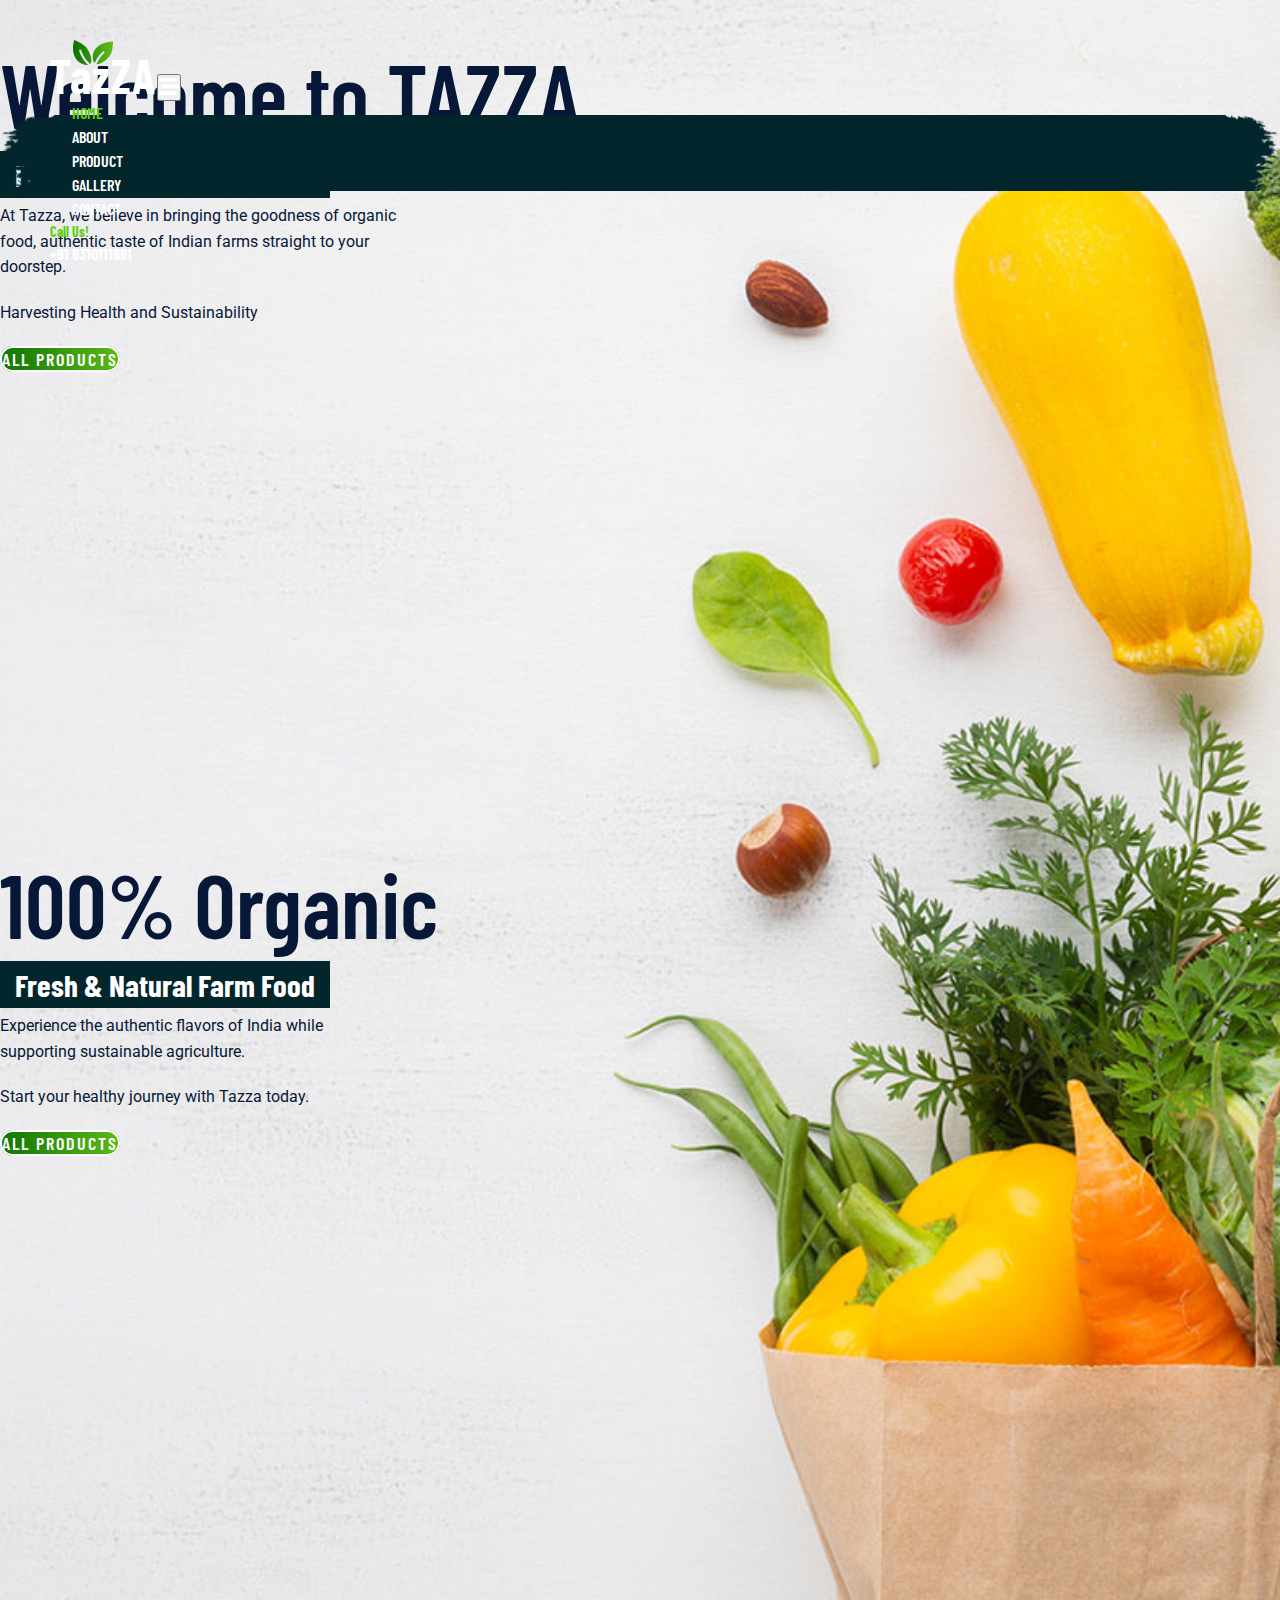
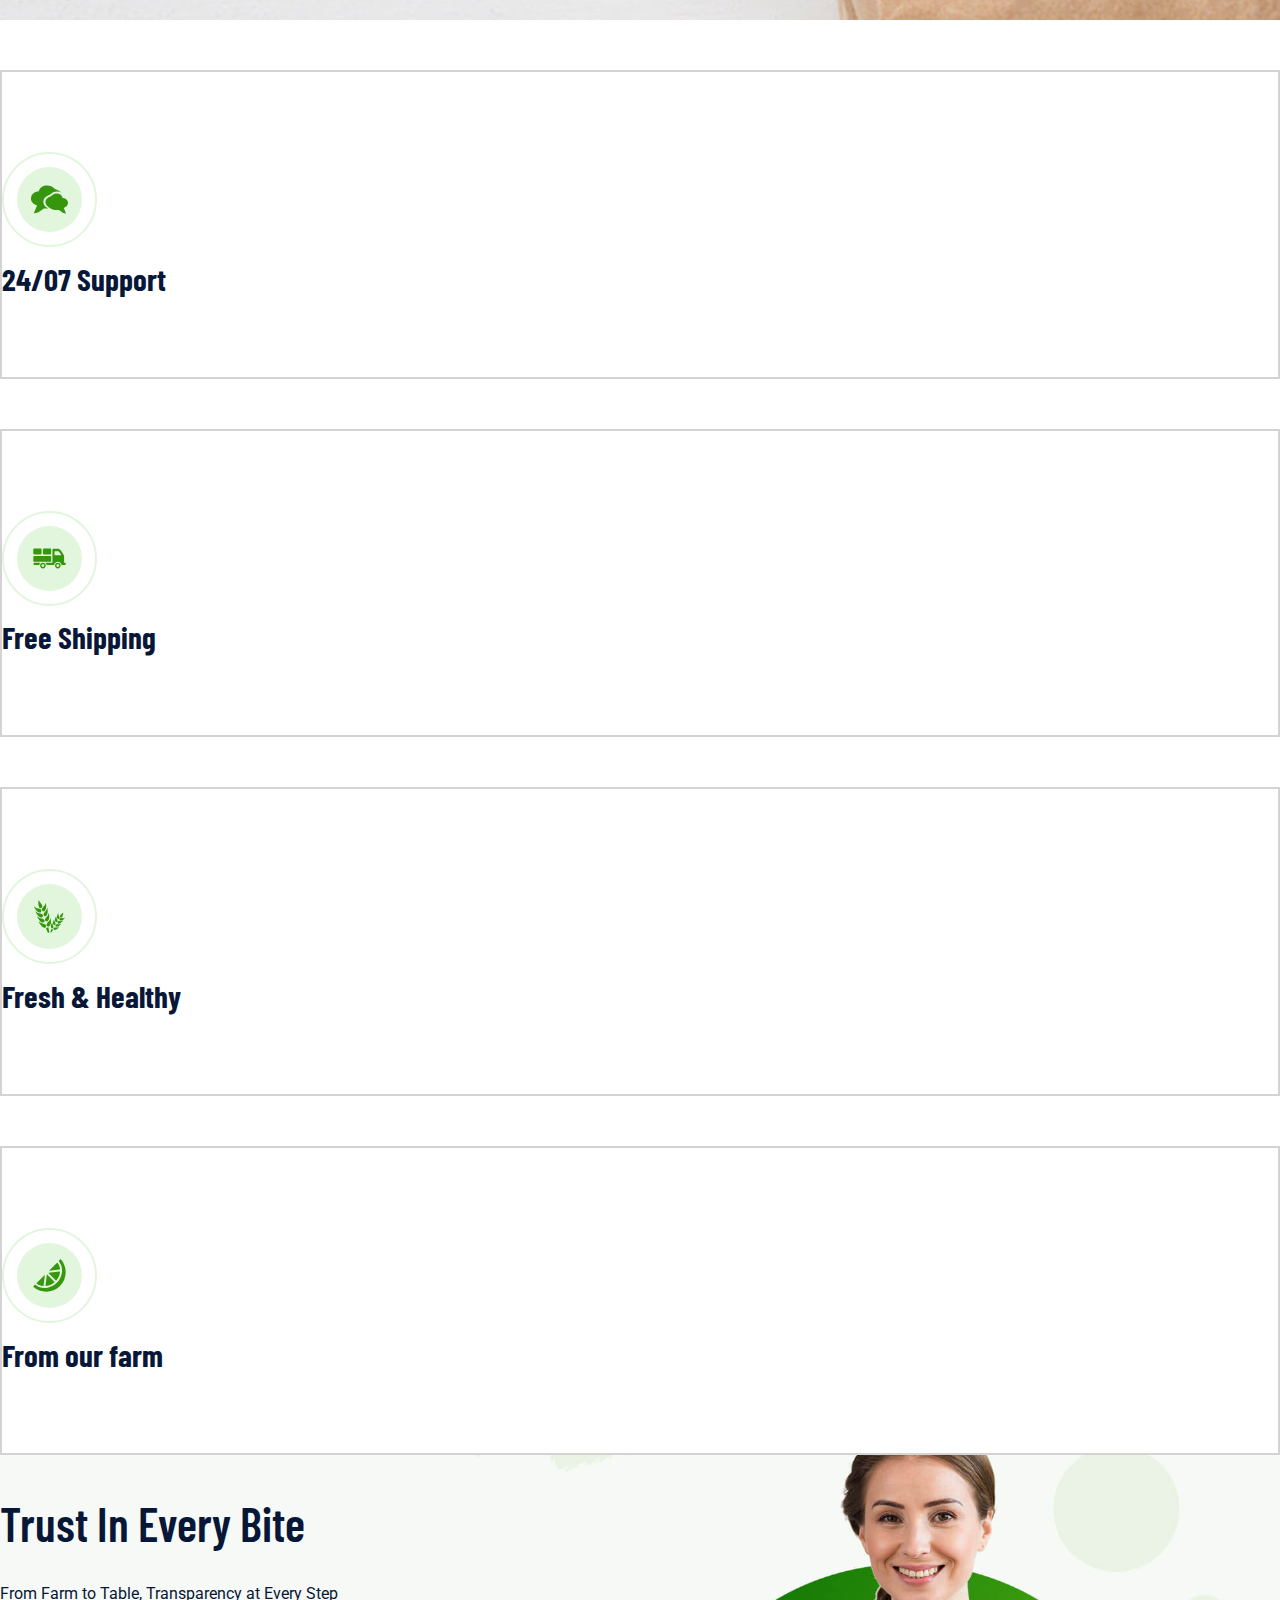
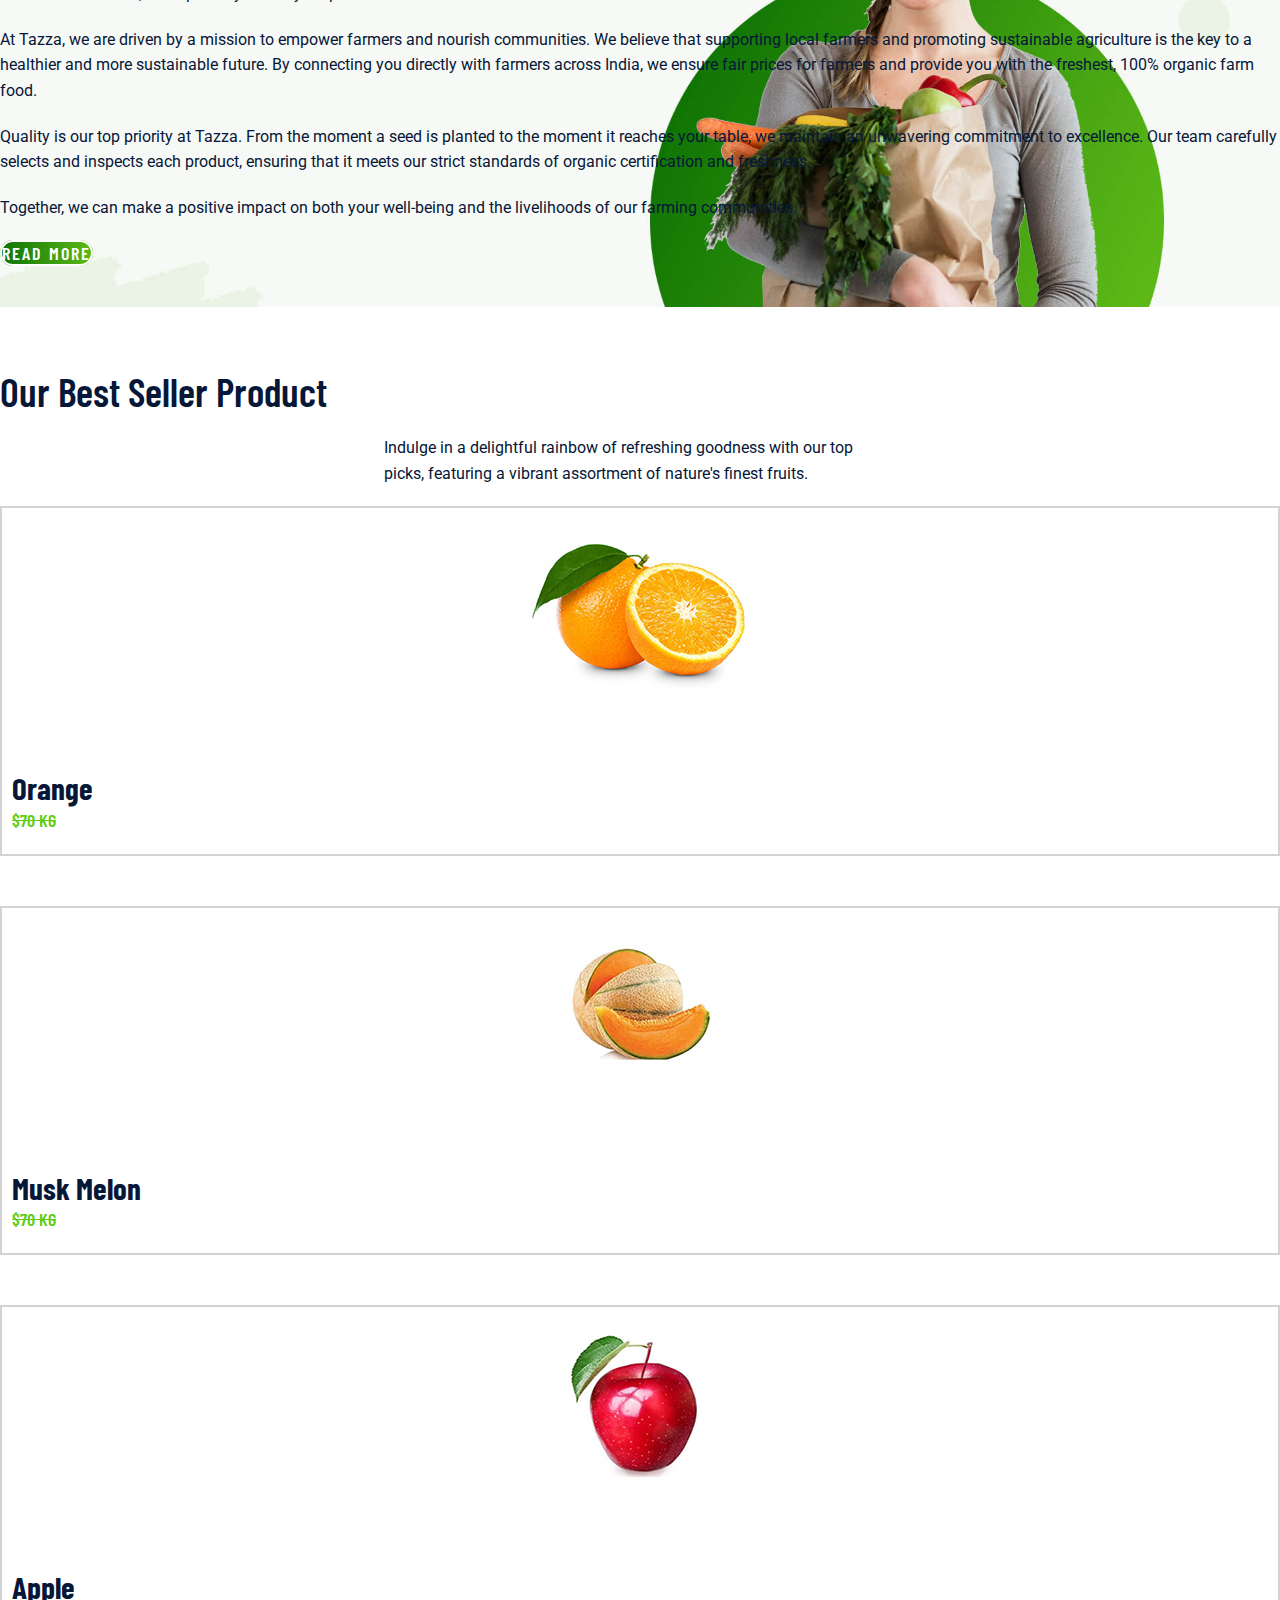
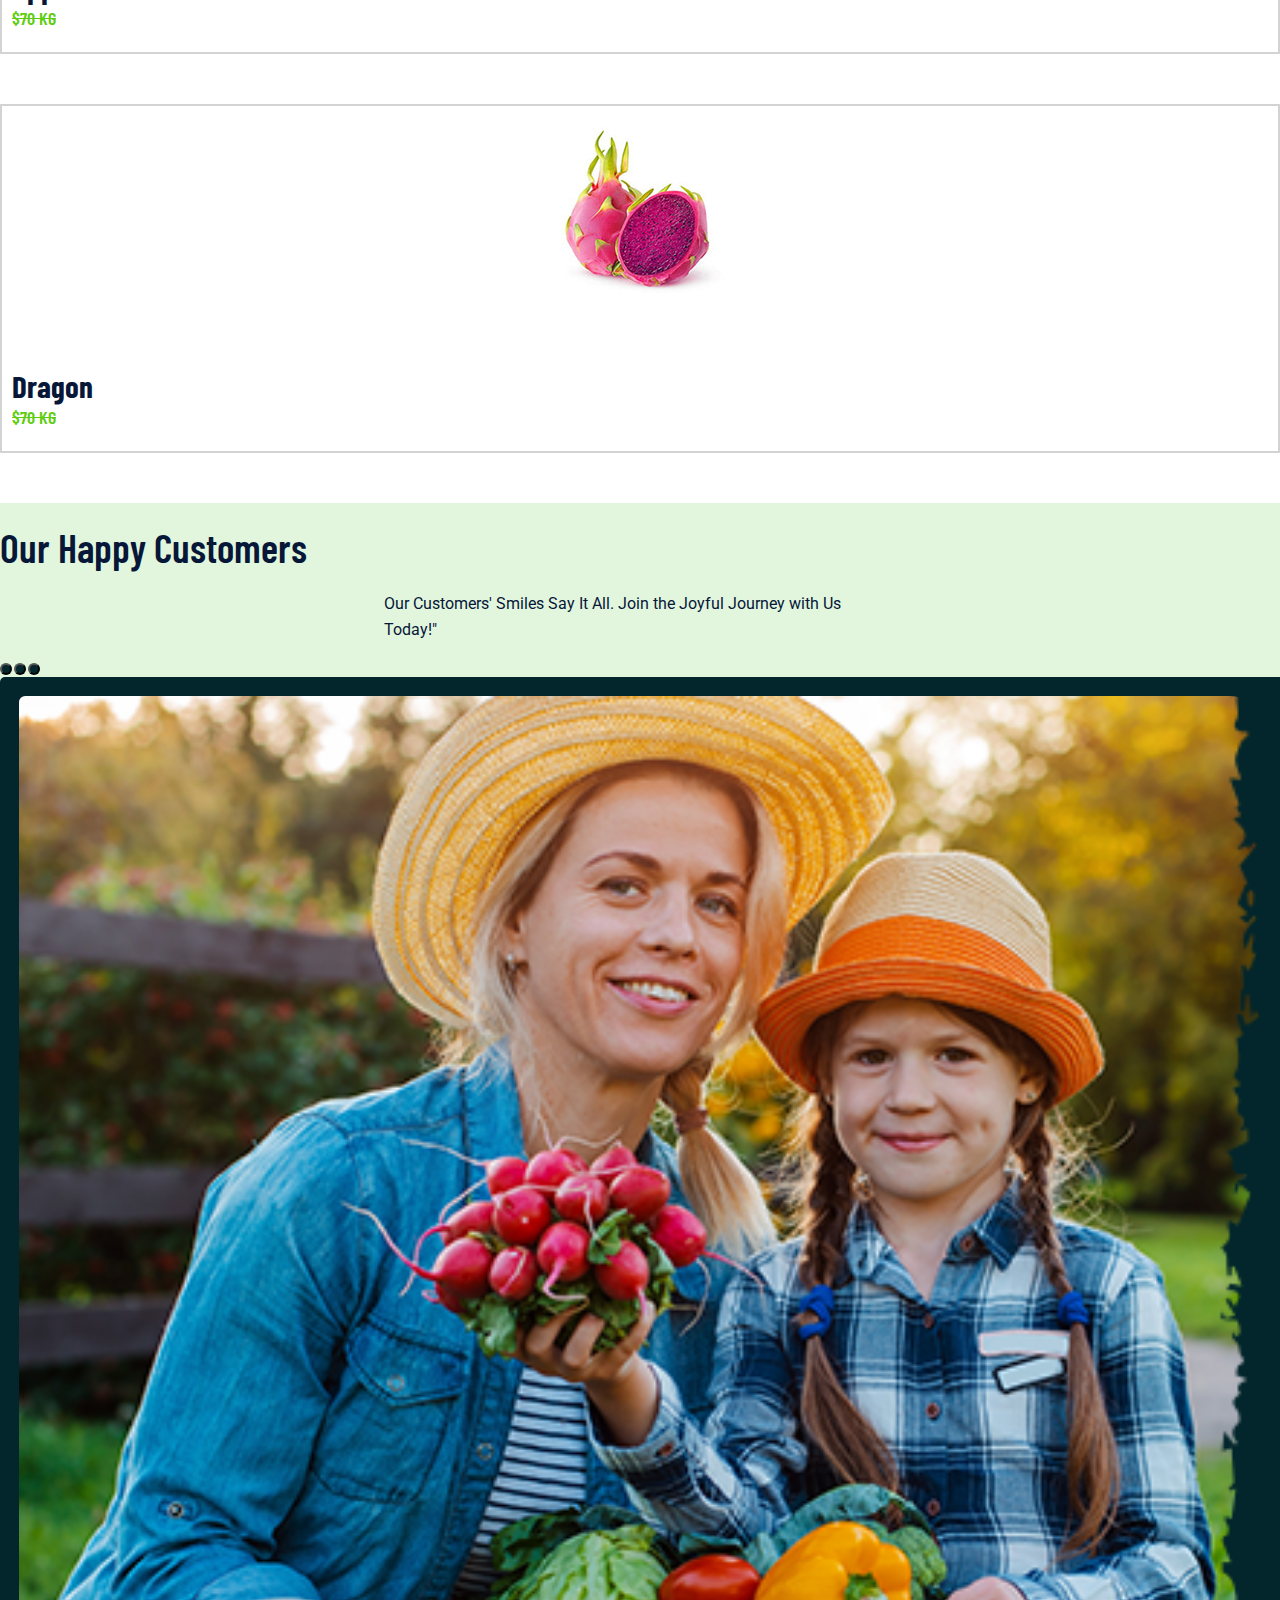
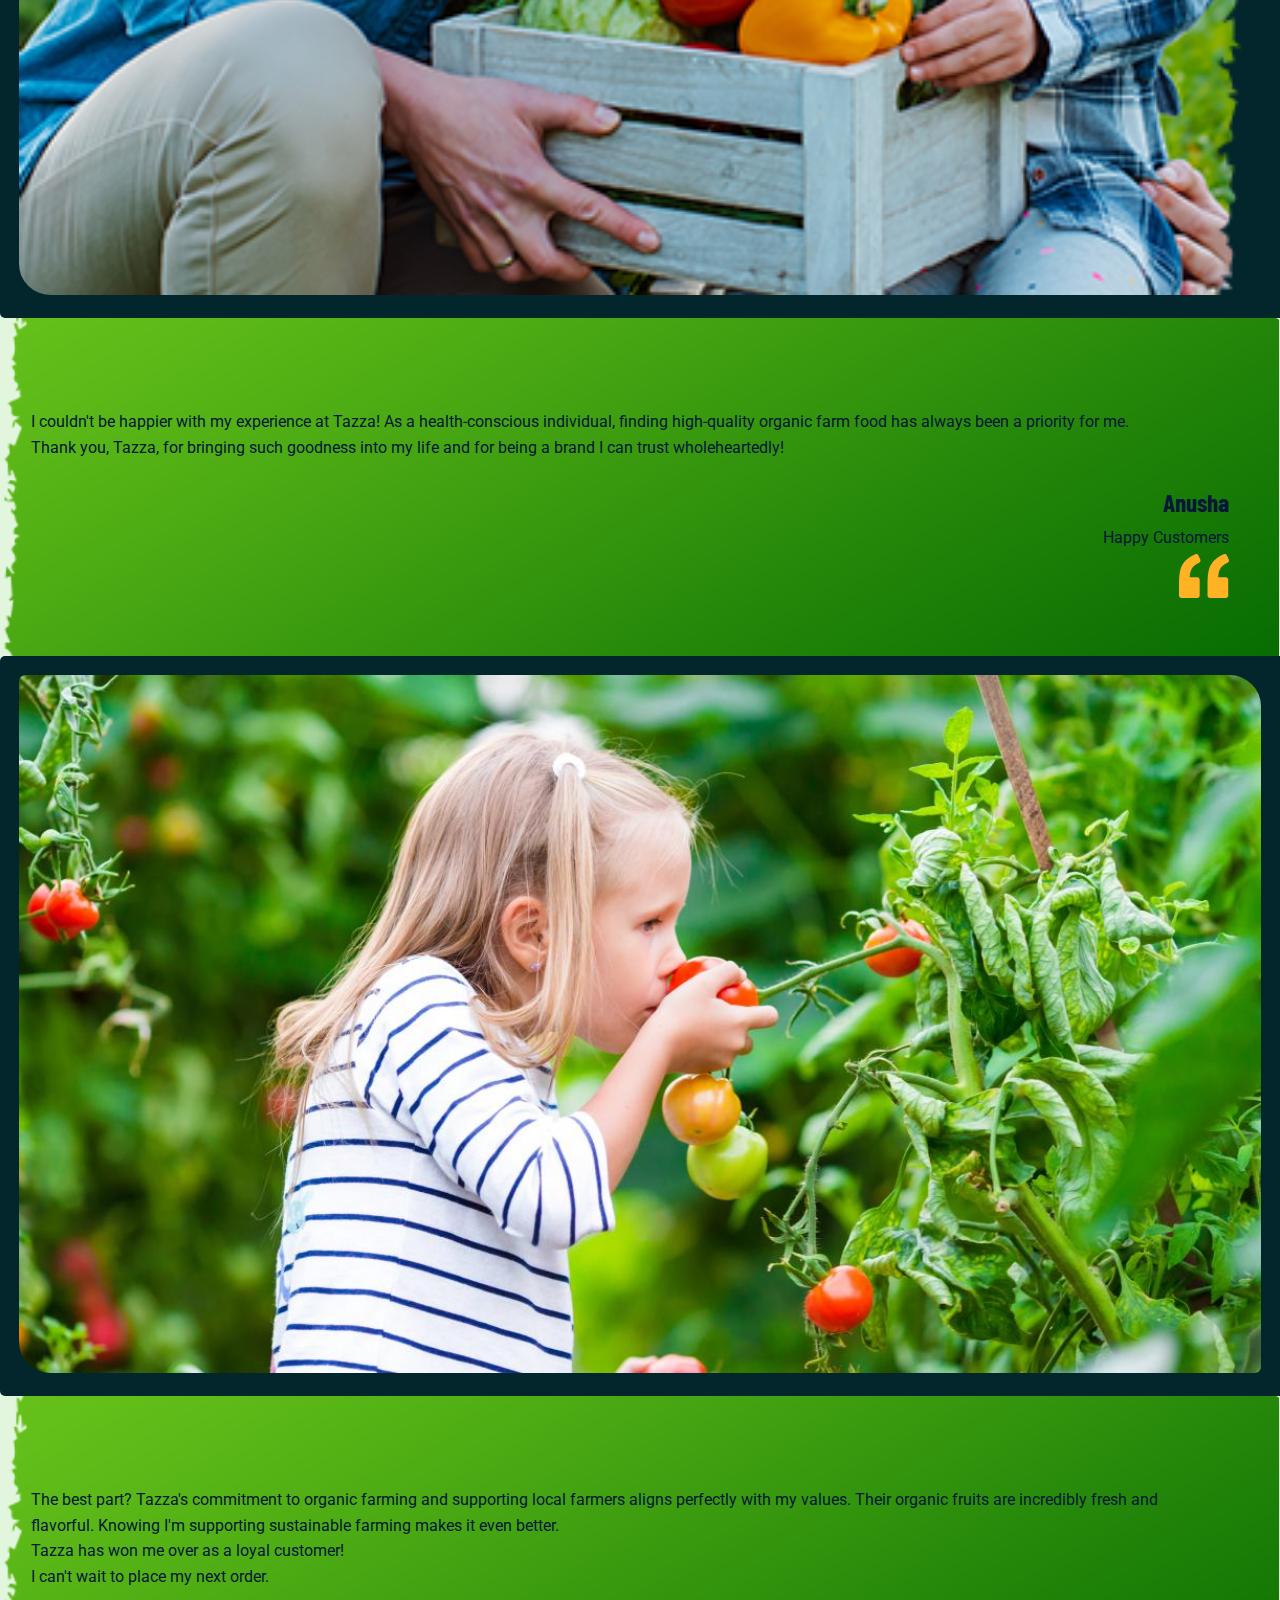
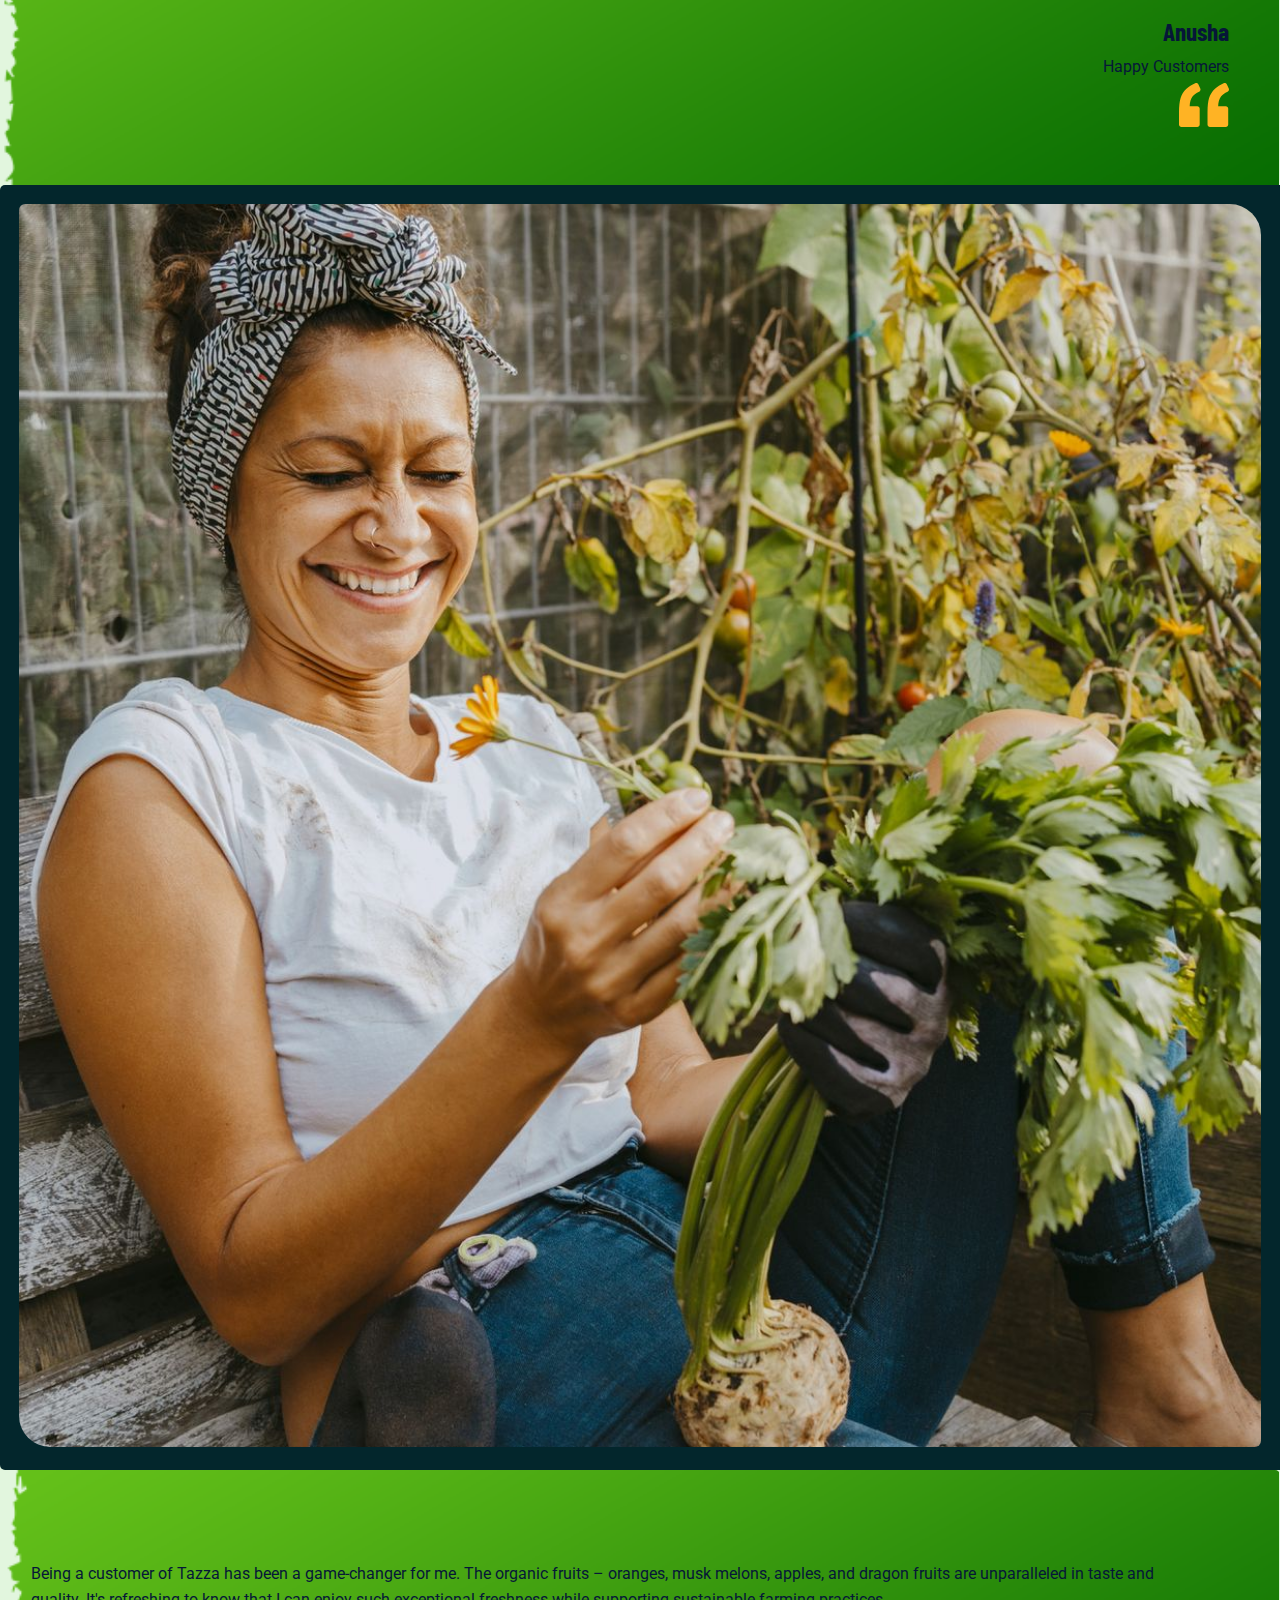
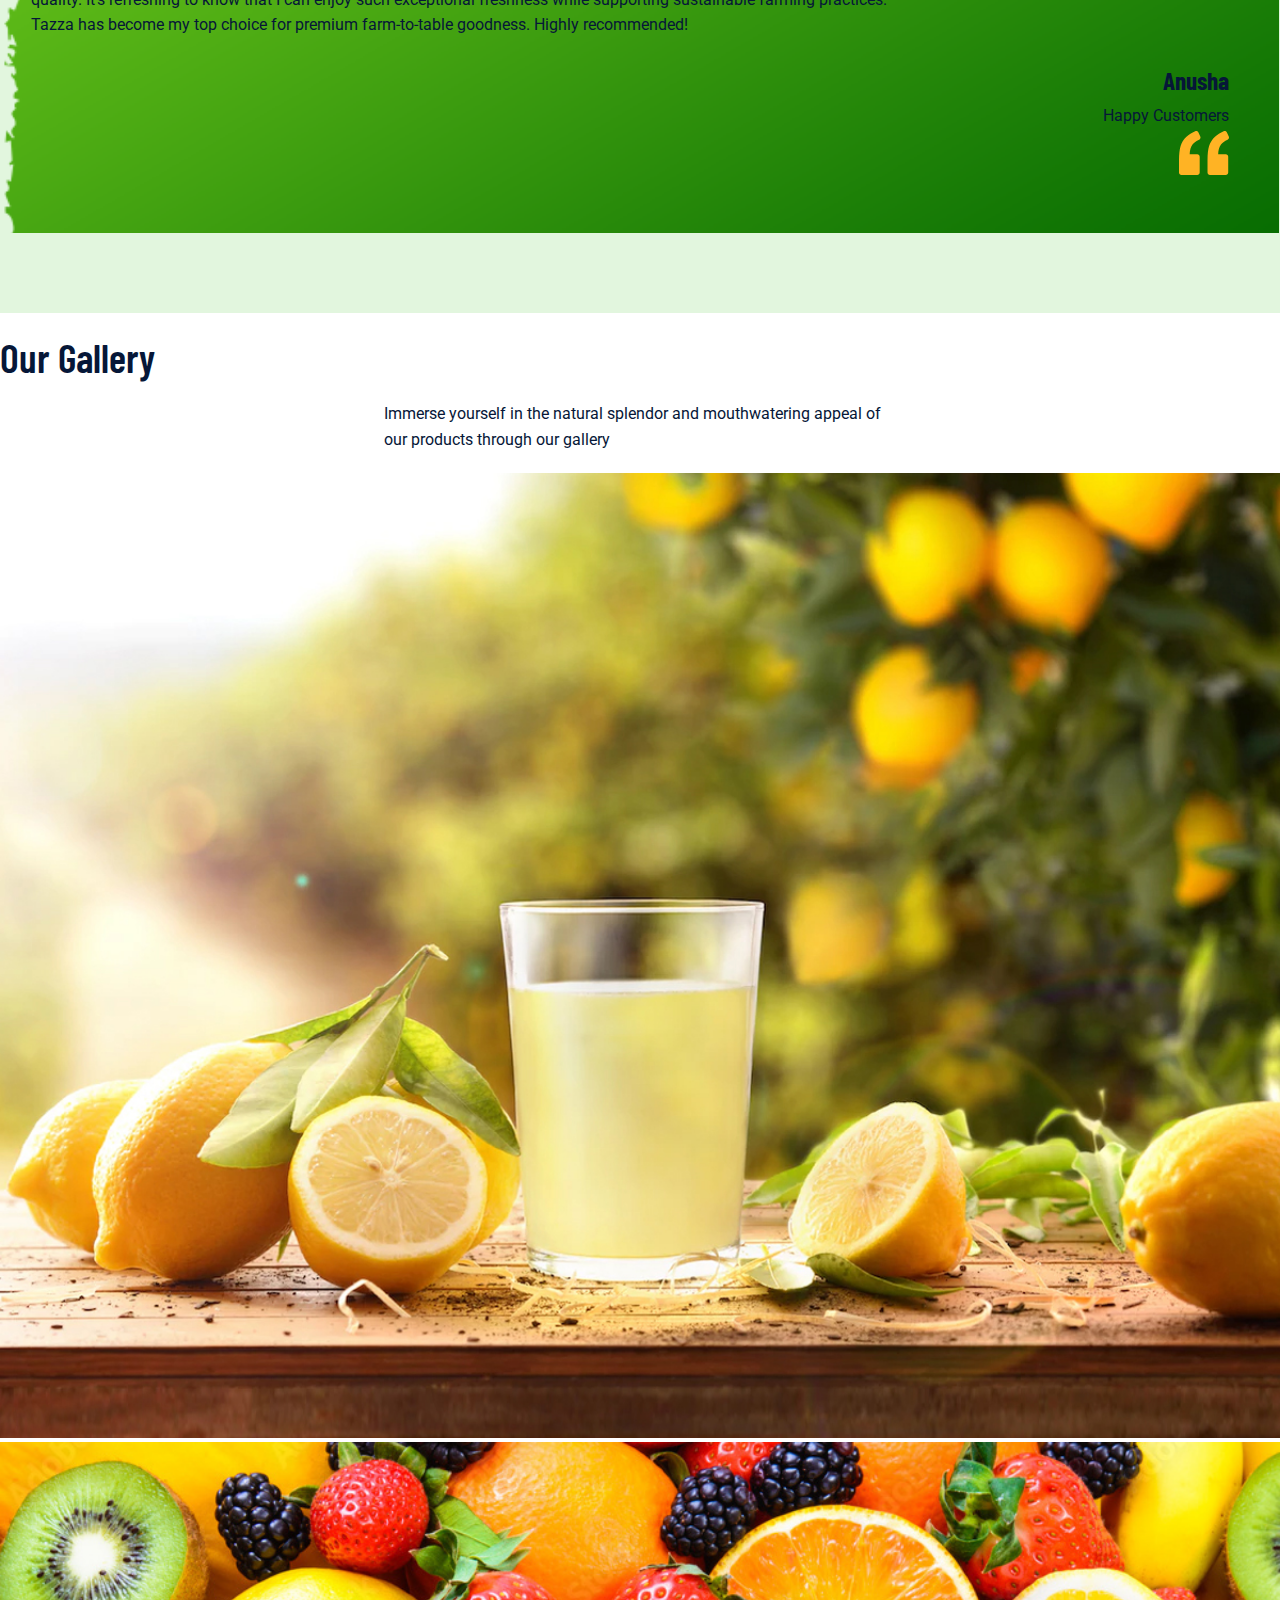
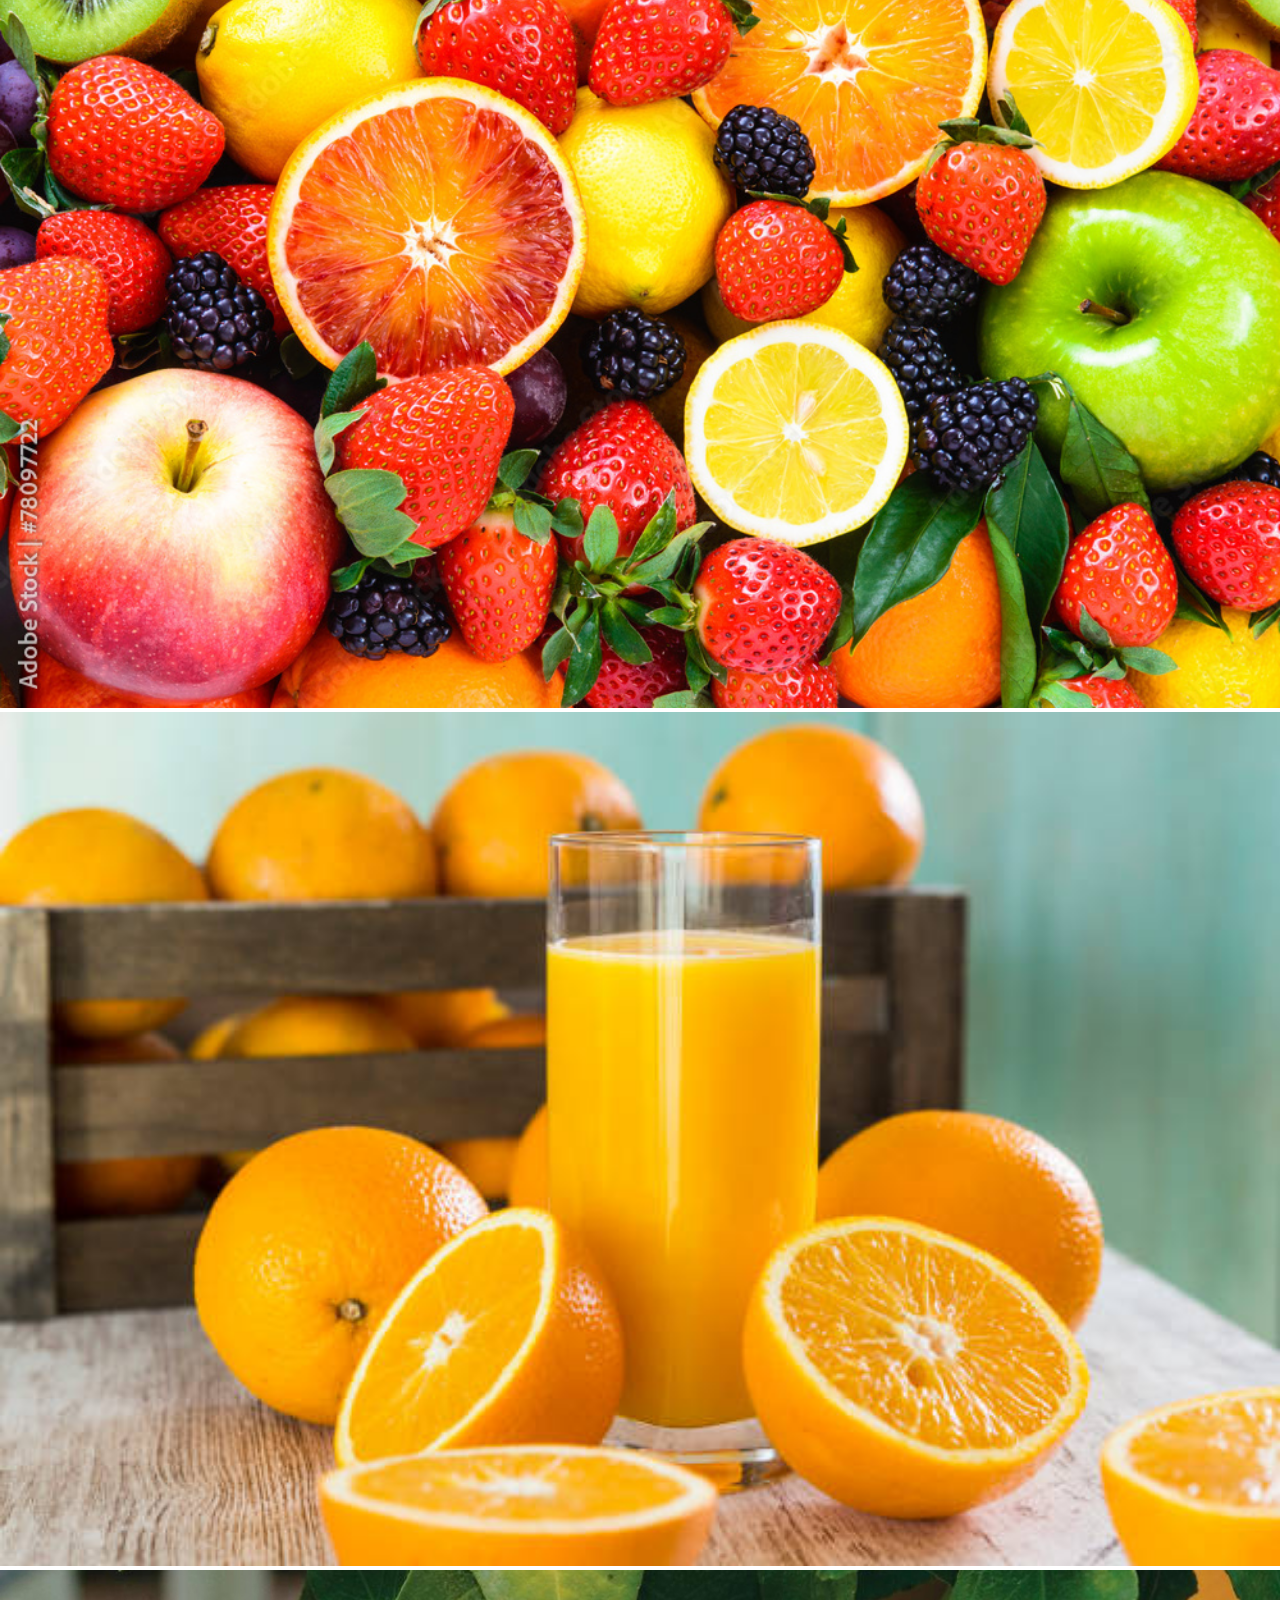
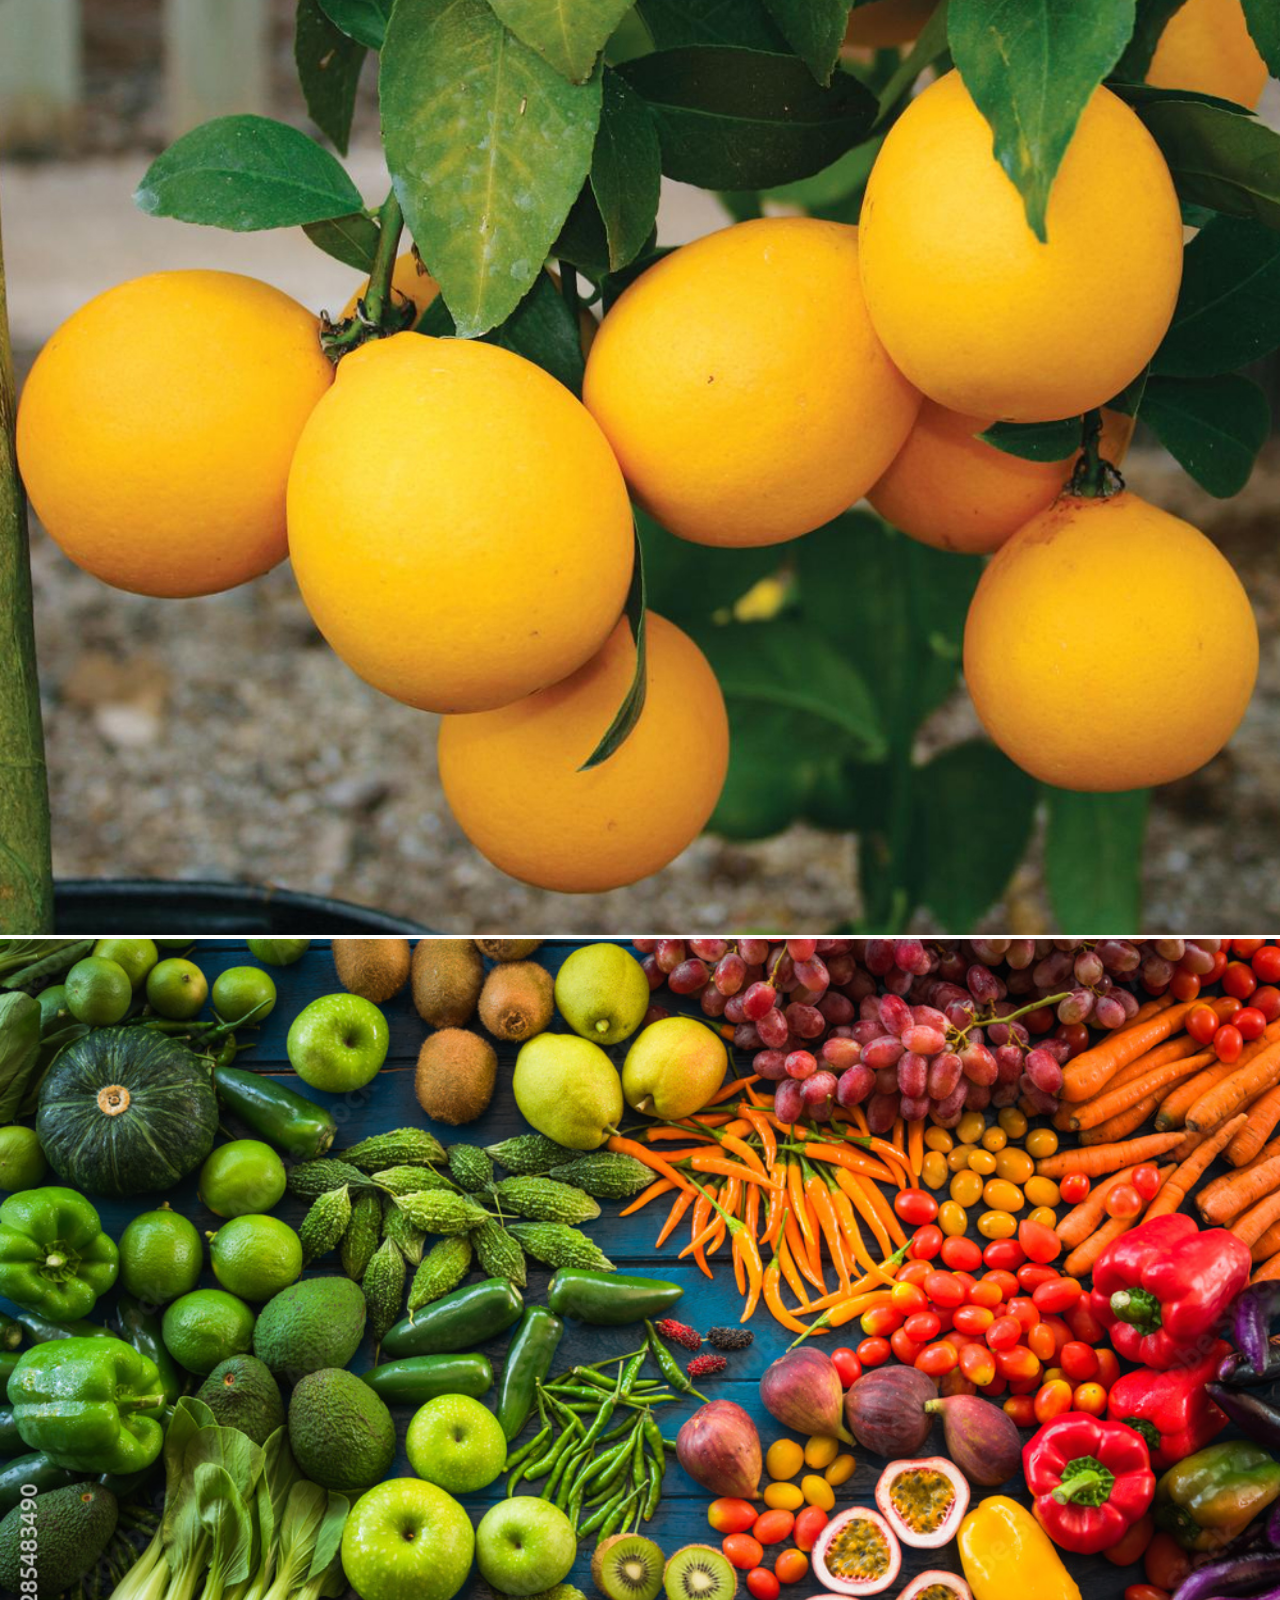
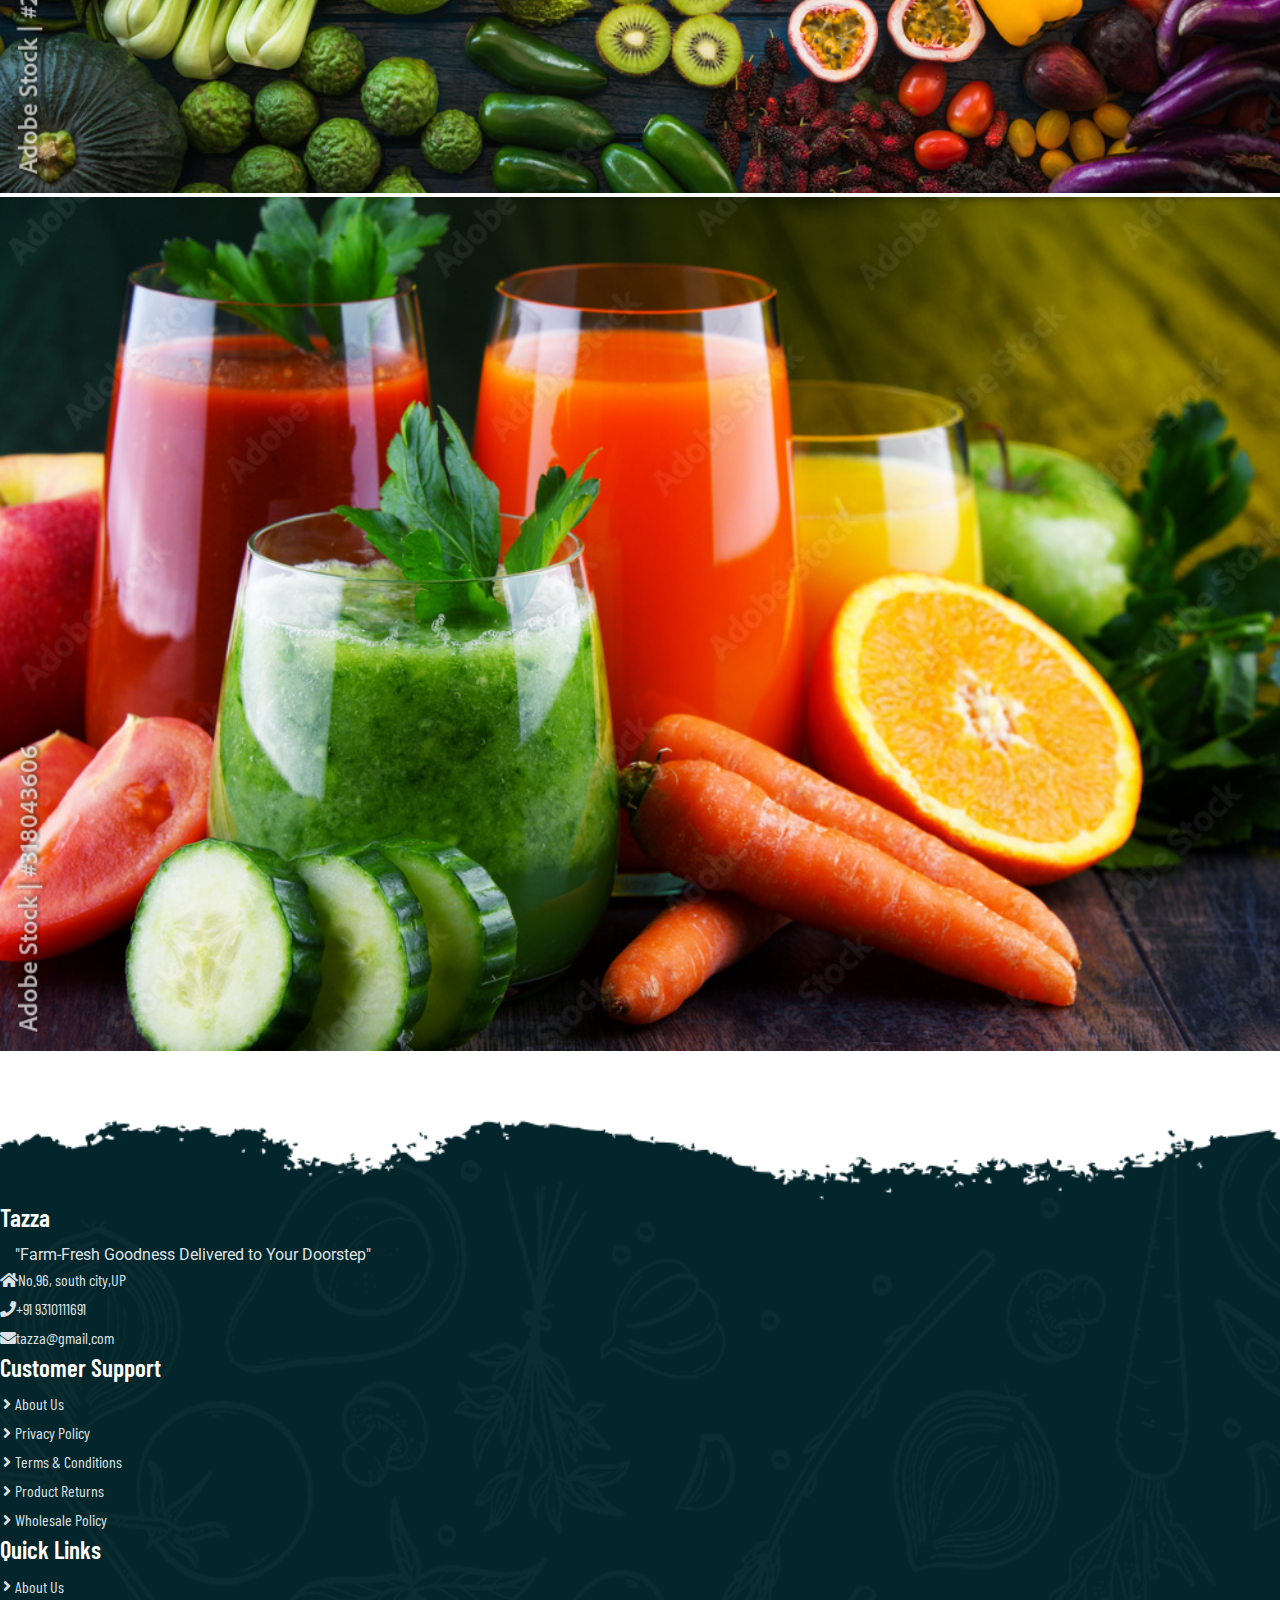
<file: index.html>
<!DOCTYPE html>
<html lang="en">
<head>
    <meta charset="UTF-8">
    <meta name="viewport" content="width=device-width, initial-scale=1.0">
    <title>Tazza</title>

    <!-- lightbox popup -->
    <link rel="stylesheet" href="css/lightbox.css">

    <!-- bootstrap 5 cdn -->
    <link href="https://cdn.jsdelivr.net/npm/bootstrap@5.1.3/dist/css/bootstrap.min.css" rel="stylesheet" integrity="sha384-1BmE4kWBq78iYhFldvKuhfTAU6auU8tT94WrHftjDbrCEXSU1oBoqyl2QvZ6jIW3" crossorigin="anonymous">

    <!-- Font Awesome cdn -->
    <link rel="stylesheet" href="https://cdnjs.cloudflare.com/ajax/libs/font-awesome/5.15.4/css/all.min.css" integrity="sha512-1ycn6IcaQQ40/MKBW2W4Rhis/DbILU74C1vSrLJxCq57o941Ym01SwNsOMqvEBFlcgUa6xLiPY/NS5R+E6ztJQ==" crossorigin="anonymous" referrerpolicy="no-referrer" />

    <!-- Style css -->
    <link rel="stylesheet" href="css/style.css">
    <link rel="stylesheet" href="css/responsive-style.css">
</head>
<body>
    <!-- Navbar selection start -->
    <header id="full_nav">
        <div class="header">
            <div class="container">
                <nav class="navbar navbar-expand-lg ">
                      <a class="navbar-brand" href="#"><img src="./images/logo.png" alt="logo"></a>
                      <button class="navbar-toggler" type="button" data-bs-toggle="collapse" data-bs-target="#navbarNav" aria-controls="navbarNav" aria-expanded="false" aria-label="Toggle navigation">
                        <!-- <span class="navbar-toggler-icon"></span> -->
                        <i class="fas fa-stream navbar-toggler-icon"></i>
                      </button>
                      <div class="collapse navbar-collapse" id="navbarNav">
                        <ul class="navbar-nav mx-auto">
                          <li class="nav-item">
                            <a class="nav-link active" aria-current="page" href="#">Home</a>
                          </li>
                          <li class="nav-item">
                            <a class="nav-link" href="about.html">About</a>
                          </li>
                          <li class="nav-item">
                            <a class="nav-link" href="product.html">Product</a>
                          </li>
                          <li class="nav-item">
                            <a class="nav-link" href="gallery.html">Gallery</a>
                          </li>
                          <li class="nav-item">
                            <a class="nav-link" href="contact.html">contact</a>
                          </li>
                        </ul>
                        <div class="header_right">
                            <div class="text-lg-end">
                                <span>Call Us!</span>
                                <span class="phone_no">+91 9310111691</span>
                            </div>
                        </div>
                      </div>
                  </nav>

            </div>

        </div>

    </header>
    <!-- Navbar selection exit -->
        
    <!-- Banner selection start -->
    <section class="banner_section">
      <div class="container">
        <div id="carouselExampleDark" class="carousel carousel-dark slide" data-bs-ride="carousel">
          <div class="carousel-inner">
            <div class="carousel-item active" >
              
              <div class="carousel-caption ">
                <div class="banner-content">
                  <h1>Welcome to TAZZA</h1>
                  <h3>Fresh & Natural Farm Food</h3>
                  <p> At Tazza, we believe in bringing the goodness of organic food, authentic taste of Indian farms straight to your doorstep.</p>
                  <p>Harvesting Health and Sustainability</p>                      
                   
                  <a href="product.html" class="btn main-btn">ALL Products</a>
                </div>
              </div>
            </div>
            <div class="carousel-item " >
              
              <div class="carousel-caption ">
                <div class="banner-content">
                  <h1>100% Organic</h1>
                  <h3>Fresh & Natural Farm Food</h3>
                  <p> Experience the authentic flavors of India while supporting sustainable agriculture.</p>
                  <p> Start your healthy journey with Tazza today.</p>
                  <a href="product.html" class="btn main-btn">ALL Products</a>
                </div>
              </div>
            </div>
          </div>
        </div>
      </div>
    </section>
    <!-- Banner selection exit -->

    <!-- Feature selection start  -->
    <section class="feature_section">
      <div class="container">
        <div class="row">
          <div class="col-6 col-lg-3 mb-5">
            <div class="card features-box">
              <div class="text-center">
                <div class="features-icon-border">
                  <div class="features-icon">
                    <img src="./images/feature-icon/ui-chat.svg">
                  </div>
                </div>
                <div class="features-text">
                  <h3>24/07 Support</h3>
                </div>

              </div>

            </div>

          </div>
          <div class="col-6 col-lg-3 mb-5">
            <div class="card features-box">
              <div class="text-center">
                <div class="features-icon-border">
                  <div class="features-icon">
                    <img src="./images/feature-icon/truck-loaded.svg">
                  </div>
                </div>
                <div class="features-text">
                  <h3>Free Shipping</h3>
                </div>

              </div>

            </div>

          </div>
          <div class="col-6 col-lg-3 mb-5">
            <div class="card features-box">
              <div class="text-center">
                <div class="features-icon-border">
                  <div class="features-icon">
                    <img src="./images/feature-icon/wheat.svg">
                  </div>
                </div>
                <div class="features-text">
                  <h3>Fresh & Healthy</h3>
                </div>

              </div>

            </div>

          </div>
          <div class="col-6 col-lg-3 mb-5">
            <div class="card features-box">
              <div class="text-center">
                <div class="features-icon-border">
                  <div class="features-icon">
                    <img src="./images/feature-icon/lemon.svg">
                  </div>
                </div>
                <div class="features-text">
                  <h3>From our farm</h3>
                </div>

              </div>

            </div>

          </div>

        </div>

      </div>

    </section>
    <!-- Feature selection exit -->

    <!-- About selection start  -->
    <section class="landing_about_section">
      <div class="container">
        <div class="row align-items-center">
          <div class="col-xl-5 col-lg-6 col-sm-8">
            <div class="about-content">
              <h2>Trust in Every Bite</h2>
              <div class="about-details">
                <p class="fw-bold">From Farm to Table, Transparency at Every Step</p>
                <p>At Tazza, we are driven by a mission to empower farmers and nourish communities. 
                  We believe that supporting local farmers and promoting sustainable agriculture is the key to a healthier and more sustainable future. 
                  By connecting you directly with farmers across India, we ensure fair prices for farmers and provide you with the freshest, 100% organic farm food. 
                </p>
                <p>Quality is our top priority at Tazza. From the moment a seed is planted to the moment it reaches your table, we maintain an unwavering commitment to excellence. Our team carefully selects and inspects each product, ensuring that it meets our strict standards of organic certification and freshness</p>
                <p>Together, we can make a positive impact on both your well-being and the livelihoods of our farming communities.</p>
                <a href="about.html" class="btn main-btn">Read More</a>
              </div>
            </div>
          </div>
        </div>

      </div>

    </section>
    <!-- About selection exit  -->

    <!-- Product selection start  -->
    <section class="landing_product_section">
      <div class="container">
        <div class="row justify-content-center">
          <div class="col-12 text-center pb-5">
            <h2 class="section-title">Our Best Seller Product</h2>
            <p class="section-subtitle">Indulge in a delightful rainbow of refreshing goodness with our top picks, featuring a vibrant assortment of nature's finest fruits.

            </p>
          </div>
        </div>
        <div class="row mx-0" >
          <div class="col-lg-3 col-sm-6 mb-5">
            <div class="card product-card">
              <div class="product-img">
                <img src="./images/products/product-2.jpg" class="img-fluid">
              </div>
              <div class="d-flex align-items-center justify-content-between ">
                <h3>Orange</h3>
                <span>$70 Kg</span>
              </div>
              <div class="product-detail">
                <a href="product.html" class="btn main-btn">View Product</a>
              </div>
            </div>
          </div>
          <div class="col-lg-3 col-sm-6 mb-5">
            <div class="card product-card">
              <div class="product-img">
                <img src="./images/products/product-1.jpg" class="img-fluid">
              </div>
              <div class="d-flex align-items-center justify-content-between ">
                <h3>Musk Melon</h3>
                <span>$70 Kg</span>
              </div>
              <div class="product-detail">
                <a href="product.html" class="btn main-btn">View Product</a>
              </div>
            </div>
          </div>
          <div class="col-lg-3 col-sm-6 mb-5">
            <div class="card product-card">
              <div class="product-img">
                <img src="./images/products/product-3.jpg" class="img-fluid">
              </div>
              <div class="d-flex align-items-center justify-content-between ">
                <h3>Apple</h3>
                <span>$70 Kg</span>
              </div>
              <div class="product-detail">
                <a href="product.html" class="btn main-btn">View Product</a>
              </div>
            </div>
          </div>
          <div class="col-lg-3 col-sm-6 mb-5">
            <div class="card product-card">
              <div class="product-img">
                <img src="./images/products/product-4.jpg" class="img-fluid">
              </div>
              <div class="d-flex align-items-center justify-content-between ">
                <h3>Dragon</h3>
                <span>$70 Kg</span>
              </div>
              <div class="product-detail">
                <a href="product.html" class="btn main-btn">View Product</a>
              </div>
            </div>
          </div>
        </div>

      </div>

    </section>
    <!-- Product selection exit  -->

    <!-- Testimonial selection start  -->
    <section class="testimonial_section">
      <div class="container">
        <div class="row pb-5">
          <div class="col-12 text-center">
            <h2 class="section-title">Our Happy Customers</h2>
            <p class="section-subtitle">Our Customers' Smiles Say It All. Join the Joyful Journey with Us Today!"</p>        
          </div>
        </div>
        <div class="row justify-content-center">
          <div class="col-xl-8 col-md-10">
            <div id="carouselExampleIndicators" class="carousel slide" data-bs-ride="carousel">
              <div class="carousel-indicators">
                <button type="button" data-bs-target="#carouselExampleIndicators" data-bs-slide-to="0" class="active" aria-current="true" aria-label="Slide 1"></button>
                <button type="button" data-bs-target="#carouselExampleIndicators" data-bs-slide-to="1" aria-label="Slide 2"></button>
                <button type="button" data-bs-target="#carouselExampleIndicators" data-bs-slide-to="2" aria-label="Slide 3"></button>
              </div>
              <div class="carousel-inner">
                <div class="carousel-item active">
                  <div class="d-sm-flex row">
                    <div class="profile-box col-sm-5">
                      <img src="./images/testimonial/testimonial-1.png" class="img-fluid">
                    </div>
                    <div class=" card col-sm-7">
                      <div class="desc-box">
                        <p class="fst-italic"style="text-align: left; padding:  30px;" >I couldn't be happier with my experience at Tazza! As a health-conscious individual, 
                          finding high-quality organic farm food has always been a priority for me. <br>Thank you, Tazza, for bringing such goodness into my life and for being a brand I can trust wholeheartedly!</p>                     
                                             
                          
                        <div class="my-4">
                          <h4>Anusha</h4>
                          <p class="m-0 text-white">Happy Customers</p>
                        </div>
                        <img src="./images/testimonial/qoutes.svg" class="float-end">
                      </div>
                    </div>
                  </div>
                </div>
                <div class="carousel-item ">
                  <div class="d-sm-flex row">
                    <div class="profile-box col-sm-5">
                      <img src="./images/testimonial/testimonial-2.jpg" class="img-fluid">
                    </div>
                    <div class=" card col-sm-7">
                      <div class="desc-box">
                        <p class="fst-italic" style="text-align: left; padding:  30px;" >The best part? Tazza's commitment to organic farming and supporting local farmers aligns perfectly with my values.
                          Their organic fruits are incredibly fresh and flavorful. Knowing I'm supporting sustainable farming makes it even better. <br>Tazza has won me over as a loyal customer! <br>I can't wait to place my next order. </p>
                  
                        <div class="my-4">
                          <h4>Anusha</h4>
                          <p class="m-0 text-white">Happy Customers</p>
                        </div>
                        <img src="./images/testimonial/qoutes.svg" class="float-end">
                      </div>
                    </div>
                  </div>
                </div>
                <div class="carousel-item ">
                  <div class="d-sm-flex row">
                    <div class="profile-box col-sm-5">
                      <img src="./images/testimonial/testimonial-3.jpg" class="img-fluid">
                    </div>
                    <div class=" card col-sm-7">
                      <div class="desc-box">
                        <p class="fst-italic" style="text-align: left; padding:  30px;" >Being a customer of Tazza has been a game-changer for me. The organic fruits – oranges, musk melons, apples, and dragon fruits are unparalleled in taste and quality. It's refreshing to know that I can enjoy such exceptional freshness while supporting sustainable farming practices. <br> Tazza has become my top choice for premium farm-to-table goodness. Highly recommended! </p>
                  
                        <div class="my-4">
                          <h4>Anusha</h4>
                          <p class="m-0 text-white">Happy Customers</p>
                        </div>
                        <img src="./images/testimonial/qoutes.svg" class="float-end">
                      </div>
                    </div>
                  </div>
                </div>
              </div>
            </div>
          </div>
        </div>
      </div>
    </section>
    <!-- Testimonial selection exit  -->

    <!-- Gallery selection start  -->
    <section class="gallery_section">
      <div class="container">
        <div class="row">
          <div class="col-12 text-center pb-5">
            <h2 class="section-title">Our Gallery</h2>
            <p class="section-subtitle">Immerse yourself in the natural splendor and mouthwatering appeal of our products through our gallery</p>
          </div>
          <div class="col-sm-6 col-lg-4 mb-4">
            <a href="images/gallery/1.jpg" data-lightbox="image" data-title="Lemon">
              <img src="images/gallery/1.jpg" class="img-fluid rounded-3">
            </a>
          </div>
          <div class="col-sm-6 col-lg-4 mb-4">
            <a href="images/gallery/2.jpg" data-lightbox="image" data-title="Lemon">
              <img src="images/gallery/2.jpg" class="img-fluid rounded-3">
            </a>
          </div>
          <div class="col-sm-6 col-lg-4 mb-4">
            <a href="images/gallery/3.jpg" data-lightbox="image" data-title="Lemon">
              <img src="images/gallery/3.jpg" class="img-fluid rounded-3">
            </a>
          </div>
          <div class="col-sm-6 col-lg-4 mb-4">
            <a href="images/gallery/4.jpg" data-lightbox="image" data-title="Lemon">
              <img src="images/gallery/4.jpg" class="img-fluid rounded-3">
            </a>
          </div>
          <div class="col-sm-6 col-lg-4 mb-4">
            <a href="images/gallery/5.jpg" data-lightbox="image" data-title="Lemon">
              <img src="images/gallery/5.jpg" class="img-fluid rounded-3">
            </a>
          </div>
          <div class="col-sm-6 col-lg-4 mb-4">
            <a href="images/gallery/6.jpg" data-lightbox="image" data-title="Lemon">
              <img src="images/gallery/6.jpg" class="img-fluid rounded-3">
            </a>
          </div>
        </div>

      </div>
    </section>
    <!-- Gallery selection exit  -->

    <!-- footer selection start  -->
    <section class="footer_wrapper mt-3 mb-md-0">
      <div class="container px-5 px-lg-0">
        <div class="row">
          <div class="col-lg-3 col-sm-6 mb-5 mb-lg-0">
            <h5>Tazza</h5>
            <p class="mb-4 ps-0 company_details">"Farm-Fresh Goodness Delivered to Your Doorstep"</p>
            <div class="contact-info">
              <ul class="list-unstyled">
                <li><a href="#"><i class="fa fa-home me-3"></i>No.96, south city,UP</a></li>
                <li><a href="#"><i class="fa fa-phone me-3"></i>+91 9310111691</a></li>
                <li><a href="#"><i class="fa fa-envelope me-3"></i>tazza@gmail.com</a></li>
              </ul>
            </div>
          </div>
          <div class="col-lg-3 col-sm-6 mb-5 mb-lg-0">
            <h5>Customer Support</h5>
            <ul class="link-widget p-0">
              <li><a href="404.html">About Us</a></li>
              <li><a href="404.html">Privacy Policy</a></li>
              <li><a href="404.html">Terms & Conditions</a></li>
              <li><a href="404.html">Product Returns</a></li>
              <li><a href="404.html">Wholesale Policy</a></li>
            </ul>
          </div>
          <div class="col-lg-3 col-sm-6 mb-5 mb-lg-0">
            <h5>Quick Links</h5>
            <ul class="link-widget p-0">
              <li><a href="404.html">About Us</a></li>
              <li><a href="404.html">Privacy Policy</a></li>
              <li><a href="404.html">Terms & Conditions</a></li>
              <li><a href="404.html">Product Returns</a></li>
              <li><a href="404.html">Wholesale Policy</a></li>
            </ul>
          </div>

          <div class="col-lg-3 col-sm-6 mb-5 mb-lg-0">
            <h5>Newsletter</h5>
            <div class="form-group mb-4">
              <input type="email" class="form-control bg-transparent" placeholder="Enter Your Email Here">
              <button type="submit" class="btn main-btn">Subscribe</button>
            </div>
            <h5>Stay Connected</h5>
            <ul class="social-network d-flex align-items-center p-0">
              <li><a href="#"><i class="fab fa-facebook-f"></i></a></li>
              <li><a href="#"><i class="fab fa-twitter"></i></a></li>
              <li><a href="#"><i class="fab fa-linkedin-in"></i></a></li>
              <li><a href="#"><i class="fab fa-youtube"></i></a></li>
            </ul>
          </div>
        </div>
      </div>
      <div class="container-fluid copyright-section">
        <p>Copyright <a href="#">© Tazza.</a>All Rights Reserved</p>
      </div>
    </section>
    <!-- footer selection exit  -->

    <!-- j query cdn -->
    

    <!-- lightbox popup -->
    <script src="js/lightbox-plus-jquery.js"></script>

    <!-- bootstrap 5 cdn -->
    <script src="https://cdn.jsdelivr.net/npm/@popperjs/core@2.10.2/dist/umd/popper.min.js" integrity="sha384-7+zCNj/IqJ95wo16oMtfsKbZ9ccEh31eOz1HGyDuCQ6wgnyJNSYdrPa03rtR1zdB" crossorigin="anonymous"></script>
    <script src="https://cdn.jsdelivr.net/npm/bootstrap@5.1.3/dist/js/bootstrap.min.js" integrity="sha384-QJHtvGhmr9XOIpI6YVutG+2QOK9T+ZnN4kzFN1RtK3zEFEIsxhlmWl5/YESvpZ13" crossorigin="anonymous"></script>

    <!-- custom js -->
    <script src="js/main.js"></script>

</body>

</html>
</file>
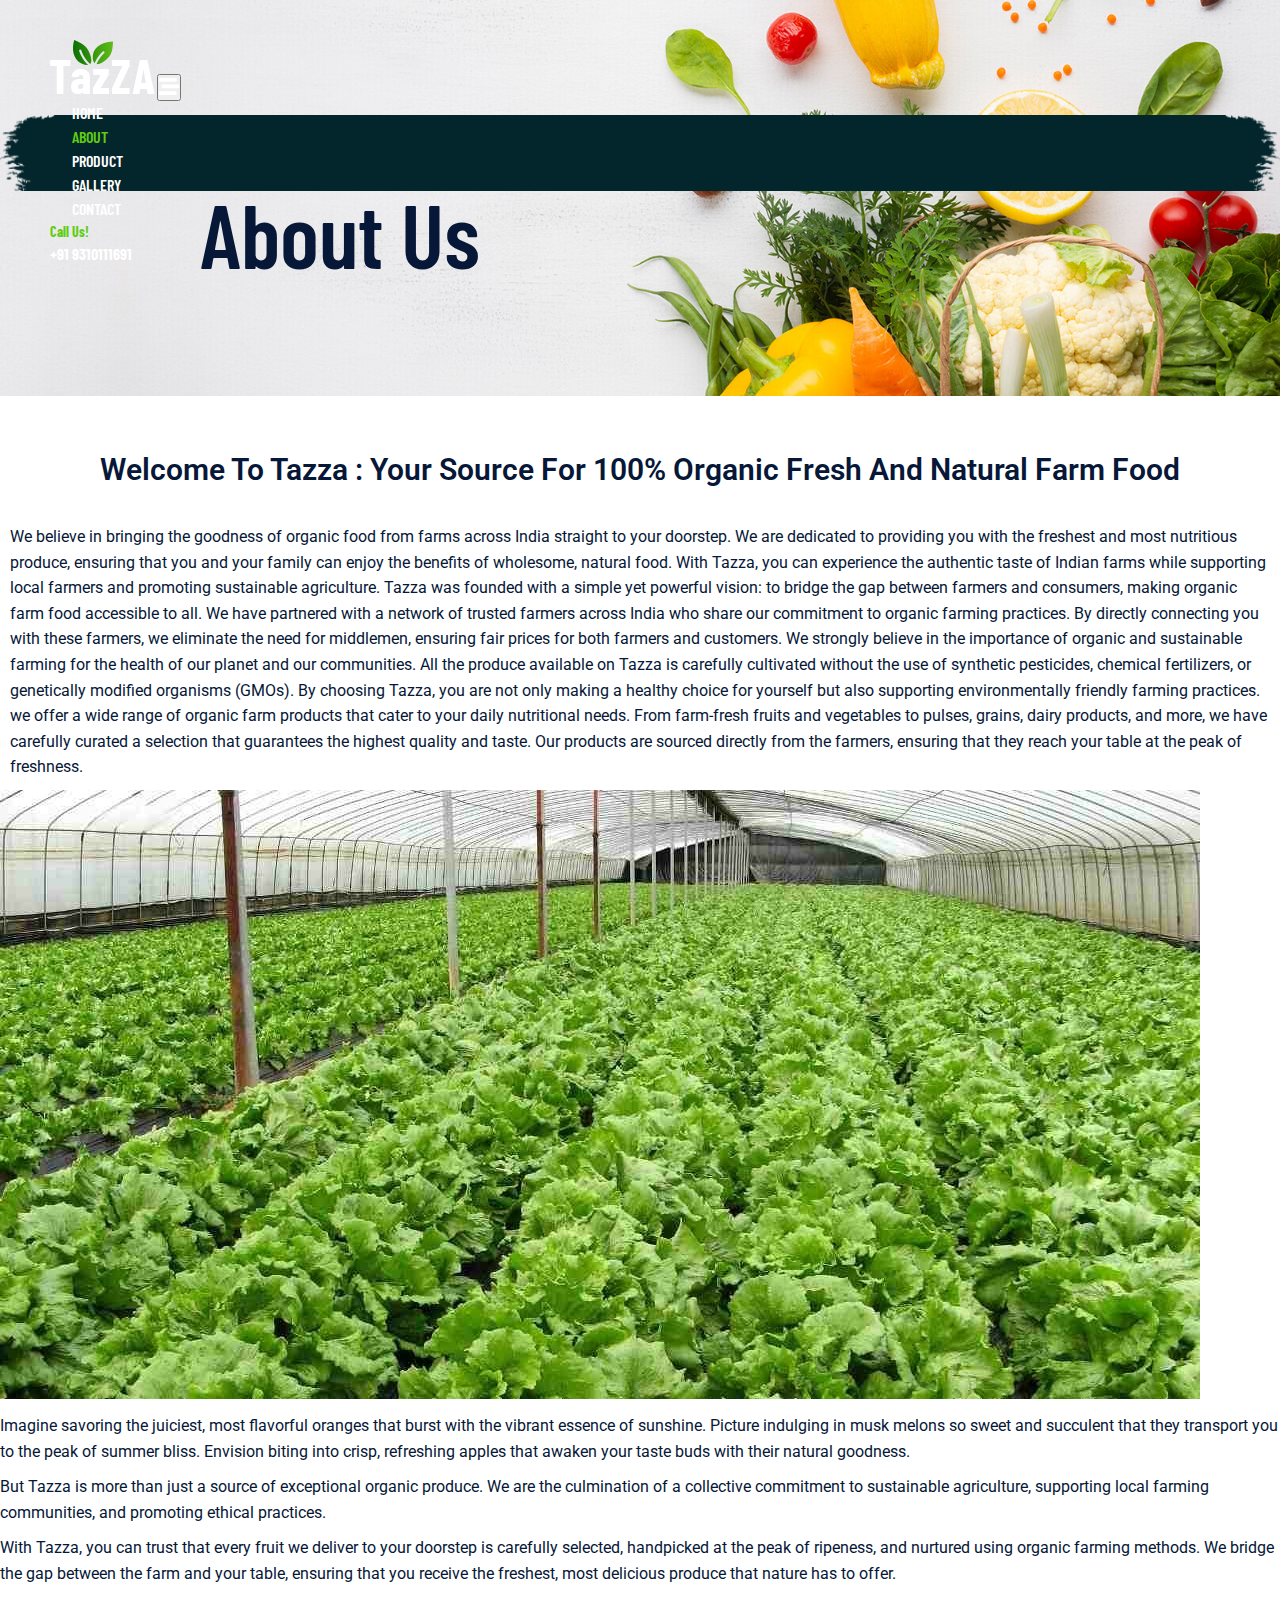
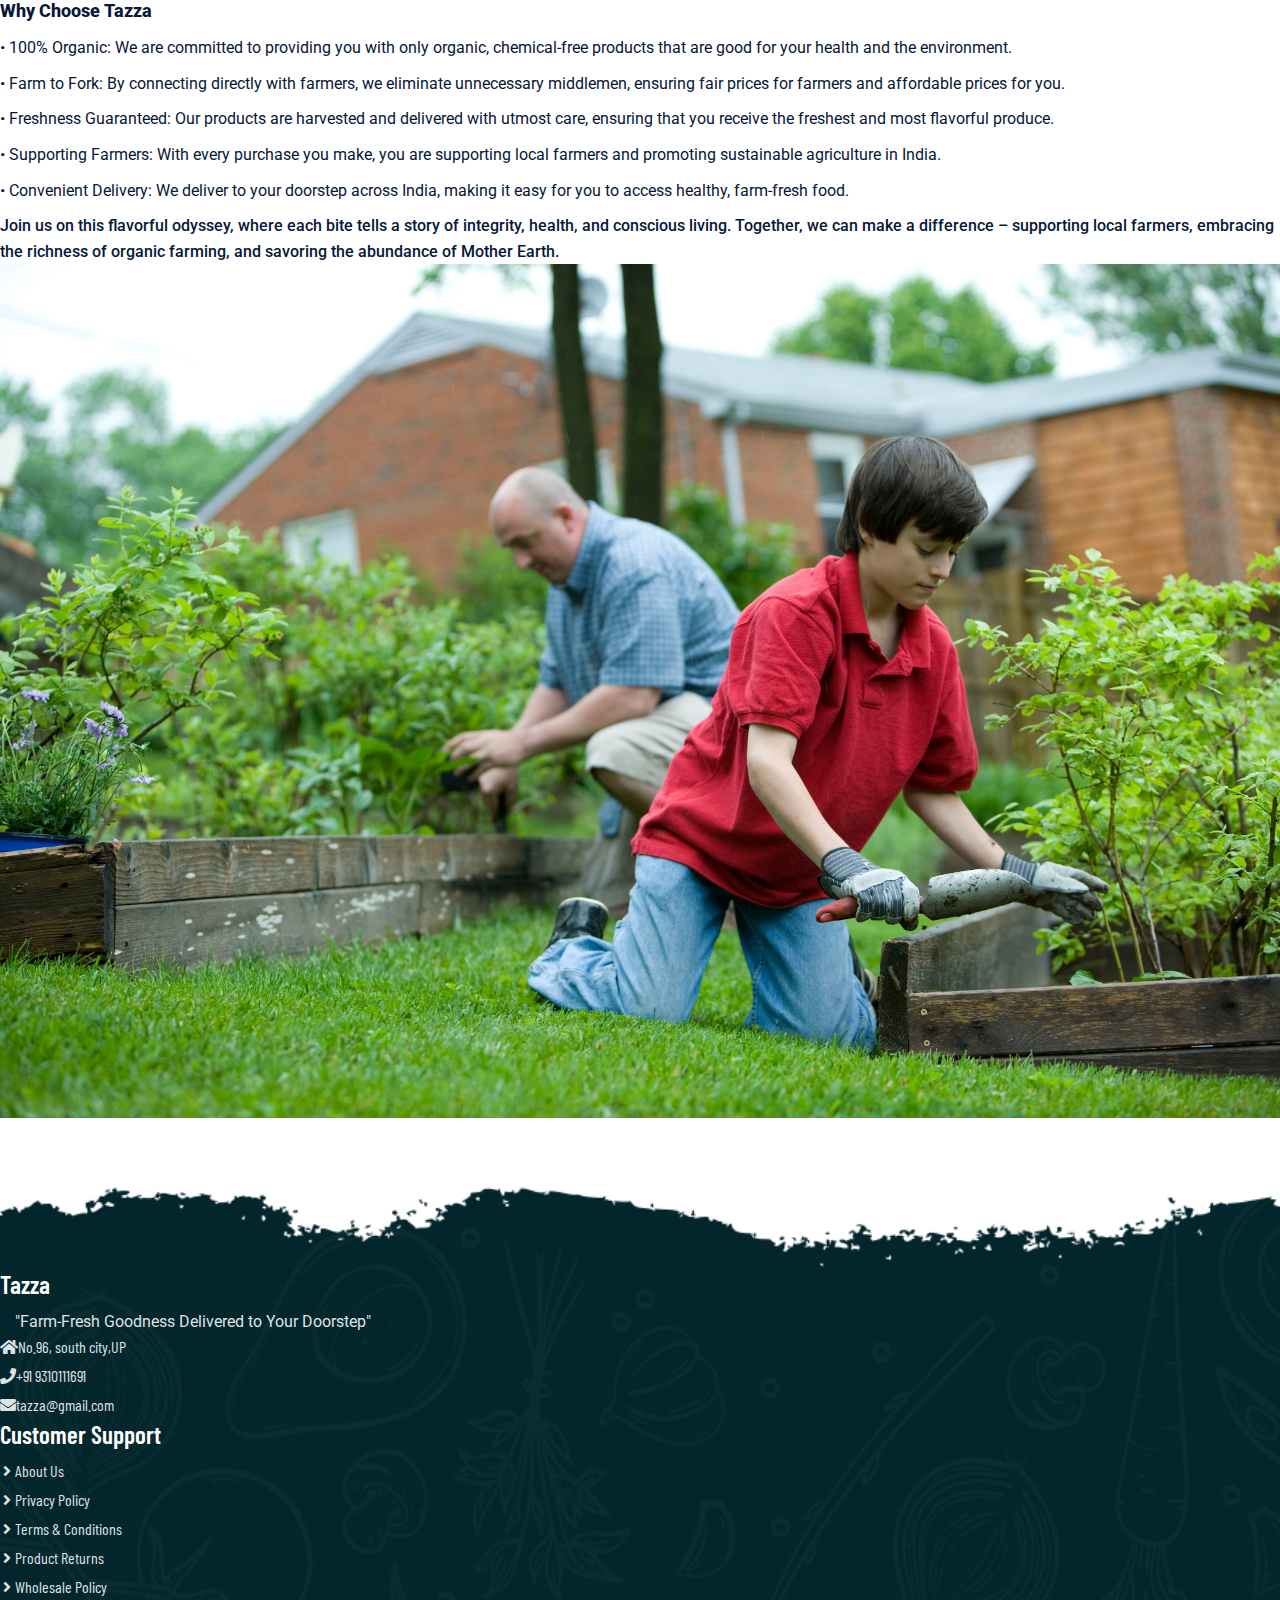
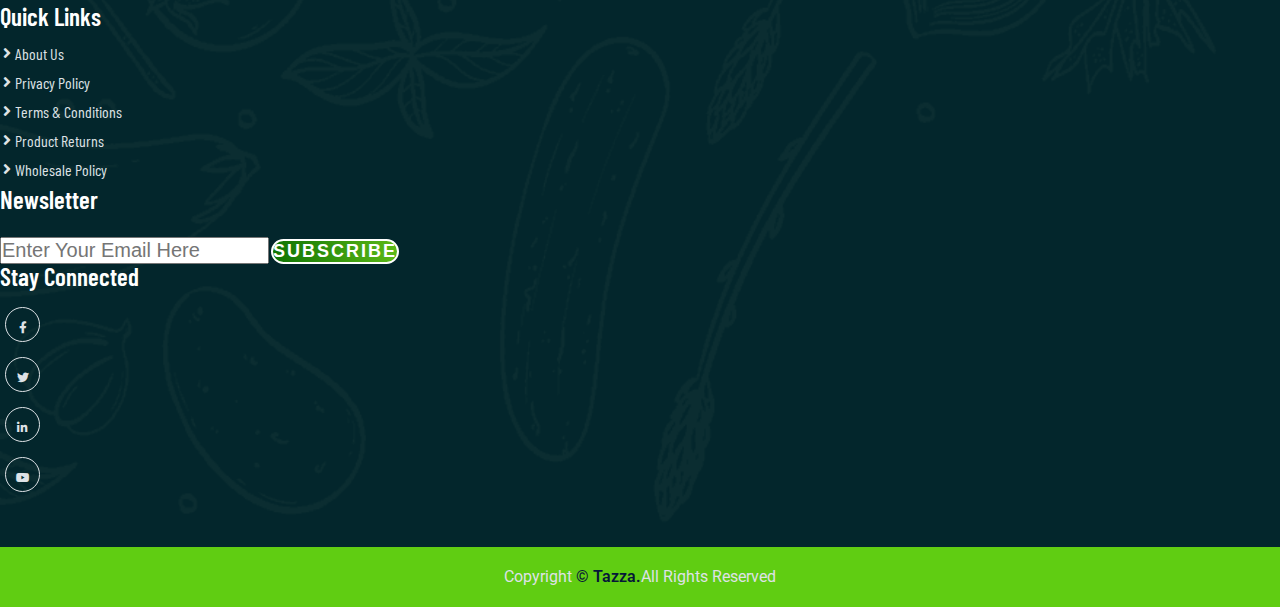
<file: about.html>
<!DOCTYPE html>
<html lang="en">
<head>
    <meta charset="UTF-8">
    <meta name="viewport" content="width=device-width, initial-scale=1.0">
    <title>Tazza</title>

    <!-- lightbox popup -->
    <link rel="stylesheet" href="css/lightbox.css">

    <!-- bootstrap 5 cdn -->
    <link href="https://cdn.jsdelivr.net/npm/bootstrap@5.1.3/dist/css/bootstrap.min.css" rel="stylesheet" integrity="sha384-1BmE4kWBq78iYhFldvKuhfTAU6auU8tT94WrHftjDbrCEXSU1oBoqyl2QvZ6jIW3" crossorigin="anonymous">

    <!-- Font Awesome cdn -->
    <link rel="stylesheet" href="https://cdnjs.cloudflare.com/ajax/libs/font-awesome/5.15.4/css/all.min.css" integrity="sha512-1ycn6IcaQQ40/MKBW2W4Rhis/DbILU74C1vSrLJxCq57o941Ym01SwNsOMqvEBFlcgUa6xLiPY/NS5R+E6ztJQ==" crossorigin="anonymous" referrerpolicy="no-referrer" />

    <!-- Style css -->
    <link rel="stylesheet" href="css/style.css">
    <link rel="stylesheet" href="css/responsive-style.css">
</head>
<body class="about">
    <!-- navbar -->
    <header id="full_nav">
        <div class="header">
            <div class="container">
                <nav class="navbar navbar-expand-lg ">
                      <a class="navbar-brand" href="#"><img src="./images/logo.png" alt="logo"></a>
                      <button class="navbar-toggler" type="button" data-bs-toggle="collapse" data-bs-target="#navbarNav" aria-controls="navbarNav" aria-expanded="false" aria-label="Toggle navigation">
                        <!-- <span class="navbar-toggler-icon"></span> -->
                        <i class="fas fa-stream navbar-toggler-icon"></i>
                      </button>
                      <div class="collapse navbar-collapse" id="navbarNav">
                        <ul class="navbar-nav mx-auto">
                          <li class="nav-item">
                            <a class="nav-link " aria-current="page" href="index.html">Home</a>
                          </li>
                          <li class="nav-item">
                            <a class="nav-link active" href="about.html">About</a>
                          </li>
                          <li class="nav-item">
                            <a class="nav-link" href="product.html">Product</a>
                          </li>
                          <li class="nav-item">
                            <a class="nav-link" href="gallery.html">Gallery</a>
                          </li>
                          <li class="nav-item">
                            <a class="nav-link" href="contact.html">contact</a>
                          </li>
                        </ul>
                        <div class="header_right">
                            <div class="text-lg-end">
                                <span>Call Us!</span>
                                <span class="phone_no">+91 9310111691</span>
                            </div>
                        </div>
                      </div>
                  </nav>

            </div>

        </div>

    </header>

    <!-- banner -->
    <section class="banner_section">

      <div class="container">
        <div class="banner-content">
          <h1 style="padding-left: 200px;">About Us</h1>
        </div>
      </div>
    </section>

    <!-- about section -->
    <section class="about_section">
        <div class="container">
            <div class="row ">
                <div class="">
                  <p class="section-title" style="font-size: 30px; margin-top: 50px; text-align: center;">Welcome to Tazza : Your Source for 100% Organic Fresh and Natural Farm Food</p>
                    <p style="padding: 10px;">
                      We believe in bringing the goodness of organic food from farms across India straight to your doorstep. We are dedicated to providing you with the freshest and most nutritious produce, ensuring that you and your family can enjoy the benefits of wholesome, natural food. With Tazza, you can experience the authentic taste of Indian farms while supporting local farmers and promoting sustainable agriculture.
                      Tazza was founded with a simple yet powerful vision: to bridge the gap between farmers and consumers, making organic farm food accessible to all. We have partnered with a network of trusted farmers across India who share our commitment to organic farming practices.
                       By directly connecting you with these farmers, we eliminate the need for middlemen, ensuring fair prices for both farmers and customers.
                       We strongly believe in the importance of organic and sustainable farming for the health of our planet and our communities. All the produce available on Tazza is carefully cultivated without the use of synthetic pesticides, chemical fertilizers, or genetically modified organisms (GMOs). 
                       By choosing Tazza, you are not only making a healthy choice for yourself but also supporting environmentally friendly farming practices.
                       we offer a wide range of organic farm products that cater to your daily nutritional needs. From farm-fresh fruits and vegetables to pulses, grains, dairy products, and more, we have carefully curated a selection that guarantees the highest quality and taste. Our products are sourced directly from the farmers, 
                       ensuring that they reach your table at the peak of freshness.</p>                    
                </div>
            </div>
            <div class="row align-items-center py-5">
                <div class="col-lg-6 col-12 mb-4">
                    <img src="./images/about/about1-img.jpeg" alt="about" class="img-fluid">
                </div>
                <div class="col-lg-6 col-12 mb-4">
                    <div class="about-content">
                        <div class="about-details">
                            <p>Imagine savoring the juiciest, most flavorful oranges that burst with the vibrant essence of sunshine. Picture indulging in musk melons so sweet and succulent that they transport you to the peak of summer bliss. Envision biting into crisp, refreshing apples that awaken your taste buds with their natural goodness.</p>
                            <p>But Tazza is more than just a source of exceptional organic produce. We are the culmination of a collective commitment to sustainable agriculture, supporting local farming communities, and promoting ethical practices.</p>
                            <p>With Tazza, you can trust that every fruit we deliver to your doorstep is carefully selected, handpicked at the peak of ripeness, and nurtured using organic farming methods. We bridge the gap between the farm and your table, ensuring that you receive the freshest, most delicious produce that nature has to offer.</p>
                            
                        </div>
                    </div>
                </div>            
            </div>
            <div class="row align-items-center py-5">
                <div class="col-lg-6 col-12 mb-4 order-2 order-lg-1">
                    <div class="about-content">
                        <div class="about-details">
                            <p style="font-weight: 800; font-size: large;">Why Choose Tazza</p>
                            <p>• 100% Organic: We are committed to providing you with only organic, chemical-free products that are good for your health and the environment.</p>
                            <p>• Farm to Fork: By connecting directly with farmers, we eliminate unnecessary middlemen, ensuring fair prices for farmers and affordable prices for you.</p> 
                            <p>• Freshness Guaranteed: Our products are harvested and delivered with utmost care, ensuring that you receive the freshest and most flavorful produce.</p>
                            <p>• Supporting Farmers: With every purchase you make, you are supporting local farmers and promoting sustainable agriculture in India.</p>
                            <p>• Convenient Delivery: We deliver to your doorstep across India, making it easy for you to access healthy, farm-fresh food.</p>
                            <p style="font-weight: 500;">Join us on this flavorful odyssey, where each bite tells a story of integrity, health, and conscious living. Together, we can make a difference – supporting local farmers, embracing the richness of organic farming, and savoring the abundance of Mother Earth. </p>

                        </div>
                    </div>
                </div>
                
                <div class="col-lg-6 col-12 mb-4 order-1 order-lg-2">
                    <img src="./images/about/about-img.jpg" alt="about" class="img-fluid">
                </div>            
            </div>
        </div>
    </section>


    <!-- footer -->
    <section class="footer_wrapper mt-3 mb-md-0">
      <div class="container px-5 px-lg-0">
        <div class="row">
          <div class="col-lg-3 col-sm-6 mb-5 mb-lg-0">
            <h5>Tazza</h5>
            <p class="mb-4 ps-0 company_details">"Farm-Fresh Goodness Delivered to Your Doorstep"</p>
            <div class="contact-info">
              <ul class="list-unstyled">
                <li><a href="#"><i class="fa fa-home me-3"></i>No.96, south city,UP</a></li>
                <li><a href="#"><i class="fa fa-phone me-3"></i>+91 9310111691</a></li>
                <li><a href="#"><i class="fa fa-envelope me-3"></i>tazza@gmail.com</a></li>
              </ul>
            </div>
          </div>
          <div class="col-lg-3 col-sm-6 mb-5 mb-lg-0">
            <h5>Customer Support</h5>
            <ul class="link-widget p-0">
              <li><a href="404.html">About Us</a></li>
              <li><a href="404.html">Privacy Policy</a></li>
              <li><a href="404.html">Terms & Conditions</a></li>
              <li><a href="404.html">Product Returns</a></li>
              <li><a href="404.html">Wholesale Policy</a></li>
            </ul>
          </div>
          <div class="col-lg-3 col-sm-6 mb-5 mb-lg-0">
            <h5>Quick Links</h5>
            <ul class="link-widget p-0">
              <li><a href="404.html">About Us</a></li>
              <li><a href="404.html">Privacy Policy</a></li>
              <li><a href="404.html">Terms & Conditions</a></li>
              <li><a href="404.html">Product Returns</a></li>
              <li><a href="404.html">Wholesale Policy</a></li>
            </ul>
          </div>

          <div class="col-lg-3 col-sm-6 mb-5 mb-lg-0">
            <h5>Newsletter</h5>
            <div class="form-group mb-4">
              <input type="email" class="form-control bg-transparent" placeholder="Enter Your Email Here">
              <button type="submit" class="btn main-btn">Subscribe</button>
            </div>
            <h5>Stay Connected</h5>
            <ul class="social-network d-flex align-items-center p-0">
              <li><a href="#"><i class="fab fa-facebook-f"></i></a></li>
              <li><a href="#"><i class="fab fa-twitter"></i></a></li>
              <li><a href="#"><i class="fab fa-linkedin-in"></i></a></li>
              <li><a href="#"><i class="fab fa-youtube"></i></a></li>
            </ul>
          </div>
        </div>
      </div>
      <div class="container-fluid copyright-section">
        <p>Copyright <a href="#">© Tazza.</a>All Rights Reserved</p>
      </div>
    </section>





    <!-- lightbox popup -->
    <script src="js/lightbox-plus-jquery.js"></script>

    <!-- bootstrap 5 cdn -->
    <script src="https://cdn.jsdelivr.net/npm/@popperjs/core@2.10.2/dist/umd/popper.min.js" integrity="sha384-7+zCNj/IqJ95wo16oMtfsKbZ9ccEh31eOz1HGyDuCQ6wgnyJNSYdrPa03rtR1zdB" crossorigin="anonymous"></script>
    <script src="https://cdn.jsdelivr.net/npm/bootstrap@5.1.3/dist/js/bootstrap.min.js" integrity="sha384-QJHtvGhmr9XOIpI6YVutG+2QOK9T+ZnN4kzFN1RtK3zEFEIsxhlmWl5/YESvpZ13" crossorigin="anonymous"></script>

    <!-- custom js -->
    <script src="js/main.js"></script>
    
</body>
</html>
</file>
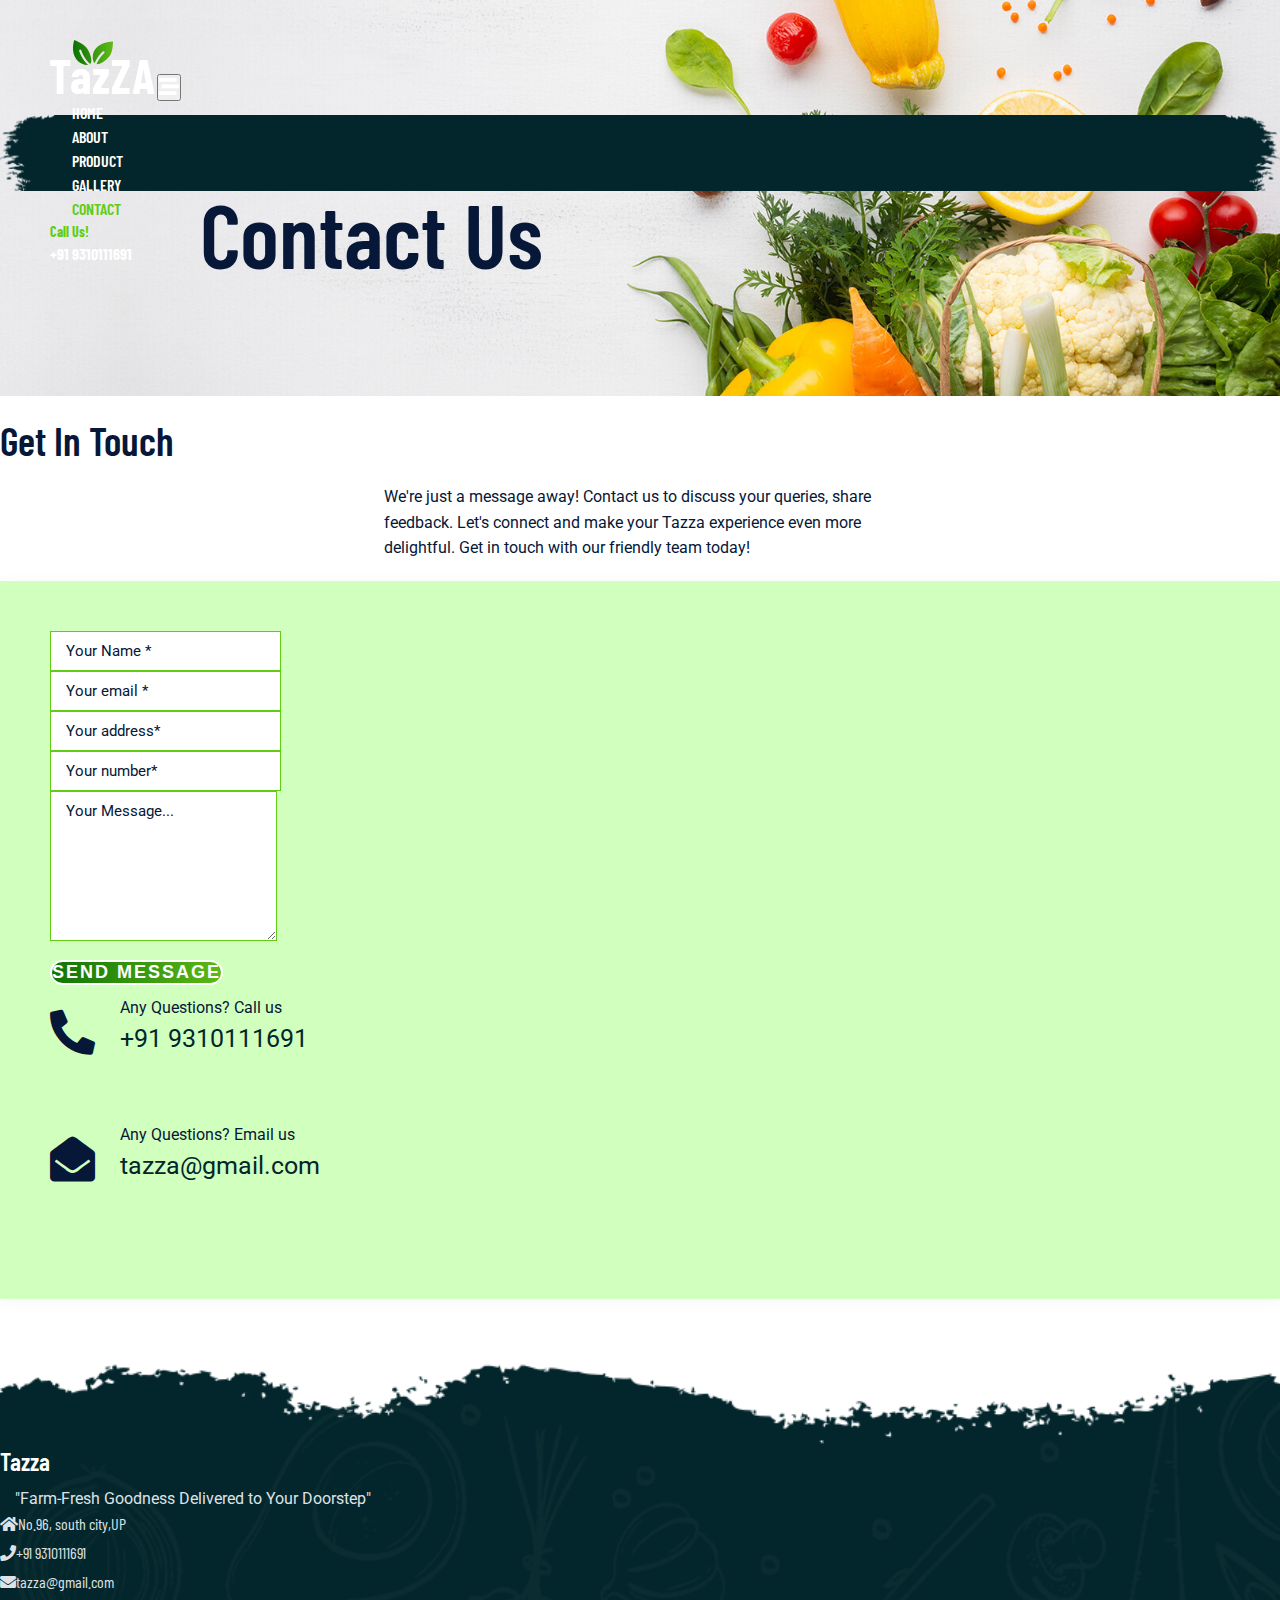
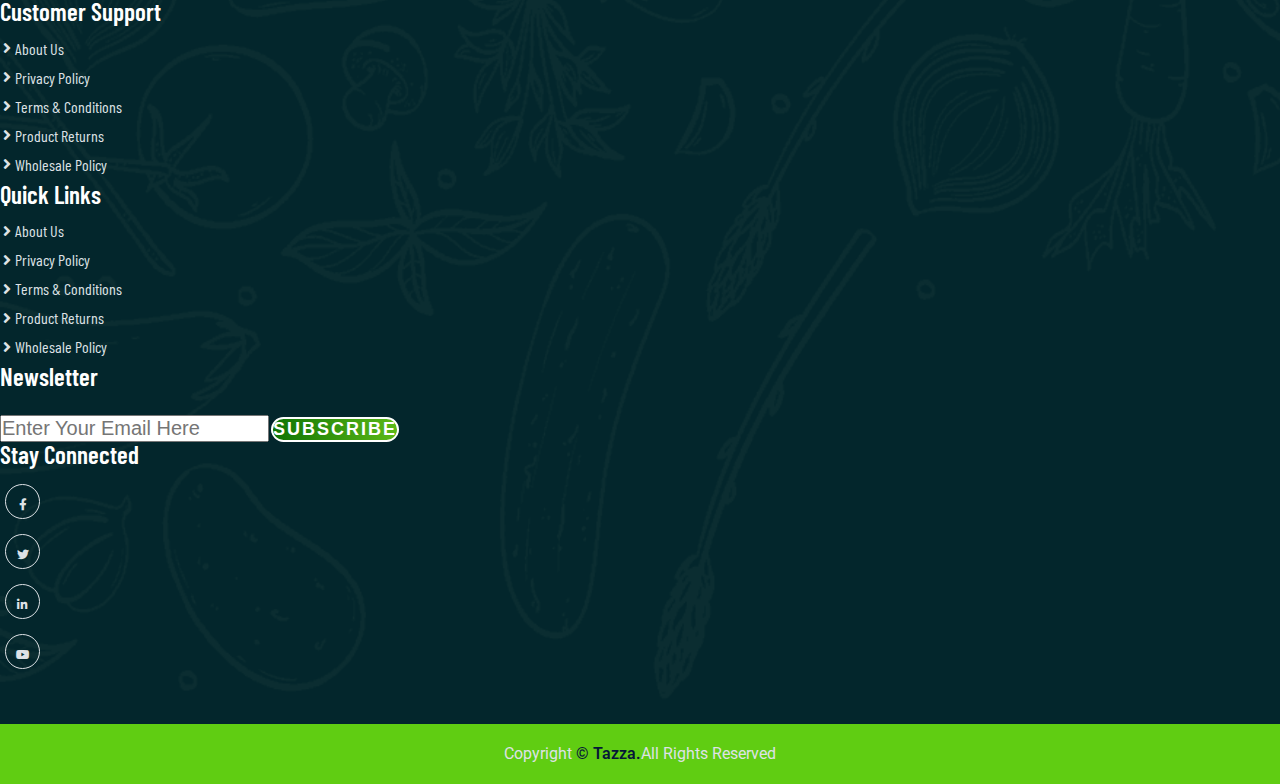
<file: contact.html>
<!DOCTYPE html>
<html lang="en">
<head>
    <meta charset="UTF-8">
    <meta name="viewport" content="width=device-width, initial-scale=1.0">
    <title>Tazza</title>

    <!-- lightbox popup -->
    <link rel="stylesheet" href="css/lightbox.css">

    <!-- bootstrap 5 cdn -->
    <link href="https://cdn.jsdelivr.net/npm/bootstrap@5.1.3/dist/css/bootstrap.min.css" rel="stylesheet" integrity="sha384-1BmE4kWBq78iYhFldvKuhfTAU6auU8tT94WrHftjDbrCEXSU1oBoqyl2QvZ6jIW3" crossorigin="anonymous">

    <!-- Font Awesome cdn -->
    <link rel="stylesheet" href="https://cdnjs.cloudflare.com/ajax/libs/font-awesome/5.15.4/css/all.min.css" integrity="sha512-1ycn6IcaQQ40/MKBW2W4Rhis/DbILU74C1vSrLJxCq57o941Ym01SwNsOMqvEBFlcgUa6xLiPY/NS5R+E6ztJQ==" crossorigin="anonymous" referrerpolicy="no-referrer" />

    <!-- Style css -->
    <link rel="stylesheet" href="css/style.css">
    <link rel="stylesheet" href="css/responsive-style.css">
</head>
<body class="contact">
    <!-- navbar -->
    <header id="full_nav">
        <div class="header">
            <div class="container">
                <nav class="navbar navbar-expand-lg ">
                      <a class="navbar-brand" href="#"><img src="./images/logo.png" alt="logo"></a>
                      <button class="navbar-toggler" type="button" data-bs-toggle="collapse" data-bs-target="#navbarNav" aria-controls="navbarNav" aria-expanded="false" aria-label="Toggle navigation">
                        <!-- <span class="navbar-toggler-icon"></span> -->
                        <i class="fas fa-stream navbar-toggler-icon"></i>
                      </button>
                      <div class="collapse navbar-collapse" id="navbarNav">
                        <ul class="navbar-nav mx-auto">
                          <li class="nav-item">
                            <a class="nav-link " aria-current="page" href="index.html">Home</a>
                          </li>
                          <li class="nav-item">
                            <a class="nav-link" href="about.html">About</a>
                          </li>
                          <li class="nav-item">
                            <a class="nav-link" href="product.html">Product</a>
                          </li>
                          <li class="nav-item">
                            <a class="nav-link" href="gallery.html">Gallery</a>
                          </li>
                          <li class="nav-item">
                            <a class="nav-link  active" href="contact.html">contact</a>
                          </li>
                        </ul>
                        <div class="header_right">
                            <div class="text-lg-end">
                                <span>Call Us!</span>
                                <span class="phone_no">+91 9310111691</span>
                            </div>
                        </div>
                      </div>
                  </nav>

            </div>

        </div>

    </header>

    <!-- banner -->
    <section class="banner_section">
      <div class="container">
        <div class="banner-content">
          <h1 style="padding-left: 200px;">Contact Us</h1>
        </div>
      </div>
    </section>

    <!-- contact section -->
    <section class="contact_section">
      <div class="container">
        <div class="row justify-content-center">
          <div class="col-12 text-center pb-5">
            <h2 class="section-title">Get In Touch</h2>
            <p class="section-subtitle">We're just a message away! Contact us to discuss your queries, share feedback. Let's connect and make your Tazza experience even more delightful. Get in touch with our friendly team today!</p>
          </div>
          <div class="col-12 contact-form">
            <div class="row">
              <div class="col-lg-7 mb-5">
                <div class="row g-3">
                  <div class="col-md-6 mb-4">
                    <input type="text" class="form-control" placeholder="Your Name *" required>
                  </div>
                  <div class="col-md-6 mb-4">
                    <input type="email" class="form-control" placeholder="Your email *" required>
                  </div>
                  <div class="col-md-6 mb-4">
                    <input type="text" class="form-control" placeholder="Your address*" required>
                  </div>
                  <div class="col-md-6 mb-4">
                    <input type="number" class="form-control" placeholder="Your number*" required>
                  </div>
                  <div class="col-12 mb-4">
                    <textarea class="form-control ">Your Message...</textarea>
                  </div>
                  <div class="col-12 mb-4">
                    <button type="submit" class="btn main-btn">Send Message</button>
                  </div>
                </div>
              </div>
              <div class="col-lg-5 mb-5">
                <div class="content-box ms-sm-5">
                  <ul class="info-box clearfix">
                    <li>
                      <i class="fas fa-phone-alt"></i>
                      <p>Any Questions? Call us</p>
                      <div>
                        <a href="#">+91 9310111691</a>
                      </div>
                    </li>
                    <li>
                      <i class="fas fa-envelope-open"></i>
                      <p>Any Questions? Email us</p>
                      <div>
                        <a href="#">tazza@gmail.com</a>
                      </div>
                    </li>
                  </ul>
                </div>
              </div>
            </div>
          </div>
        </div>
      </div>
    </section>

    

     <!-- footer -->
     <section class="footer_wrapper mt-3 mb-md-0">
      <div class="container px-5 px-lg-0">
        <div class="row">
          <div class="col-lg-3 col-sm-6 mb-5 mb-lg-0">
            <h5>Tazza</h5>
            <p class="mb-4 ps-0 company_details">"Farm-Fresh Goodness Delivered to Your Doorstep"</p>
            <div class="contact-info">
              <ul class="list-unstyled">
                <li><a href="#"><i class="fa fa-home me-3"></i>No.96, south city,UP</a></li>
                <li><a href="#"><i class="fa fa-phone me-3"></i>+91 9310111691</a></li>
                <li><a href="#"><i class="fa fa-envelope me-3"></i>tazza@gmail.com</a></li>
              </ul>
            </div>
          </div>
          <div class="col-lg-3 col-sm-6 mb-5 mb-lg-0">
            <h5>Customer Support</h5>
            <ul class="link-widget p-0">
              <li><a href="404.html">About Us</a></li>
              <li><a href="404.html">Privacy Policy</a></li>
              <li><a href="404.html">Terms & Conditions</a></li>
              <li><a href="404.html">Product Returns</a></li>
              <li><a href="404.html">Wholesale Policy</a></li>
            </ul>
          </div>
          <div class="col-lg-3 col-sm-6 mb-5 mb-lg-0">
            <h5>Quick Links</h5>
            <ul class="link-widget p-0">
              <li><a href="404.html">About Us</a></li>
              <li><a href="404.html">Privacy Policy</a></li>
              <li><a href="404.html">Terms & Conditions</a></li>
              <li><a href="404.html">Product Returns</a></li>
              <li><a href="404.html">Wholesale Policy</a></li>
            </ul>
          </div>

          <div class="col-lg-3 col-sm-6 mb-5 mb-lg-0">
            <h5>Newsletter</h5>
            <div class="form-group mb-4">
              <input type="email" class="form-control bg-transparent" placeholder="Enter Your Email Here">
              <button type="submit" class="btn main-btn">Subscribe</button>
            </div>
            <h5>Stay Connected</h5>
            <ul class="social-network d-flex align-items-center p-0">
              <li><a href="#"><i class="fab fa-facebook-f"></i></a></li>
              <li><a href="#"><i class="fab fa-twitter"></i></a></li>
              <li><a href="#"><i class="fab fa-linkedin-in"></i></a></li>
              <li><a href="#"><i class="fab fa-youtube"></i></a></li>
            </ul>
          </div>
        </div>
      </div>
      <div class="container-fluid copyright-section">
        <p>Copyright <a href="#">© Tazza.</a>All Rights Reserved</p>
      </div>
    </section>






    <!-- lightbox popup -->
    <script src="js/lightbox-plus-jquery.js"></script>

    <!-- bootstrap 5 cdn -->
    <script src="https://cdn.jsdelivr.net/npm/@popperjs/core@2.10.2/dist/umd/popper.min.js" integrity="sha384-7+zCNj/IqJ95wo16oMtfsKbZ9ccEh31eOz1HGyDuCQ6wgnyJNSYdrPa03rtR1zdB" crossorigin="anonymous"></script>
    <script src="https://cdn.jsdelivr.net/npm/bootstrap@5.1.3/dist/js/bootstrap.min.js" integrity="sha384-QJHtvGhmr9XOIpI6YVutG+2QOK9T+ZnN4kzFN1RtK3zEFEIsxhlmWl5/YESvpZ13" crossorigin="anonymous"></script>

    <!-- custom js -->
    <script src="js/main.js"></script>
    
</body>
</html>
</file>
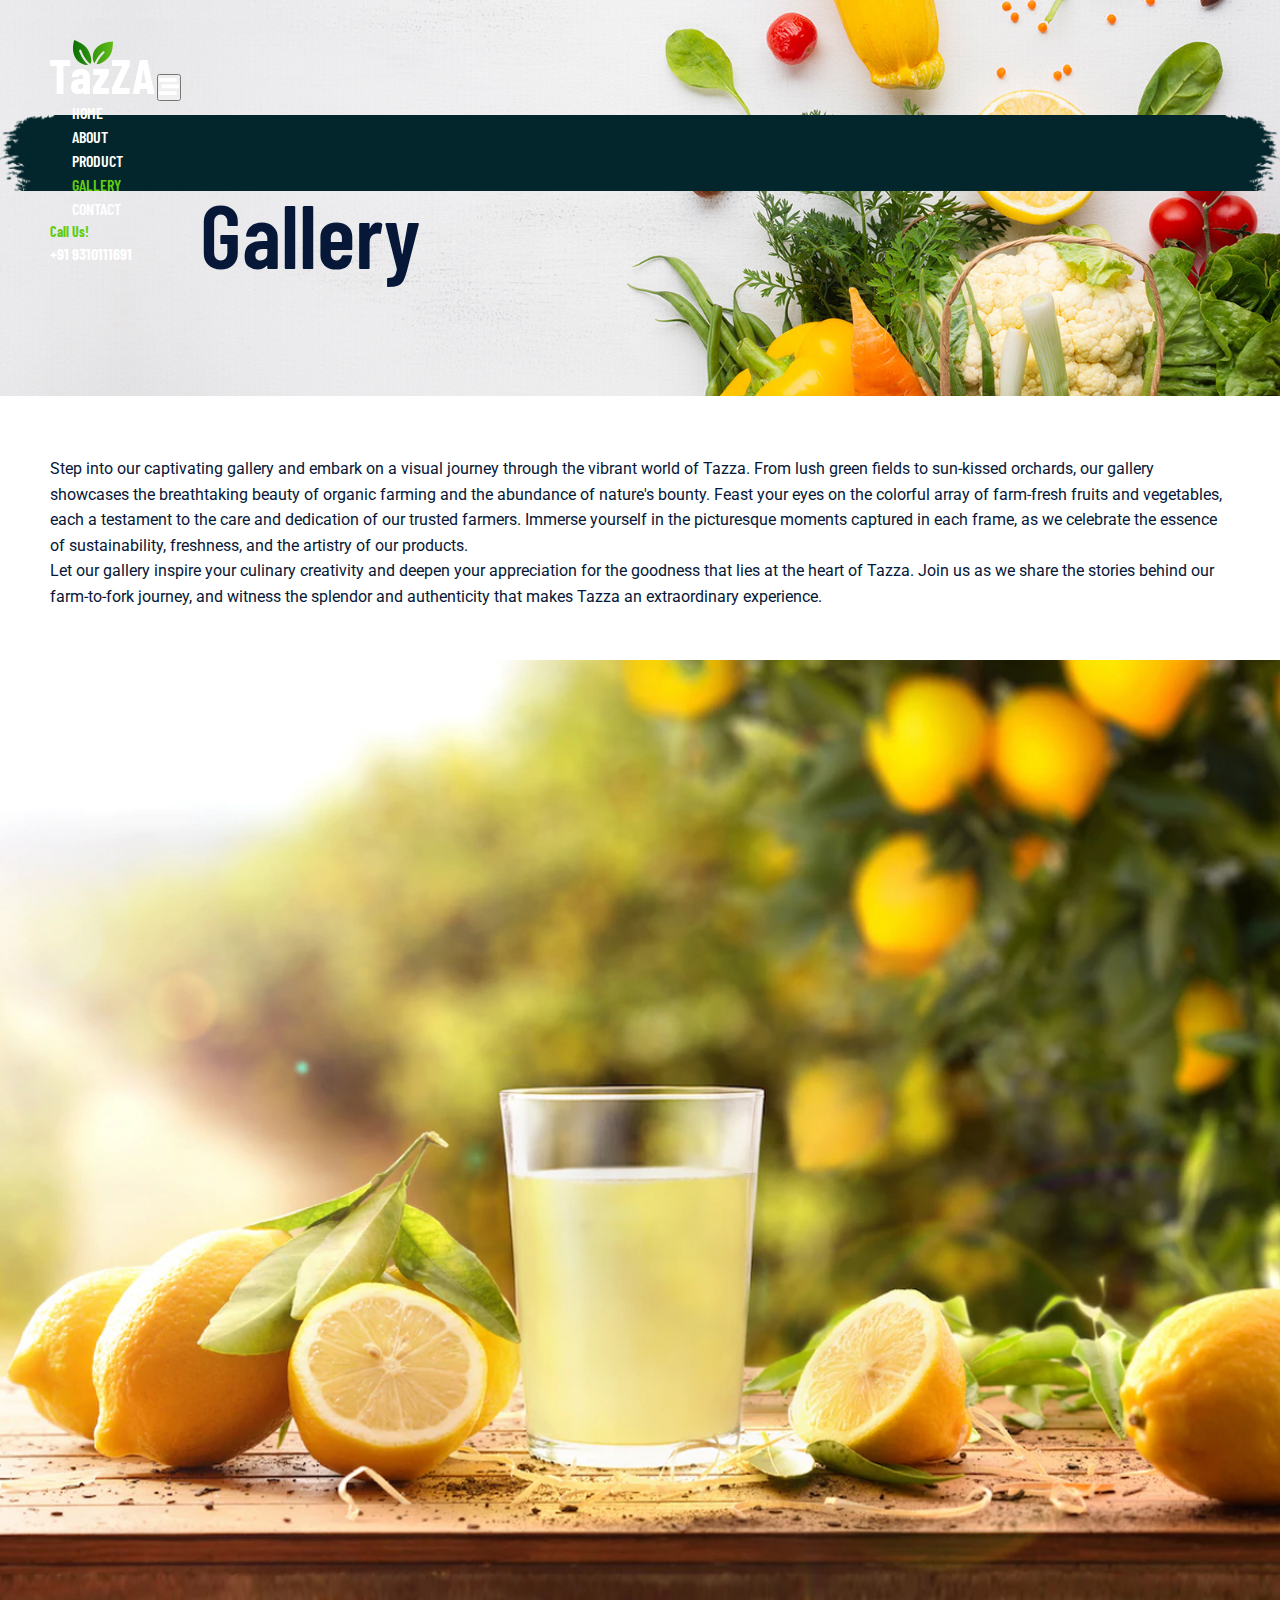
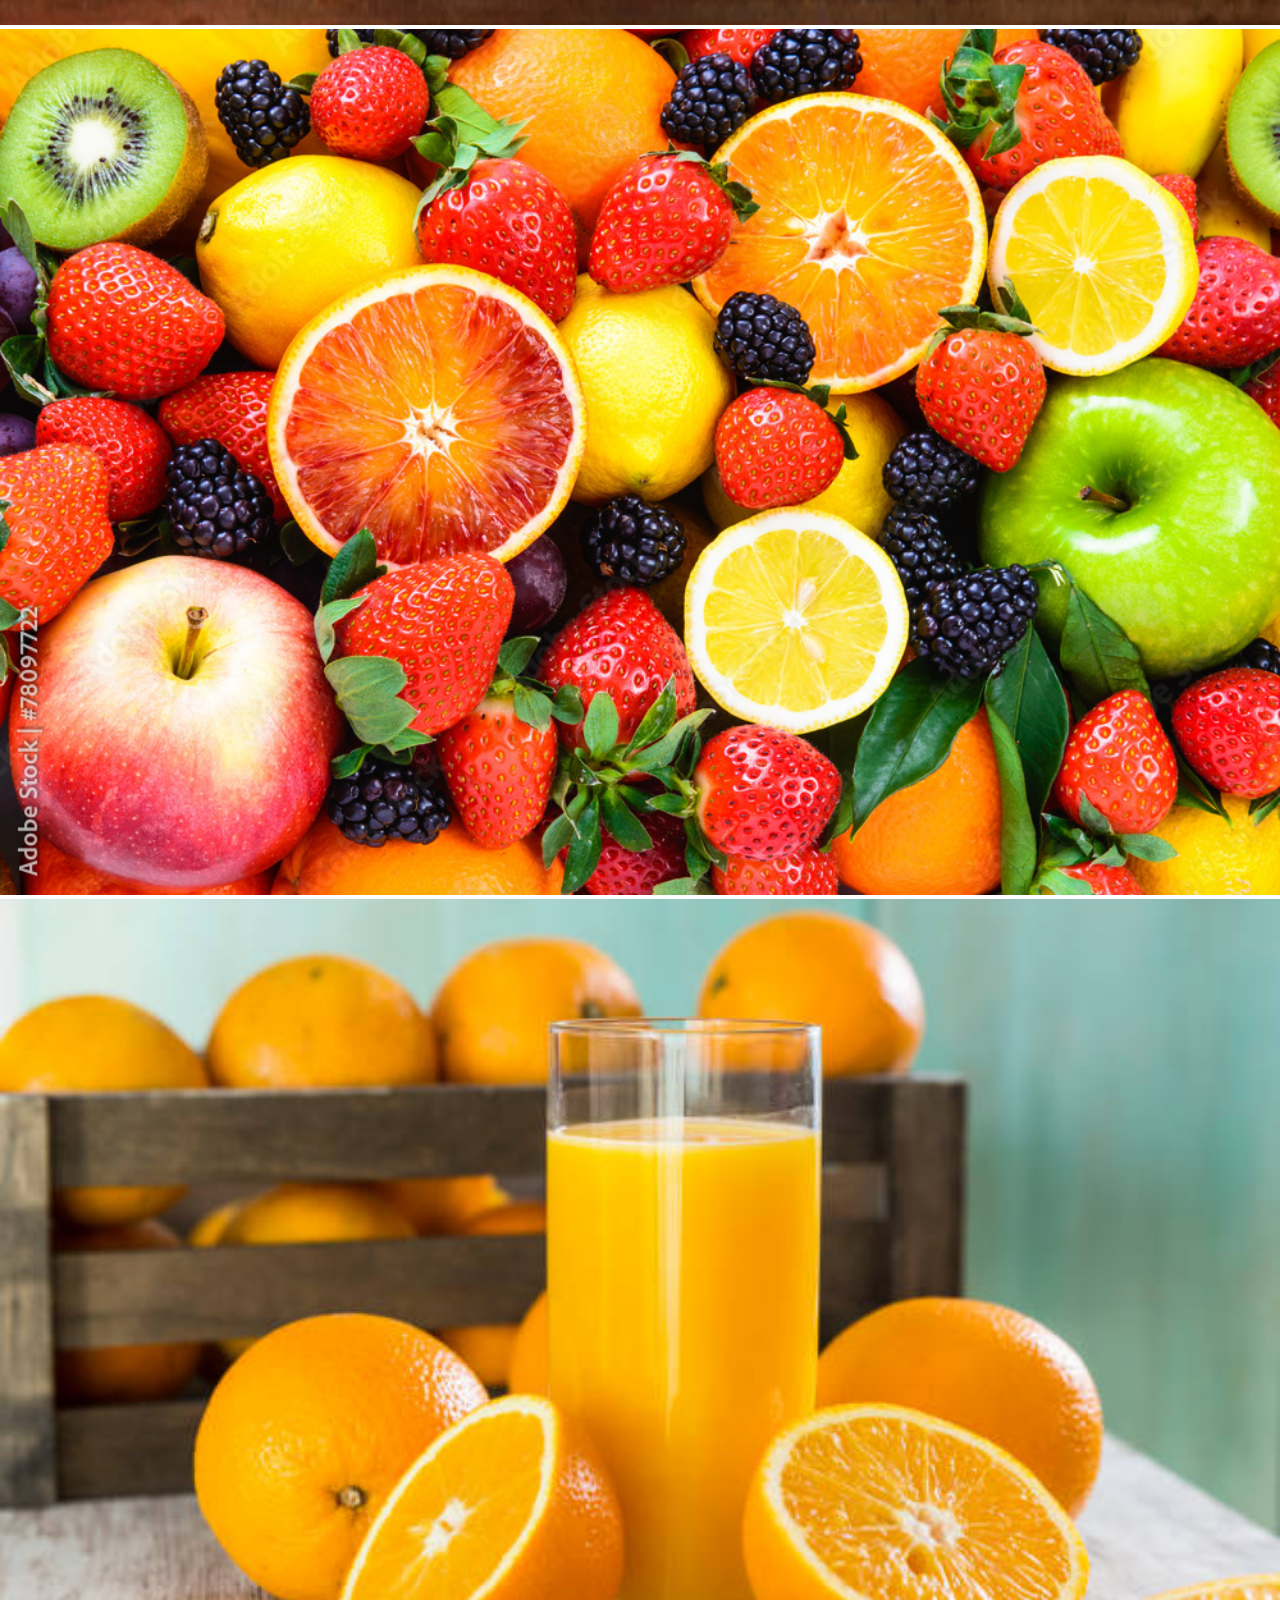
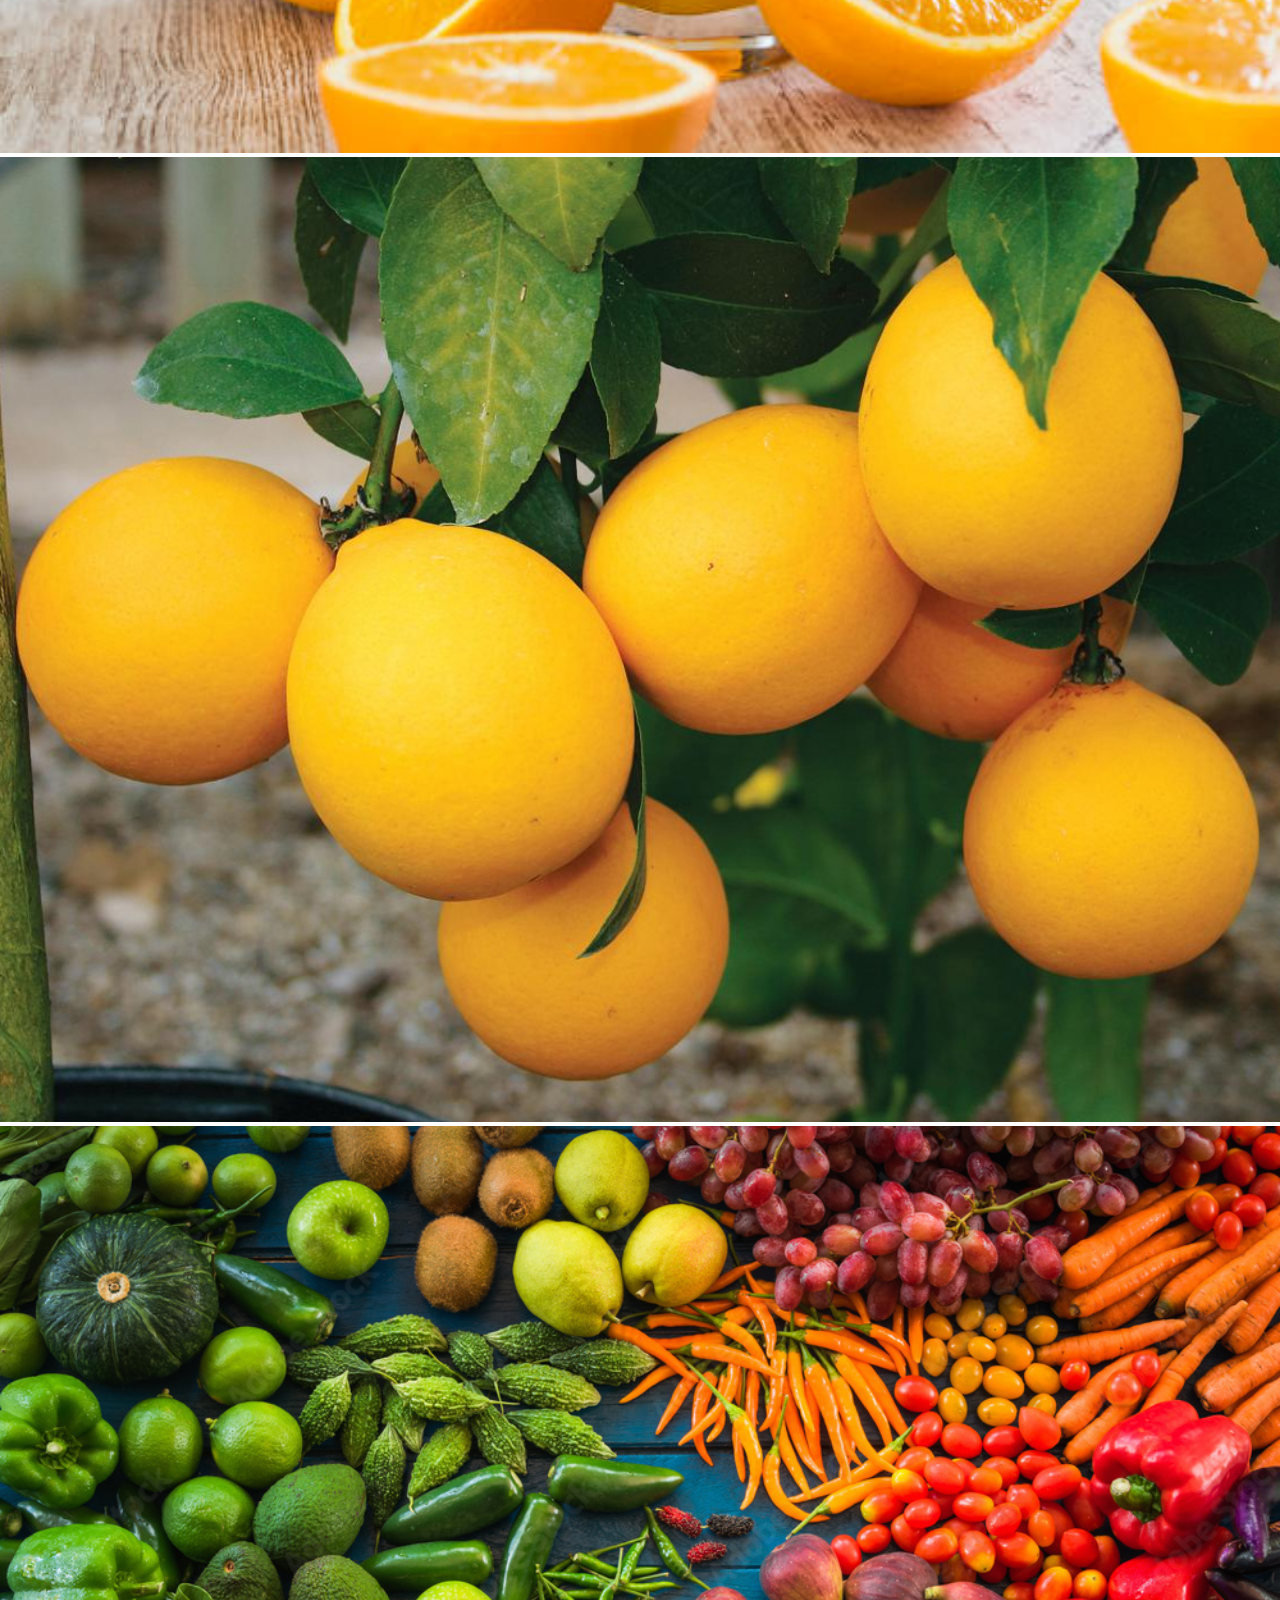
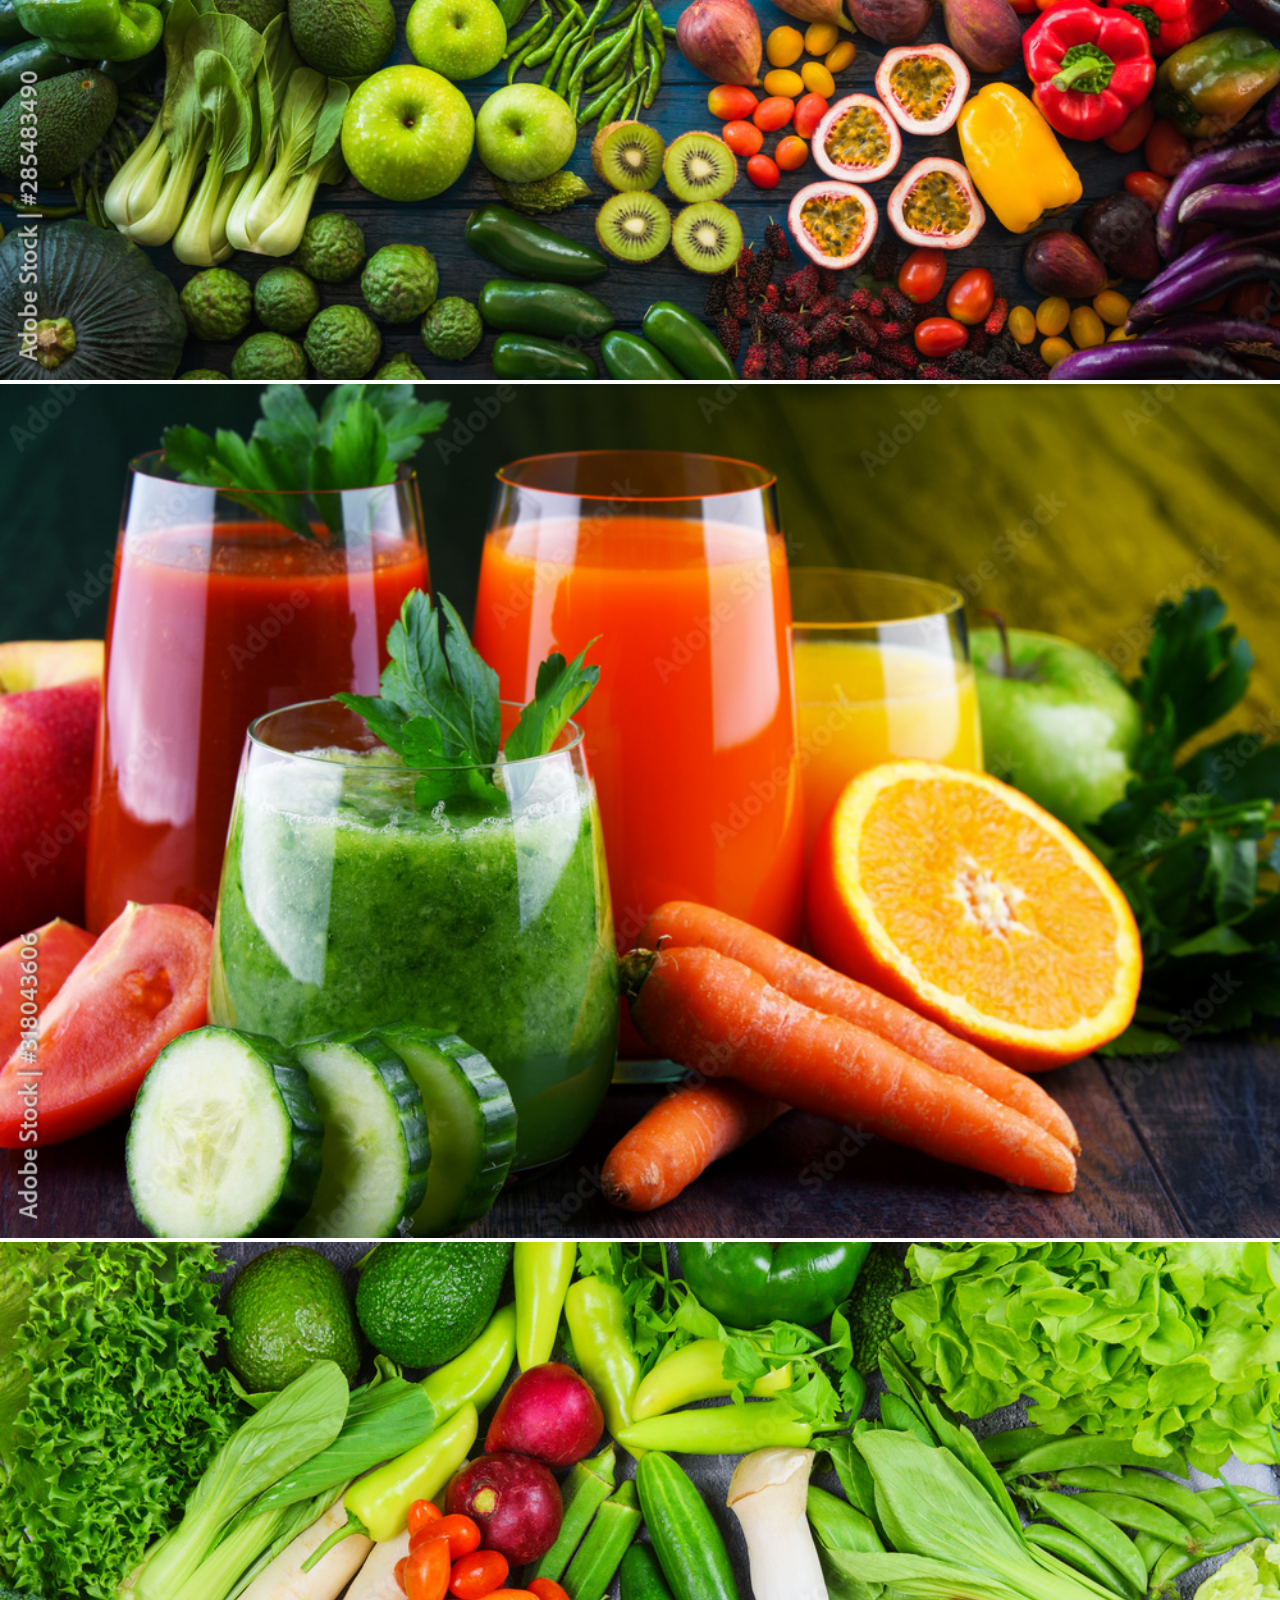
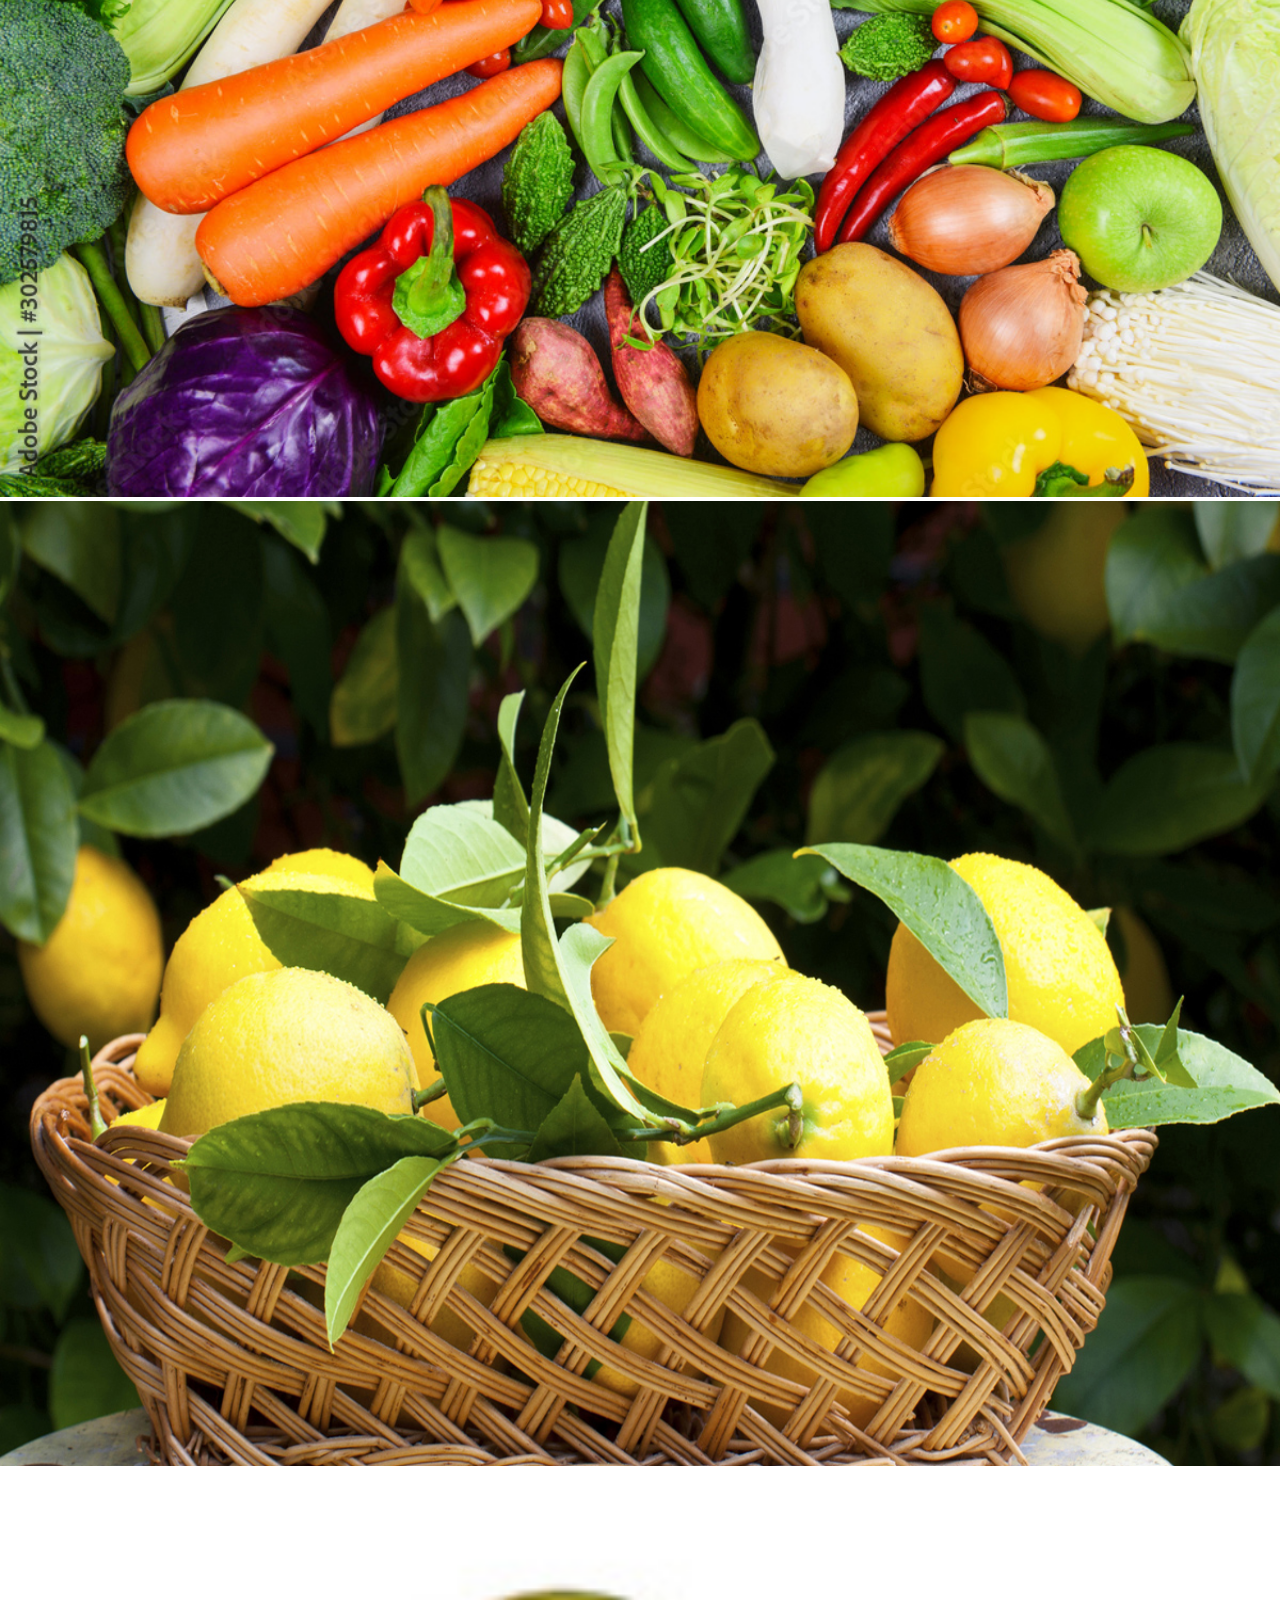
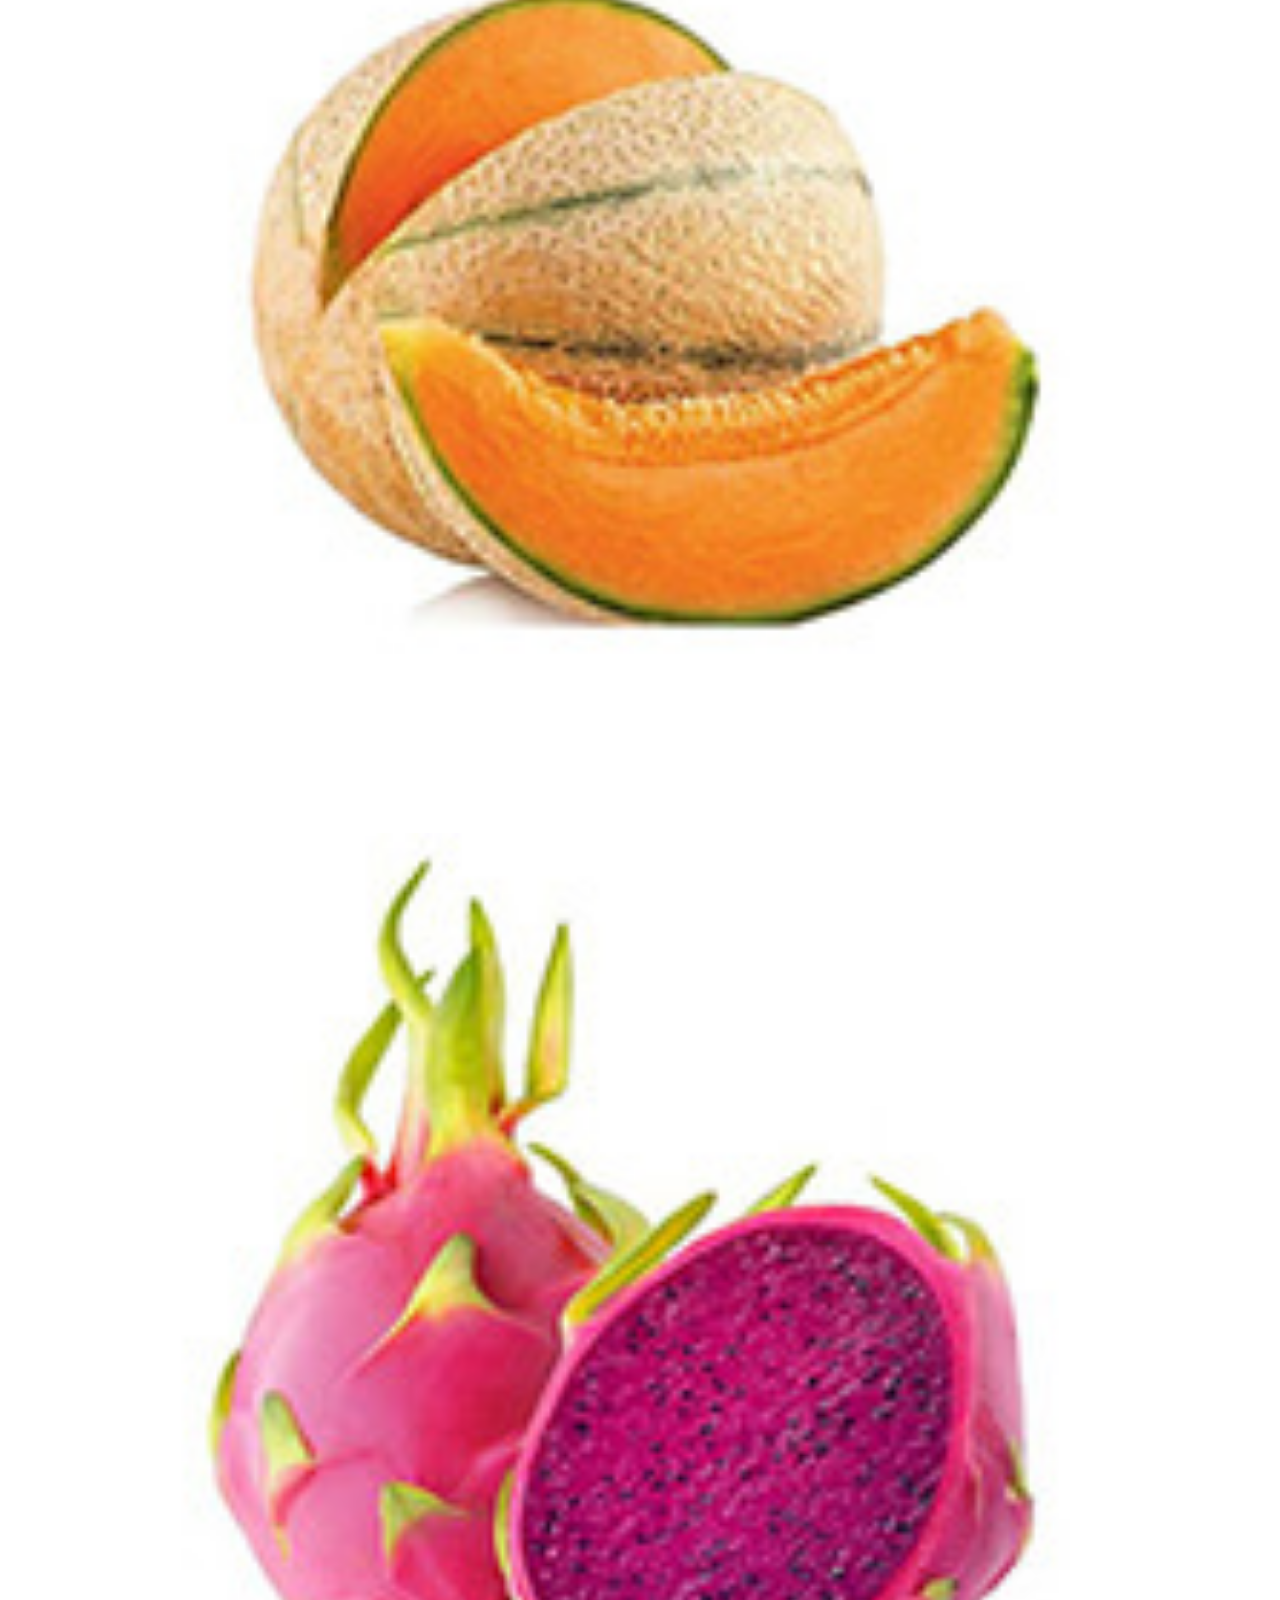
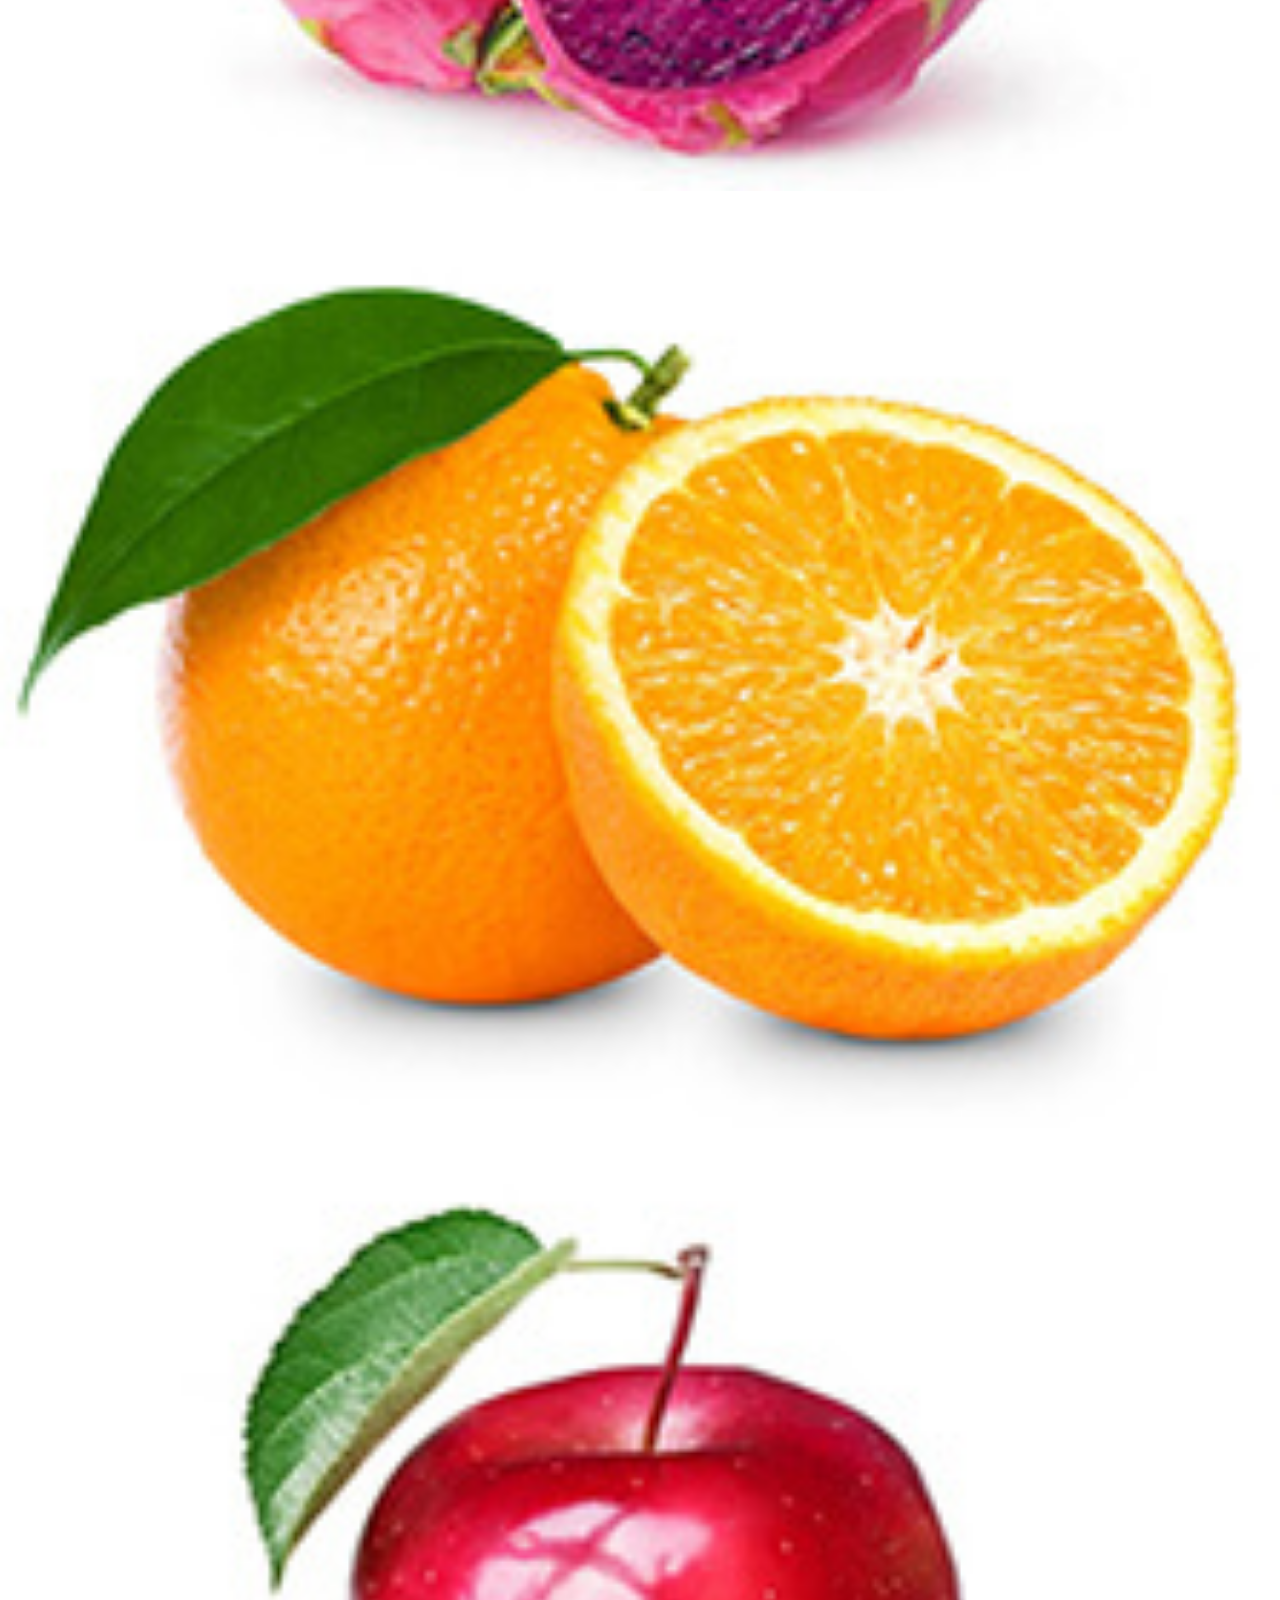
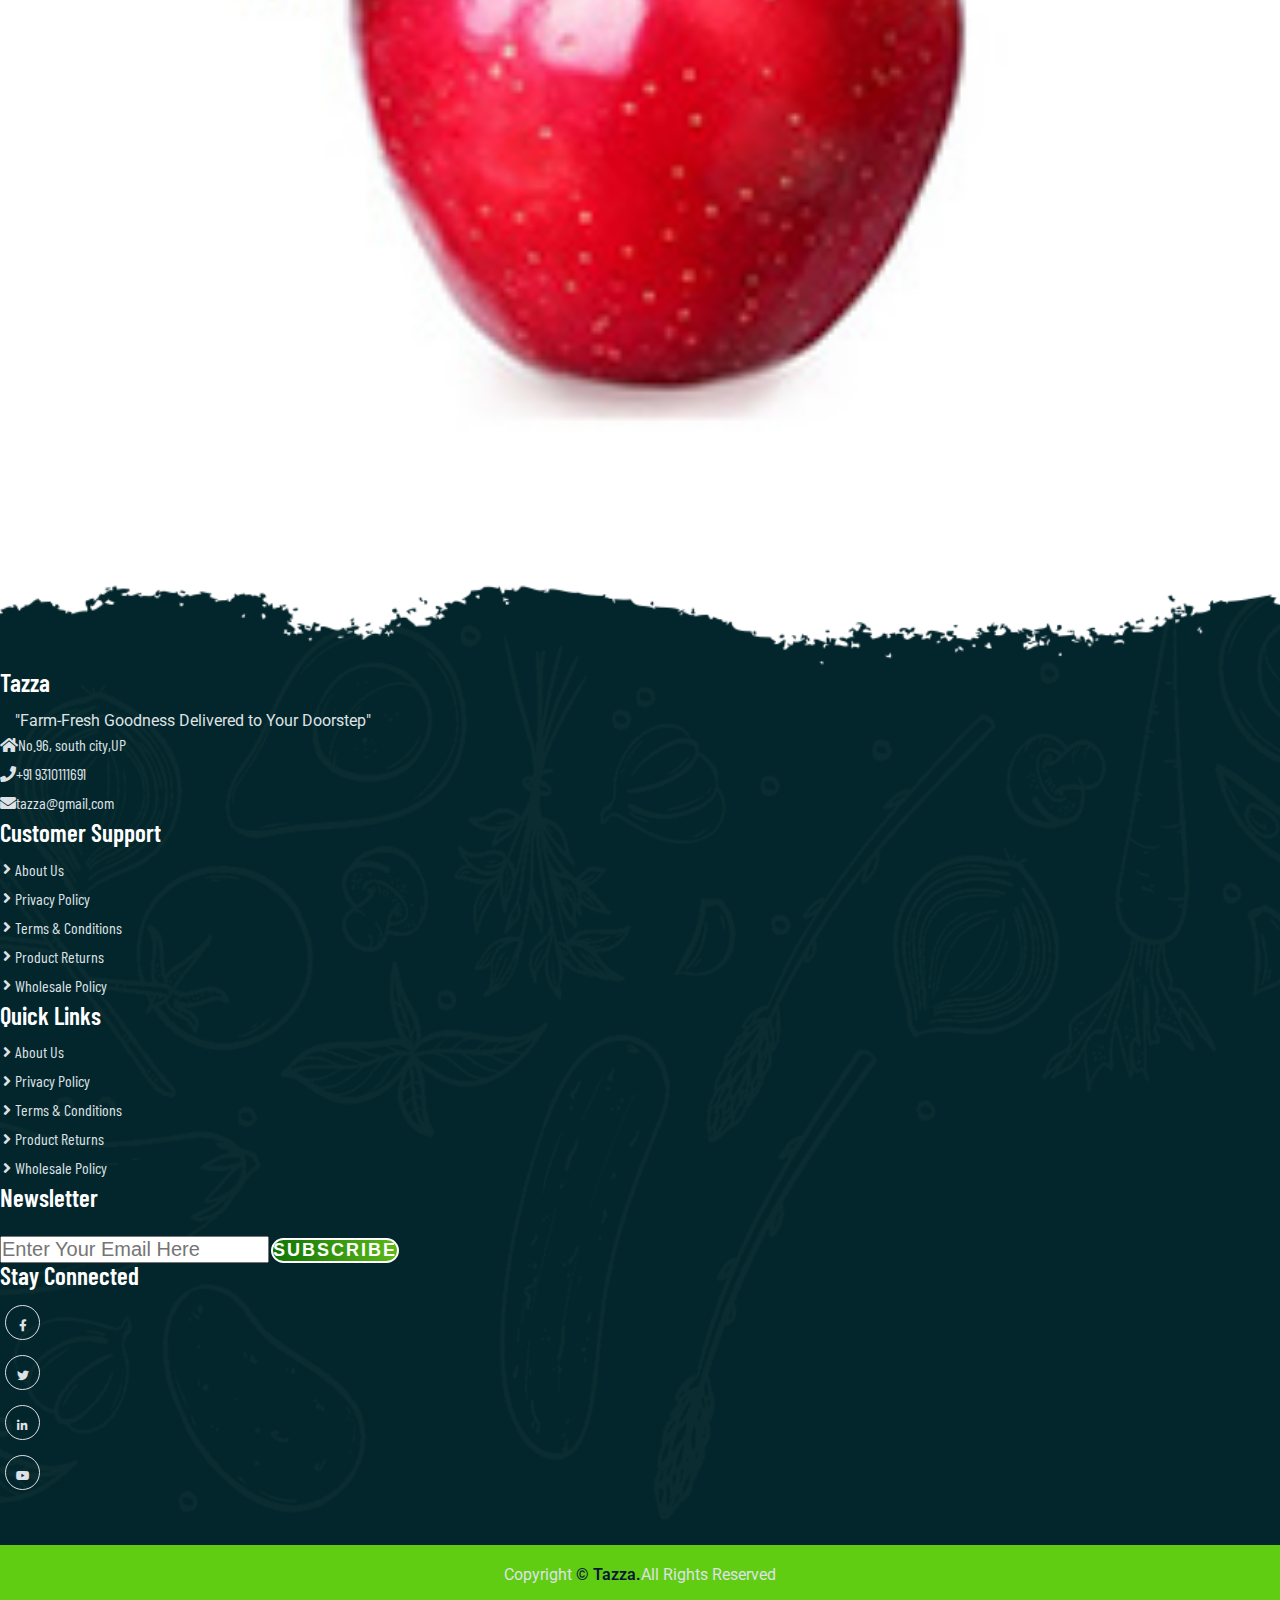
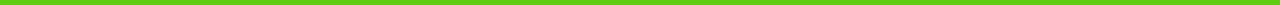
<file: gallery.html>
<!DOCTYPE html>
<html lang="en">
<head>
    <meta charset="UTF-8">
    <meta name="viewport" content="width=device-width, initial-scale=1.0">
    <title>Tazza</title>

    <!-- lightbox popup -->
    <link rel="stylesheet" href="css/lightbox.css">

    <!-- bootstrap 5 cdn -->
    <link href="https://cdn.jsdelivr.net/npm/bootstrap@5.1.3/dist/css/bootstrap.min.css" rel="stylesheet" integrity="sha384-1BmE4kWBq78iYhFldvKuhfTAU6auU8tT94WrHftjDbrCEXSU1oBoqyl2QvZ6jIW3" crossorigin="anonymous">

    <!-- Font Awesome cdn -->
    <link rel="stylesheet" href="https://cdnjs.cloudflare.com/ajax/libs/font-awesome/5.15.4/css/all.min.css" integrity="sha512-1ycn6IcaQQ40/MKBW2W4Rhis/DbILU74C1vSrLJxCq57o941Ym01SwNsOMqvEBFlcgUa6xLiPY/NS5R+E6ztJQ==" crossorigin="anonymous" referrerpolicy="no-referrer" />

    <!-- Style css -->
    <link rel="stylesheet" href="css/style.css">
    <link rel="stylesheet" href="css/responsive-style.css">
</head>
<body class="gallery">
    <!-- navbar -->
    <header id="full_nav">
        <div class="header">
            <div class="container">
                <nav class="navbar navbar-expand-lg ">
                      <a class="navbar-brand" href="#"><img src="./images/logo.png" alt="logo"></a>
                      <button class="navbar-toggler" type="button" data-bs-toggle="collapse" data-bs-target="#navbarNav" aria-controls="navbarNav" aria-expanded="false" aria-label="Toggle navigation">
                        <!-- <span class="navbar-toggler-icon"></span> -->
                        <i class="fas fa-stream navbar-toggler-icon"></i>
                      </button>
                      <div class="collapse navbar-collapse" id="navbarNav">
                        <ul class="navbar-nav mx-auto">
                          <li class="nav-item">
                            <a class="nav-link " aria-current="page" href="index.html">Home</a>
                          </li>
                          <li class="nav-item">
                            <a class="nav-link " href="about.html">About</a>
                          </li>
                          <li class="nav-item">
                            <a class="nav-link" href="product.html">Product</a>
                          </li>
                          <li class="nav-item">
                            <a class="nav-link active" href="gallery.html">Gallery</a>
                          </li>
                          <li class="nav-item">
                            <a class="nav-link" href="contact.html">contact</a>
                          </li>
                        </ul>
                        <div class="header_right">
                            <div class="text-lg-end">
                                <span>Call Us!</span>
                                <span class="phone_no">+91 9310111691</span>
                            </div>
                        </div>
                      </div>
                  </nav>

            </div>

        </div>

    </header>


    <!-- banner -->
    <section class="banner_section">
        <div class="container">
          <div class="banner-content">
            <h1 style="padding-left: 200px;">Gallery</h1>
          </div>
        </div>
    </section>

    <!-- gallery section -->
    <section class="gallery_section">
        <div class="container">
          <div class="row">
            <!-- <div class="col-12 text-center pb-5">
              <h2 class="section-title">Our Gallery</h2>
              <p class="section-subtitle">The passage experienced a surge in popularity during the when again during the as desktop publishers</p>
            </div> -->
            <div>
              
                <p style="padding: 50px;">
                  Step into our captivating gallery and embark on a visual journey through the vibrant world of Tazza. From lush green fields to sun-kissed orchards, our gallery showcases the breathtaking beauty of organic farming and the abundance of nature's bounty. Feast your eyes on the colorful array of farm-fresh fruits and vegetables, each a testament to the care and dedication of our trusted farmers. Immerse yourself in the picturesque moments captured in each frame, as we celebrate the essence of sustainability, freshness, and the artistry of our products. 
                  <br>Let our gallery inspire your culinary creativity and deepen your appreciation for the goodness that lies at the heart of Tazza. Join us as we share the stories behind our farm-to-fork journey, and witness the splendor and authenticity that makes Tazza an extraordinary experience.</p>                    
            </div>
            <div class="col-sm-6 col-lg-4 mb-4">
              <a href="images/gallery/1.jpg" data-lightbox="image" data-title="Lemon">
                <img src="images/gallery/1.jpg" class="img-fluid rounded-3">
              </a>
            </div>
            <div class="col-sm-6 col-lg-4 mb-4">
              <a href="images/gallery/2.jpg" data-lightbox="image" data-title="Lemon">
                <img src="images/gallery/2.jpg" class="img-fluid rounded-3">
              </a>
            </div>
            <div class="col-sm-6 col-lg-4 mb-4">
              <a href="images/gallery/3.jpg" data-lightbox="image" data-title="Lemon">
                <img src="images/gallery/3.jpg" class="img-fluid rounded-3">
              </a>
            </div>
            <div class="col-sm-6 col-lg-4 mb-4">
              <a href="images/gallery/4.jpg" data-lightbox="image" data-title="Lemon">
                <img src="images/gallery/4.jpg" class="img-fluid rounded-3">
              </a>
            </div>
            <div class="col-sm-6 col-lg-4 mb-4">
              <a href="images/gallery/5.jpg" data-lightbox="image" data-title="Lemon">
                <img src="images/gallery/5.jpg" class="img-fluid rounded-3">
              </a>
            </div>
            <div class="col-sm-6 col-lg-4 mb-4">
              <a href="images/gallery/6.jpg" data-lightbox="image" data-title="Lemon">
                <img src="images/gallery/6.jpg" class="img-fluid rounded-3">
              </a>
            </div>
            <div class="col-sm-6 col-lg-4 mb-4">
              <a href="images/gallery/7.jpg" data-lightbox="image" data-title="Lemon">
                <img src="images/gallery/7.jpg" class="img-fluid rounded-3">
              </a>
            </div>
            <div class="col-sm-6 col-lg-4 mb-4">
              <a href="images/gallery/8.jpg" data-lightbox="image" data-title="Lemon">
                <img src="images/gallery/8.jpg" class="img-fluid rounded-3">
              </a>
            </div>
            <div class="col-sm-6 col-lg-4 mb-4">
              <a href="images/gallery/9.jpg" data-lightbox="image" data-title="Lemon">
                <img src="images/gallery/9.jpg" class="img-fluid rounded-3">
              </a>
            </div>
            <div class="col-sm-6 col-lg-4 mb-4">
              <a href="images/gallery/10.jpg" data-lightbox="image" data-title="Lemon">
                <img src="images/gallery/10.jpg" class="img-fluid rounded-3">
              </a>
            </div>
            <div class="col-sm-6 col-lg-4 mb-4">
              <a href="images/gallery/11.jpg" data-lightbox="image" data-title="Lemon">
                <img src="images/gallery/11.jpg" class="img-fluid rounded-3">
              </a>
            </div>
            <div class="col-sm-6 col-lg-4 mb-4">
              <a href="images/gallery/12.jpg" data-lightbox="image" data-title="Lemon">
                <img src="images/gallery/12.jpg" class="img-fluid rounded-3">
              </a>
            </div>
          </div>
  
        </div>
      </section>
    

    

     <!-- footer -->
     <section class="footer_wrapper mt-3 mb-md-0">
      <div class="container px-5 px-lg-0">
        <div class="row">
          <div class="col-lg-3 col-sm-6 mb-5 mb-lg-0">
            <h5>Tazza</h5>
            <p class="mb-4 ps-0 company_details">"Farm-Fresh Goodness Delivered to Your Doorstep"</p>
            <div class="contact-info">
              <ul class="list-unstyled">
                <li><a href="#"><i class="fa fa-home me-3"></i>No.96, south city,UP</a></li>
                <li><a href="#"><i class="fa fa-phone me-3"></i>+91 9310111691</a></li>
                <li><a href="#"><i class="fa fa-envelope me-3"></i>tazza@gmail.com</a></li>
              </ul>
            </div>
          </div>
          <div class="col-lg-3 col-sm-6 mb-5 mb-lg-0">
            <h5>Customer Support</h5>
            <ul class="link-widget p-0">
              <li><a href="404.html">About Us</a></li>
              <li><a href="404.html">Privacy Policy</a></li>
              <li><a href="404.html">Terms & Conditions</a></li>
              <li><a href="404.html">Product Returns</a></li>
              <li><a href="404.html">Wholesale Policy</a></li>
            </ul>
          </div>
          <div class="col-lg-3 col-sm-6 mb-5 mb-lg-0">
            <h5>Quick Links</h5>
            <ul class="link-widget p-0">
              <li><a href="404.html">About Us</a></li>
              <li><a href="404.html">Privacy Policy</a></li>
              <li><a href="404.html">Terms & Conditions</a></li>
              <li><a href="404.html">Product Returns</a></li>
              <li><a href="404.html">Wholesale Policy</a></li>
            </ul>
          </div>

          <div class="col-lg-3 col-sm-6 mb-5 mb-lg-0">
            <h5>Newsletter</h5>
            <div class="form-group mb-4">
              <input type="email" class="form-control bg-transparent" placeholder="Enter Your Email Here">
              <button type="submit" class="btn main-btn">Subscribe</button>
            </div>
            <h5>Stay Connected</h5>
            <ul class="social-network d-flex align-items-center p-0">
              <li><a href="#"><i class="fab fa-facebook-f"></i></a></li>
              <li><a href="#"><i class="fab fa-twitter"></i></a></li>
              <li><a href="#"><i class="fab fa-linkedin-in"></i></a></li>
              <li><a href="#"><i class="fab fa-youtube"></i></a></li>
            </ul>
          </div>
        </div>
      </div>
      <div class="container-fluid copyright-section">
        <p>Copyright <a href="#">© Tazza.</a>All Rights Reserved</p>
      </div>
    </section>






    <!-- lightbox popup -->
    <script src="js/lightbox-plus-jquery.js"></script>

    <!-- bootstrap 5 cdn -->
    <script src="https://cdn.jsdelivr.net/npm/@popperjs/core@2.10.2/dist/umd/popper.min.js" integrity="sha384-7+zCNj/IqJ95wo16oMtfsKbZ9ccEh31eOz1HGyDuCQ6wgnyJNSYdrPa03rtR1zdB" crossorigin="anonymous"></script>
    <script src="https://cdn.jsdelivr.net/npm/bootstrap@5.1.3/dist/js/bootstrap.min.js" integrity="sha384-QJHtvGhmr9XOIpI6YVutG+2QOK9T+ZnN4kzFN1RtK3zEFEIsxhlmWl5/YESvpZ13" crossorigin="anonymous"></script>

    <!-- custom js -->
    <script src="js/main.js"></script>
    
</body>
</html>
</file>
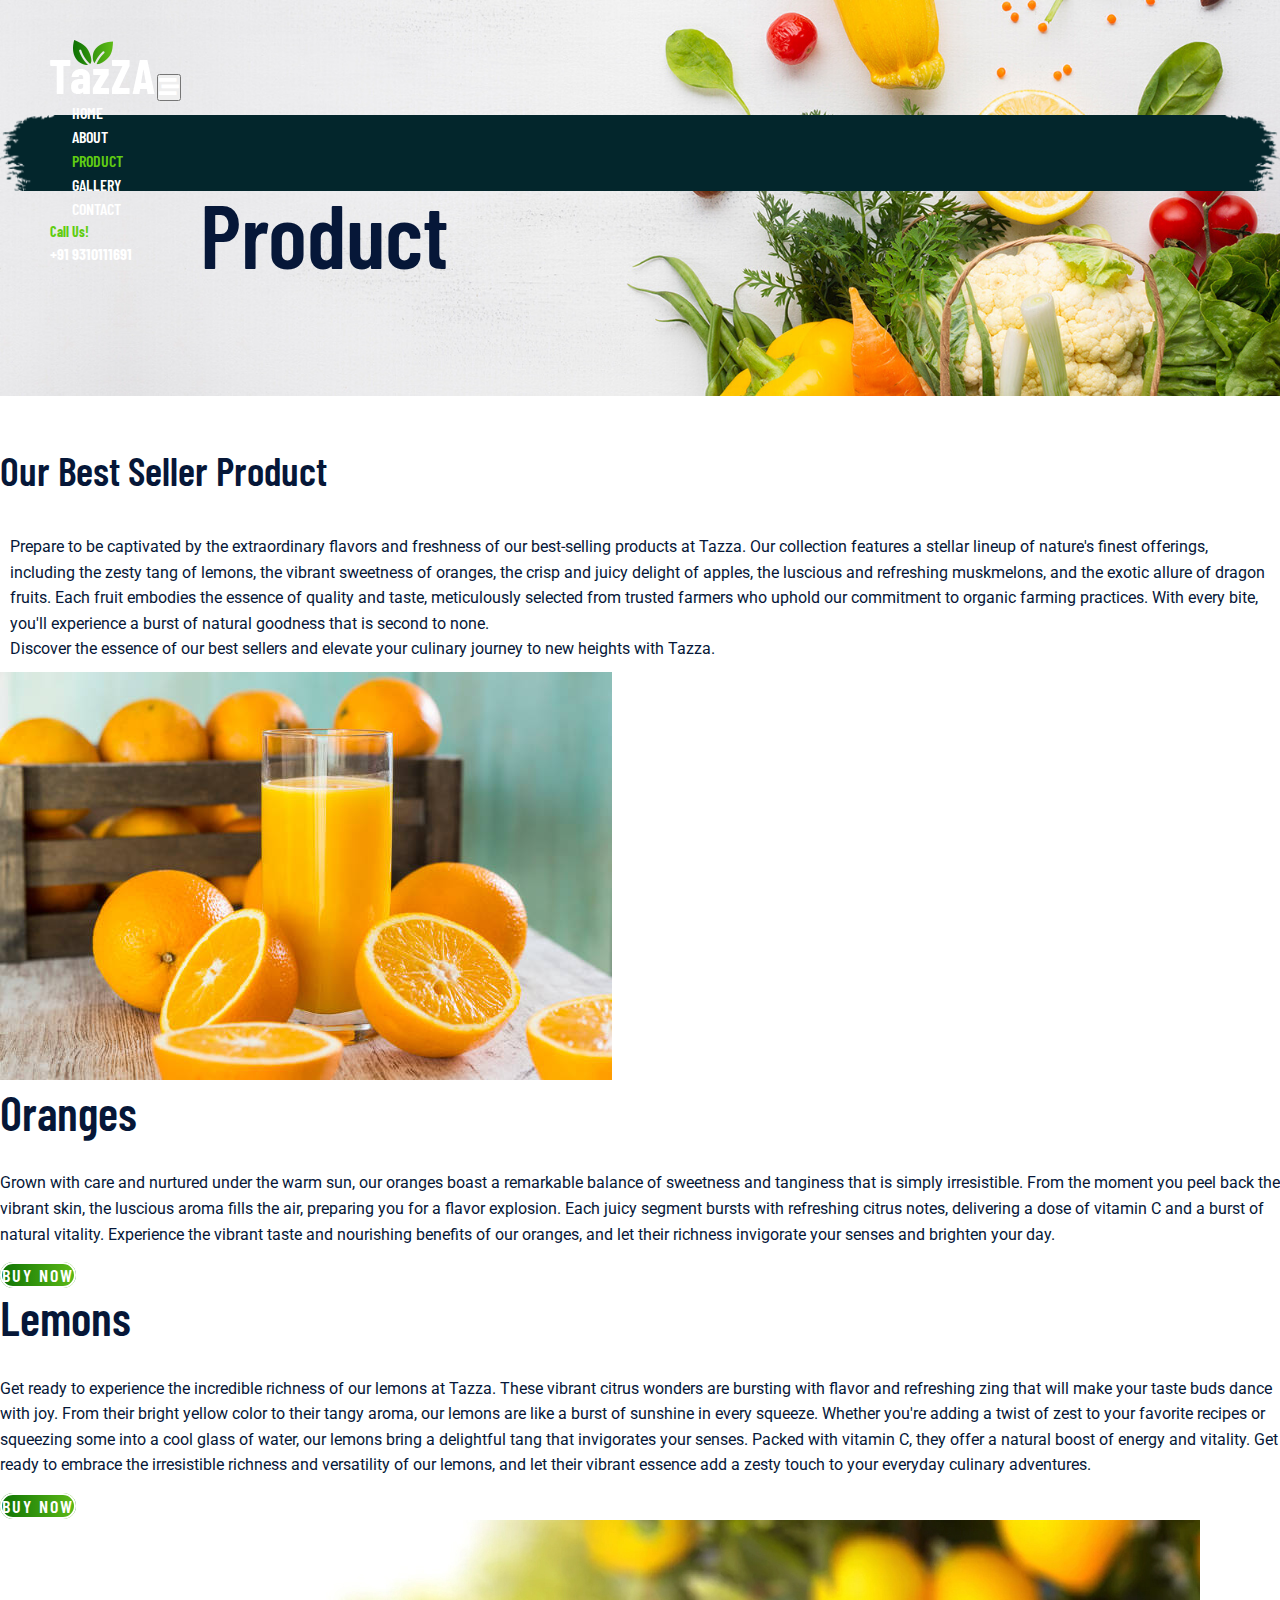
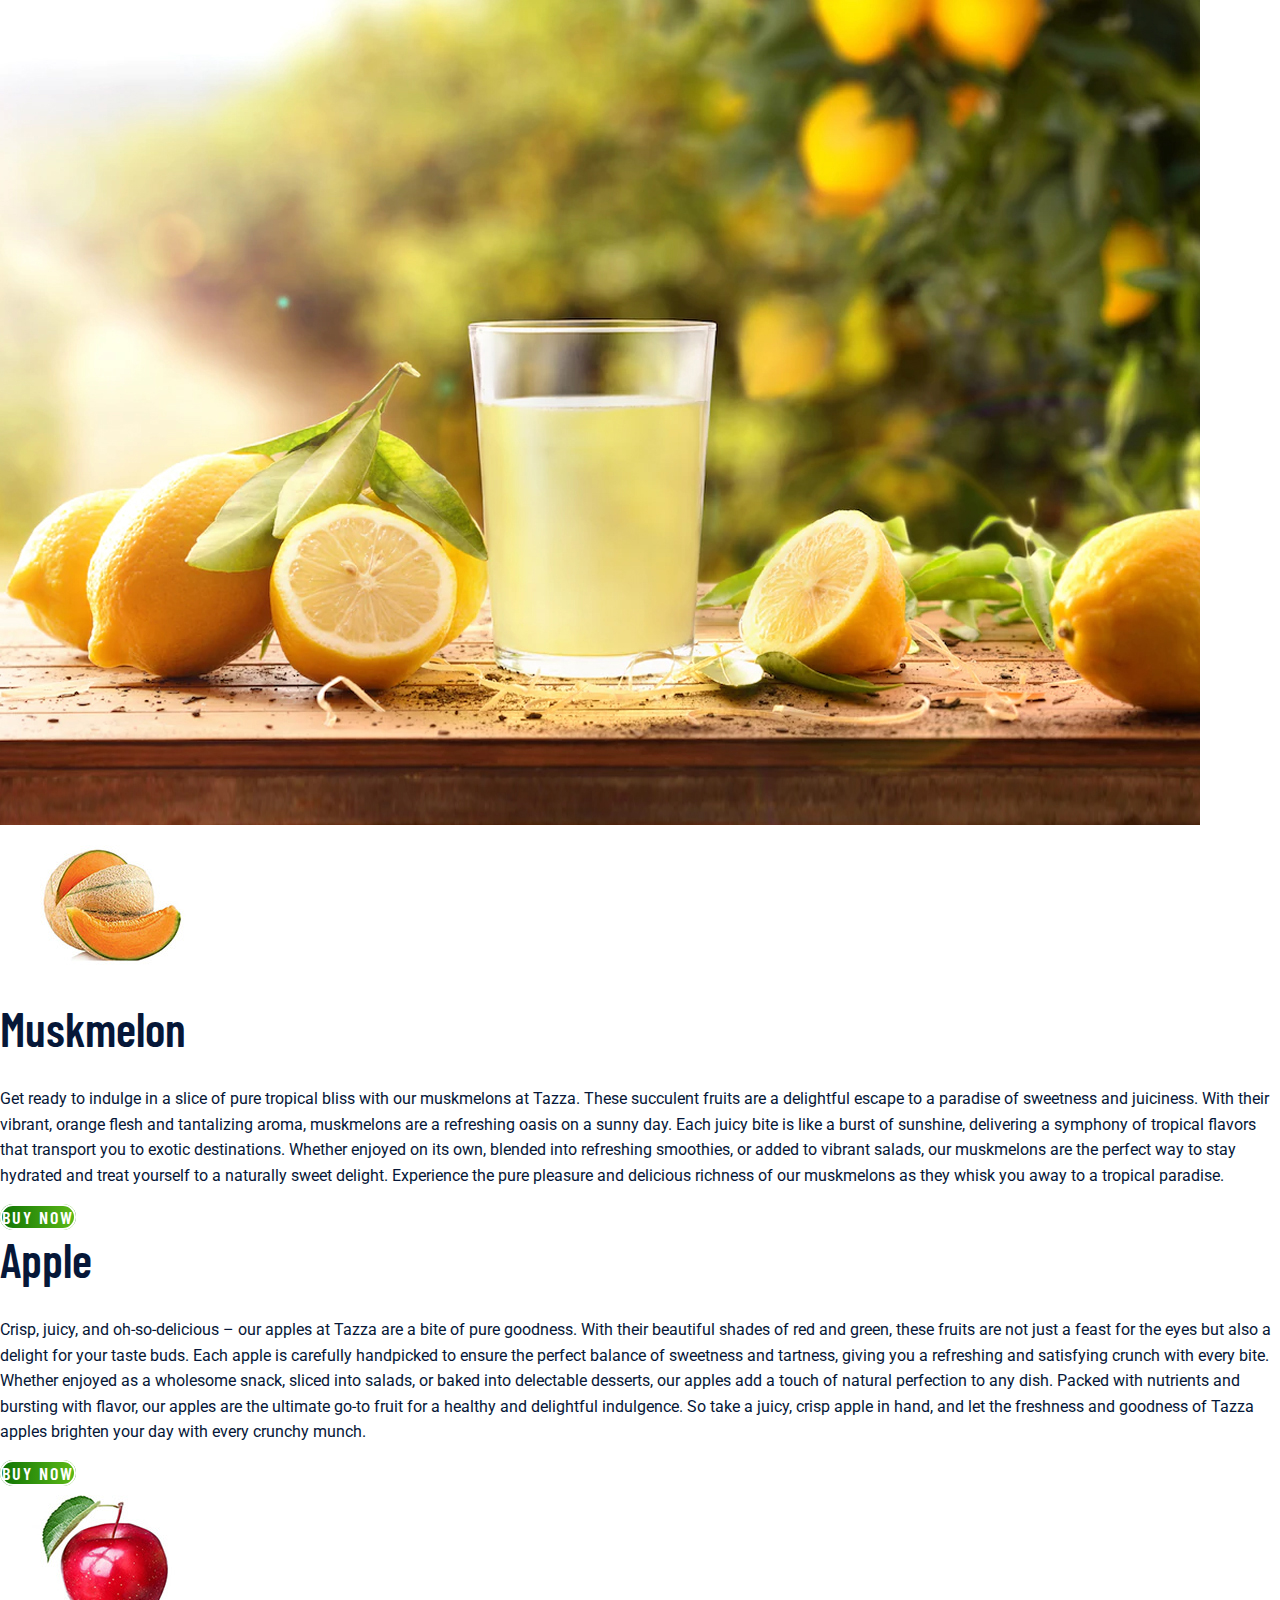
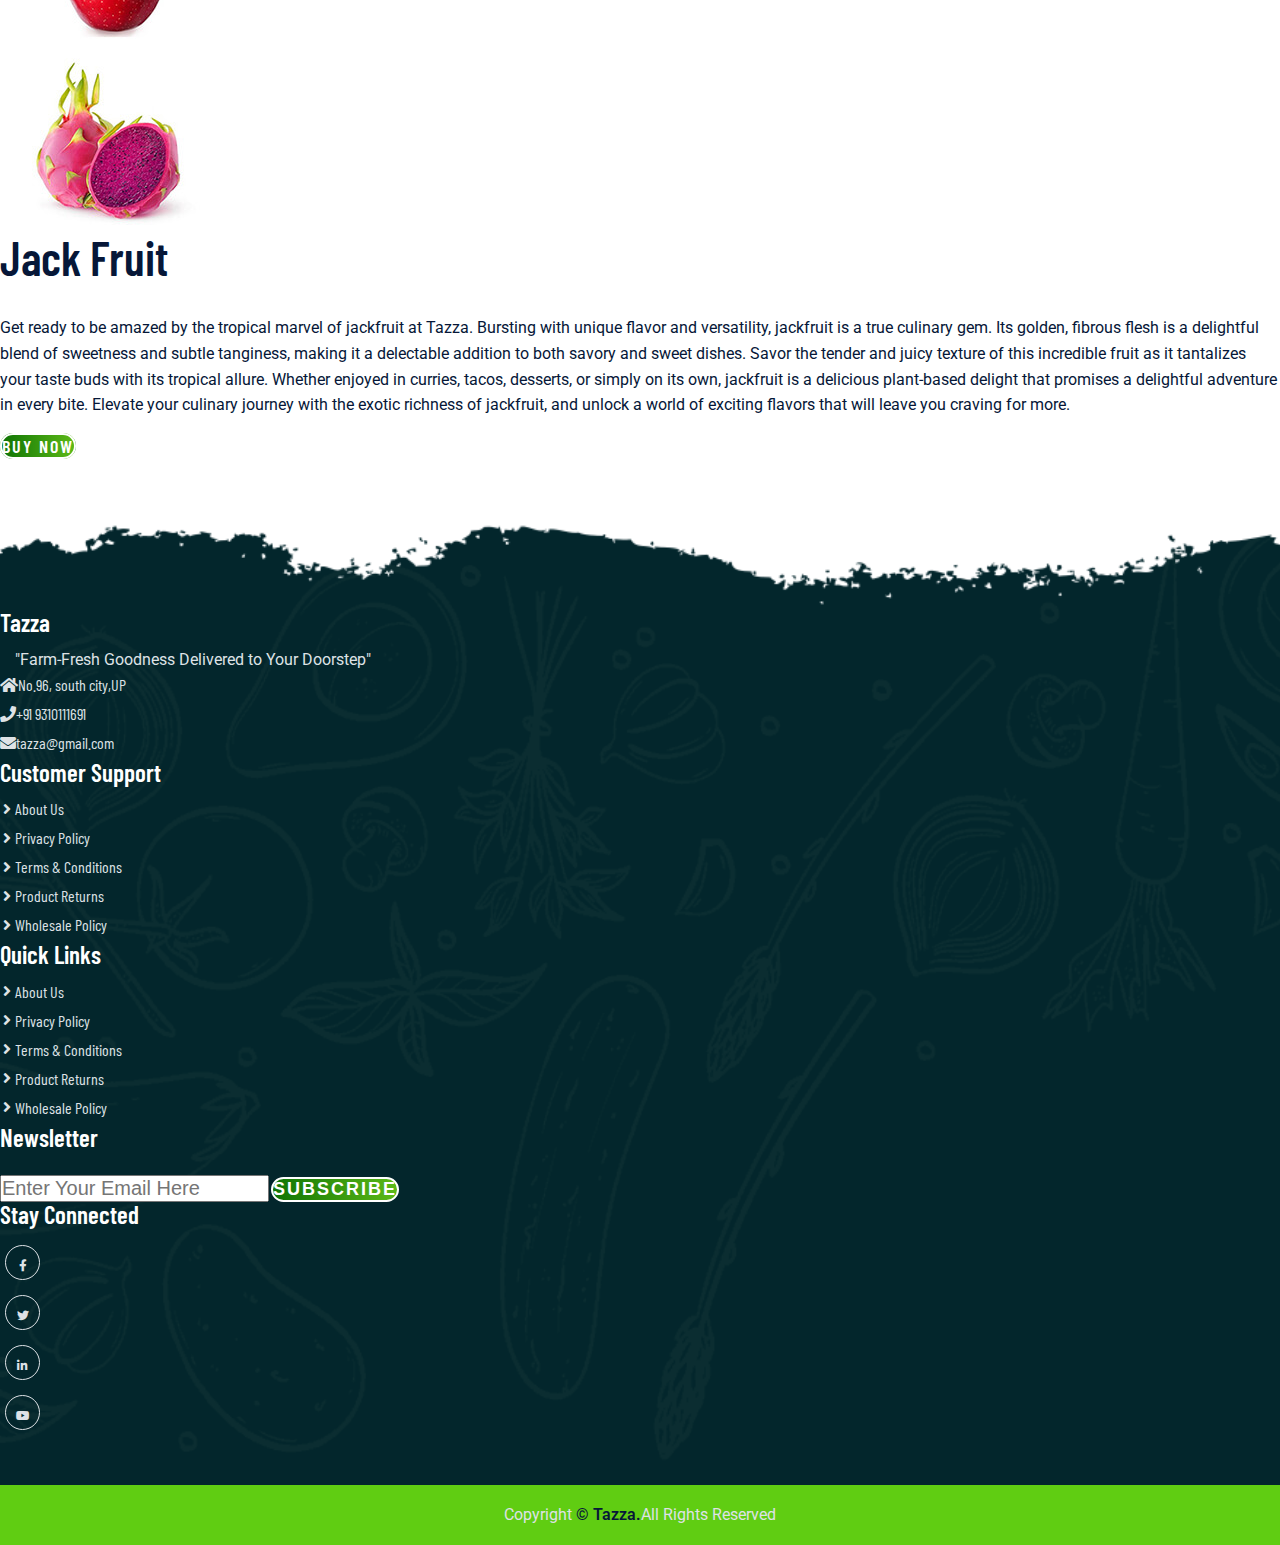
<file: product.html>
<!DOCTYPE html>
<html lang="en">
<head>
    <meta charset="UTF-8">
    <meta name="viewport" content="width=device-width, initial-scale=1.0">
    <title>Tazza</title>

    <!-- lightbox popup -->
    <link rel="stylesheet" href="css/lightbox.css">

    <!-- bootstrap 5 cdn -->
    <link href="https://cdn.jsdelivr.net/npm/bootstrap@5.1.3/dist/css/bootstrap.min.css" rel="stylesheet" integrity="sha384-1BmE4kWBq78iYhFldvKuhfTAU6auU8tT94WrHftjDbrCEXSU1oBoqyl2QvZ6jIW3" crossorigin="anonymous">

    <!-- Font Awesome cdn -->
    <link rel="stylesheet" href="https://cdnjs.cloudflare.com/ajax/libs/font-awesome/5.15.4/css/all.min.css" integrity="sha512-1ycn6IcaQQ40/MKBW2W4Rhis/DbILU74C1vSrLJxCq57o941Ym01SwNsOMqvEBFlcgUa6xLiPY/NS5R+E6ztJQ==" crossorigin="anonymous" referrerpolicy="no-referrer" />

    <!-- Style css -->
    <link rel="stylesheet" href="css/style.css">
    <link rel="stylesheet" href="css/responsive-style.css">
</head>
<body class="product">
    <!-- navbar -->
    <header id="full_nav">
        <div class="header">
            <div class="container">
                <nav class="navbar navbar-expand-lg ">
                      <a class="navbar-brand" href="#"><img src="./images/logo.png" alt="logo"></a>
                      <button class="navbar-toggler" type="button" data-bs-toggle="collapse" data-bs-target="#navbarNav" aria-controls="navbarNav" aria-expanded="false" aria-label="Toggle navigation">
                        <!-- <span class="navbar-toggler-icon"></span> -->
                        <i class="fas fa-stream navbar-toggler-icon"></i>
                      </button>
                      <div class="collapse navbar-collapse" id="navbarNav">
                        <ul class="navbar-nav mx-auto">
                          <li class="nav-item">
                            <a class="nav-link " aria-current="page" href="index.html">Home</a>
                          </li>
                          <li class="nav-item">
                            <a class="nav-link " href="about.html">About</a>
                          </li>
                          <li class="nav-item">
                            <a class="nav-link active" href="product.html">Product</a>
                          </li>
                          <li class="nav-item">
                            <a class="nav-link" href="gallery.html">Gallery</a>
                          </li>
                          <li class="nav-item">
                            <a class="nav-link" href="contact.html">contact</a>
                          </li>
                        </ul>
                        <div class="header_right">
                            <div class="text-lg-end">
                                <span>Call Us!</span>
                                <span class="phone_no">+91 9310111691</span>
                            </div>
                        </div>
                      </div>
                  </nav>

            </div>

        </div>

    </header>

    <!-- banner -->
    <section class="banner_section">
        <div class="container">
          <div class="banner-content">
            <h1 style="padding-left: 200px;">Product</h1>
          </div>
        </div>
      </section>

    <!-- product section -->
    <section class="product_section">
        <div class="container">
            <div class="row justify-content-center">
                <div class="col-12 text-center pb-5">
                    <h2 class="section-title" style="margin-top: 50px">Our Best Seller Product</h2>
                    <p style="padding: 10px; text-align: left;">
                      Prepare to be captivated by the extraordinary flavors and freshness of our best-selling products at Tazza. Our collection features a stellar lineup of nature's finest offerings, including the zesty tang of lemons, the vibrant sweetness of oranges, the crisp and juicy delight of apples, the luscious and refreshing muskmelons, and the exotic allure of dragon fruits. 
                      Each fruit embodies the essence of quality and taste, meticulously selected from trusted farmers who uphold our commitment to organic farming practices. With every bite, you'll experience a burst of natural goodness that is second to none. <br>Discover the essence of our best sellers and elevate your culinary journey to new heights with Tazza.</p>
                </div>
            </div>
            <div class="row align-items-center py-5">
                <div class="col-xl-5 col-lg-6 col-12 mb-5">
                    <div class="card border-0 me-lg-5">
                        <img src="./images/products/fresh-fruits1.jpg">
                    </div>
                </div>
                <div class="col-xl-7 col-lg-6 col-12 mb-5">
                    <div class="product-content">
                        <h2>oranges</h2>
                        <div class="product-details">
                            <p>Grown with care and nurtured under the warm sun, our oranges boast a remarkable balance of sweetness and tanginess that is simply irresistible. From the moment you peel back the vibrant skin, the luscious aroma fills the air, preparing you for a flavor explosion. Each juicy segment bursts with refreshing citrus notes, delivering a dose of vitamin C and a burst of natural vitality. Experience the vibrant taste and nourishing benefits of our oranges, and let their richness invigorate your senses and brighten your day. </p>
                            <a href="#" class="btn main-btn">Buy Now</a>
                        </div>
                    </div>
                </div>
            </div>
            <div class="row align-items-center py-5">
                <div class="col-xl-7 col-lg-6 col-12 mb-5 order-2 order-lg-1">
                    <div class="product-content">
                        <h2>Lemons</h2>
                        <div class="product-details">
                            <p>Get ready to experience the incredible richness of our lemons at Tazza. These vibrant citrus wonders are bursting with flavor and refreshing zing that will make your taste buds dance with joy. From their bright yellow color to their tangy aroma, our lemons are like a burst of sunshine in every squeeze. Whether you're adding a twist of zest to your favorite recipes or squeezing some into a cool glass of water, our lemons bring a delightful tang that invigorates your senses. Packed with vitamin C, they offer a natural boost of energy and vitality. Get ready to embrace the irresistible richness and versatility of our lemons, and let their vibrant essence add a zesty touch to your everyday culinary adventures.</p>
                            
                            <a href="#" class="btn main-btn">Buy Now</a>
                        </div>
                    </div>
                </div>
                <div class="col-xl-5 col-lg-6 col-12 mb-5 order-1 order-lg-2">
                    <div class="card border-0 me-lg-5">
                        <img src="./images/products/fresh-fruits2.jpg">
                    </div>
                </div>
            </div>
            <div class="row align-items-center py-5">
              <div class="col-xl-5 col-lg-6 col-12 mb-5">
                  <div class="card border-0 me-lg-5">
                      <img src="./images/products/product-1.jpg">
                  </div>
              </div>
              <div class="col-xl-7 col-lg-6 col-12 mb-5">
                  <div class="product-content">
                      <h2>Muskmelon</h2>
                      <div class="product-details">
                          <p>Get ready to indulge in a slice of pure tropical bliss with our muskmelons at Tazza. These succulent fruits are a delightful escape to a paradise of sweetness and juiciness. With their vibrant, orange flesh and tantalizing aroma, muskmelons are a refreshing oasis on a sunny day. Each juicy bite is like a burst of sunshine, delivering a symphony of tropical flavors that transport you to exotic destinations. Whether enjoyed on its own, blended into refreshing smoothies, or added to vibrant salads, our muskmelons are the perfect way to stay hydrated and treat yourself to a naturally sweet delight. Experience the pure pleasure and delicious richness of our muskmelons as they whisk you away to a tropical paradise.</p>
                          <a href="#" class="btn main-btn">Buy Now</a>
                      </div>
                  </div>
              </div>
            </div>
            <div class="row align-items-center py-5">
              <div class="col-xl-7 col-lg-6 col-12 mb-5 order-2 order-lg-1">
                  <div class="product-content">
                      <h2>Apple</h2>
                      <div class="product-details">
                          <p>Crisp, juicy, and oh-so-delicious – our apples at Tazza are a bite of pure goodness. With their beautiful shades of red and green, these fruits are not just a feast for the eyes but also a delight for your taste buds. Each apple is carefully handpicked to ensure the perfect balance of sweetness and tartness, giving you a refreshing and satisfying crunch with every bite. Whether enjoyed as a wholesome snack, sliced into salads, or baked into delectable desserts, our apples add a touch of natural perfection to any dish. Packed with nutrients and bursting with flavor, our apples are the ultimate go-to fruit for a healthy and delightful indulgence. So take a juicy, crisp apple in hand, and let the freshness and goodness of Tazza apples brighten your day with every crunchy munch.</p>
                          
                          <a href="#" class="btn main-btn">Buy Now</a>
                      </div>
                  </div>
              </div>
              <div class="col-xl-5 col-lg-6 col-12 mb-5 order-1 order-lg-2">
                  <div class="card border-0 me-lg-5">
                      <img src="./images/products/product-3.jpg">
                  </div>
              </div>
            </div>
            <div class="row align-items-center py-5">
              <div class="col-xl-5 col-lg-6 col-12 mb-5">
                  <div class="card border-0 me-lg-5">
                      <img src="./images/products/product-4.jpg">
                  </div>
              </div>
              <div class="col-xl-7 col-lg-6 col-12 mb-5">
                  <div class="product-content">
                      <h2>Jack fruit</h2>
                      <div class="product-details">
                          <p>Get ready to be amazed by the tropical marvel of jackfruit at Tazza. Bursting with unique flavor and versatility, jackfruit is a true culinary gem. Its golden, fibrous flesh is a delightful blend of sweetness and subtle tanginess, making it a delectable addition to both savory and sweet dishes. Savor the tender and juicy texture of this incredible fruit as it tantalizes your taste buds with its tropical allure. Whether enjoyed in curries, tacos, desserts, or simply on its own, jackfruit is a delicious plant-based delight that promises a delightful adventure in every bite. Elevate your culinary journey with the exotic richness of jackfruit, and unlock a world of exciting flavors that will leave you craving for more.</p>
                          <a href="#" class="btn main-btn">Buy Now</a>
                      </div>
                  </div>
              </div>
            </div>

        </div>
    </section>

    <!-- footer -->
    <section class="footer_wrapper mt-3 mb-md-0">
      <div class="container px-5 px-lg-0">
        <div class="row">
          <div class="col-lg-3 col-sm-6 mb-5 mb-lg-0">
            <h5>Tazza</h5>
            <p class="mb-4 ps-0 company_details">"Farm-Fresh Goodness Delivered to Your Doorstep"</p>
            <div class="contact-info">
              <ul class="list-unstyled">
                <li><a href="#"><i class="fa fa-home me-3"></i>No.96, south city,UP</a></li>
                <li><a href="#"><i class="fa fa-phone me-3"></i>+91 9310111691</a></li>
                <li><a href="#"><i class="fa fa-envelope me-3"></i>tazza@gmail.com</a></li>
              </ul>
            </div>
          </div>
          <div class="col-lg-3 col-sm-6 mb-5 mb-lg-0">
            <h5>Customer Support</h5>
            <ul class="link-widget p-0">
              <li><a href="404.html">About Us</a></li>
              <li><a href="404.html">Privacy Policy</a></li>
              <li><a href="404.html">Terms & Conditions</a></li>
              <li><a href="404.html">Product Returns</a></li>
              <li><a href="404.html">Wholesale Policy</a></li>
            </ul>
          </div>
          <div class="col-lg-3 col-sm-6 mb-5 mb-lg-0">
            <h5>Quick Links</h5>
            <ul class="link-widget p-0">
              <li><a href="404.html">About Us</a></li>
              <li><a href="404.html">Privacy Policy</a></li>
              <li><a href="404.html">Terms & Conditions</a></li>
              <li><a href="404.html">Product Returns</a></li>
              <li><a href="404.html">Wholesale Policy</a></li>
            </ul>
          </div>

          <div class="col-lg-3 col-sm-6 mb-5 mb-lg-0">
            <h5>Newsletter</h5>
            <div class="form-group mb-4">
              <input type="email" class="form-control bg-transparent" placeholder="Enter Your Email Here">
              <button type="submit" class="btn main-btn">Subscribe</button>
            </div>
            <h5>Stay Connected</h5>
            <ul class="social-network d-flex align-items-center p-0">
              <li><a href="#"><i class="fab fa-facebook-f"></i></a></li>
              <li><a href="#"><i class="fab fa-twitter"></i></a></li>
              <li><a href="#"><i class="fab fa-linkedin-in"></i></a></li>
              <li><a href="#"><i class="fab fa-youtube"></i></a></li>
            </ul>
          </div>
        </div>
      </div>
      <div class="container-fluid copyright-section">
        <p>Copyright <a href="#">© Tazza.</a>All Rights Reserved</p>
      </div>
    </section>

    

    






    <!-- lightbox popup -->
    <script src="js/lightbox-plus-jquery.js"></script>

    <!-- bootstrap 5 cdn -->
    <script src="https://cdn.jsdelivr.net/npm/@popperjs/core@2.10.2/dist/umd/popper.min.js" integrity="sha384-7+zCNj/IqJ95wo16oMtfsKbZ9ccEh31eOz1HGyDuCQ6wgnyJNSYdrPa03rtR1zdB" crossorigin="anonymous"></script>
    <script src="https://cdn.jsdelivr.net/npm/bootstrap@5.1.3/dist/js/bootstrap.min.js" integrity="sha384-QJHtvGhmr9XOIpI6YVutG+2QOK9T+ZnN4kzFN1RtK3zEFEIsxhlmWl5/YESvpZ13" crossorigin="anonymous"></script>

    <!-- custom js -->
    <script src="js/main.js"></script>
    
</body>
</html>
</file>
<file: css/style.css>
@import url('https://fonts.googleapis.com/css2?family=Barlow+Condensed:wght@200;300;400;500;600;700;800;900&display=swap');
@import url('https://fonts.googleapis.com/css2?family=Roboto:wght@300;400;500;700;900&display=swap');
*,
*::before,
*::after{
    -webkit-box-sizing: border-box;
    -moz-box-sizing: border-box;
    box-sizing: border-box;
    margin: 0;
    padding: 0;
    text-decoration: none;
    outline: none;
}

:root{
    /* background-color */
    --bg-white: #fff;
    --bg-dark-color:#03262c;
    

    /* text colors */
    --primary-text:#061738;
    --secondary-color:#60cd12;
    --light-color:#e2f6de;
    --dark-color:#03262c;
    --text-white:#fff;
    --text-gray:#dee2e6;
    --anchor-color:#007aff;

    /* font family */
    --primary-font: 'Barlow Condensed',sans-serif;
    --secondary-font: 'Roboto',sans-serif;

}

body,
html{
    color: var(--primary-text);
    font-size: 10px;
    font-weight: 400;
    font-family: var(--primary-font);
    scroll-behavior: smooth;
    line-height: 1.5;
}

h1,
h2,
h3,
h4,
h5,
h6,
p{
    margin: 0;
}

h1{
    font-size: 9rem;
    line-height: 1.4;
    font-weight: 600;
    color: var(--primary-text);
}

h2{
    font-size: 4.7rem;
    line-height: 1.2;
    font-weight: 600;
    color: var(--primary-text);
    display: inline-block;
    text-transform: capitalize;
    margin-bottom: 2rem;
}

h3{
    color: var(--text-white);
    font-size: 3.1rem;
    line-height: 1.2;
    font-weight: 700;
}

h4{
    color: var(--primary-text);
    font-size: 2.5rem;
    line-height: 1;
    font-weight: 700;
}

h5{
    color: var(--primary-text);
    font-size: 1rem;
    line-height: 1;
    font-weight: 600;
}

p{
    color: var(--primary-text);
    font-size: 1.6rem;
    line-height: 1.6;
    margin-top: 1rem;
    font-family: var(--secondary-font);
}

embed,iframe,img,object{
    max-width: 100%;
}

ul{
    margin: 0;
    padding: 0;
    list-style: none;
}

a,
a:active,
a:focus,
a:hover,
button{
    text-decoration: none;
    outline: 0;
}

li a{
    color: var(--text-white);
}

a:hover,
button:hover{
    -webkit-box-sizing: all 0.3s ease-in;
    -moz-box-sizing: all 0.3s ease-in;
    box-sizing: all 0.3s ease-in;
    transition: all 0.3s ease-in;

}

::-webkit-scrollbar{
    width: 1rem;
}
::-webkit-scrollbar-track{
    background: var(--bg-white);
}
::-webkit-scrollbar-thumb{
    background: var(--secondary-color);
}

/* --------------------------------------------------------------- */

.main-btn{
    position: relative;
    color: var(--bg-white);
    background: linear-gradient(to right,#0f7404,#5cb917);
    z-index: 1;
    overflow: hidden;
    border: 0.2rem solid var(--bg-white);
    border-radius: 3.5rem;
    text-transform: uppercase;
    padding: 1 rem 3.5 rem;
    font-weight: 600;
    font-size: 1.8rem;
    margin-top: 1.5rem;
    letter-spacing: 0.2rem;
}
.main-btn:hover{
    background: var(--bg-white);
    color: var(--secondary-color);
    border: 0.2rem solid var(--secondary-color);
}

section{
    padding: 5 rem 0;
}

.section-title{
    font-size: 4rem;
    font-weight: 600;
    color: var(--primary-text);
    text-transform: capitalize;
    margin-bottom: 2rem;
    margin-top: 2rem;
}
.section-subtitle{
    font-size: 1.6rem;
    font-weight: 400;
    color: var(--primary-text);
    font-family: var(--secondary-font);
    max-width: 40%;
    margin: auto;
    margin-bottom: 2rem;
}

.about .banner_section,
.product .banner_section,
.gallery .banner_section,
.contact .banner_section,
.error .banner_section{
    background: url('../images/banner-slide/top-banner.jpg');
    background-repeat: no-repeat;
    background-position: center;
    background-size: cover;
    padding-top: 17rem;
    padding-bottom: 10rem;
    min-height: auto;
}

/* navbar css */
.header{
    position: absolute;
    width: 100%;
    top: 2rem;
    left: 0;
    z-index: 2;
}
.header .navbar{
    background: url('../images/header-bg.png');
    background-repeat: no-repeat;
    background-position: center;
    background-size: contain;
    padding: 2rem 5rem;

}
.header .navbar-brand{
    width: 7.5rem;
    margin-top: -0.1rem;
}
.header .navbar-nav .nav-link{
    color: var(--text-white);
    text-transform: uppercase;
    font-size: 1.6rem;
    font-weight: 600;
    padding: 0.5rem 2rem;
    margin: 0 0.2rem;
    font-family: var(--primary-font);
}
.header .navbar-nav .nav-link:hover,
.header .navbar-nav .nav-link.active{
    color: var(--secondary-color);
}
.header .navbar-toggler{
    color: var(--text-white);
    font-size: 2rem;
    height: 2.7rem;
    padding: 0;
}
.header .navbar-toggler:focus{
    outline: none;
    box-shadow: none;
}
.header .header_right span{
    color: var(--secondary-color);
    display: block;
    font-weight: 700;
    font-size: 1.4rem;
    margin-right: 1rem;

}
.header .header_right .phone_no{
    color: var(--text-white);
    font-size: 1.6rem;
}
.header-scrolled{
    position: fixed;
    top: -0.4rem;
    left: 0;
    right: 0;
    width: 100%;
    max-width: 1320px;
    margin: auto;
    z-index: 999;
    transition: 0.3sall ease-in-out;
}

/* banner section */
.banner_section{
    background: url('../images/banner-slide/Banner-1.jpg');
    background-repeat: no-repeat;
    background-position: center;
    background-size: cover;
    min-height: 100vh;
}
.banner_section .carousel-item{
    padding: 3rem 0;
    height: 90vh;
}
.banner_section .carousel-caption{
    top: 30%;
    bottom: 0;
    left: 3%;
    right: 0;
    text-align: left;
    width: 100%;
}
.banner_section .carousel-caption h3{
    padding: 0.5rem 1.5rem;
    background-color: var(--dark-color);
    display: inline;
}
.banner_section .carousel-caption p{
    max-width: 40rem;
    margin-bottom: 2rem;
}

/* feature selection */
.feature_section .features-box{
    background-color: transparent;
    /* border: 0.001rem solid var(--light-color); */
    border: 0.2rem solid lightgrey;
    padding: 8rem 0;
    transition: all 0.3s;
    margin-top: 5rem;
}
.feature_section .features-icon-border{
    background-color: transparent;
    border-radius: 50%;
    border: 0.2rem solid var(--light-color);
    padding: 1.3rem;
    display: inline-block;
}
.feature_section .features-box .features-icon{
    height: 6.5rem;
    width: 6.5rem;
    background-color: var(--light-color);
    margin: auto;
    border-radius: 50%;
    display: flex;
    align-items: center;
    justify-content: center;
}
.feature_section .features-box .features-icon img{
    width: 3.7rem;
}
.feature_section .features-box h3{
    margin-top: 1.25rem;
    color: var(--primary-text);
}
.feature_section .features-box:hover{
    background-color: var(--bg-dark-color);
    border-color: var(--bg-dark-color);

}
.feature_section .features-box:hover h3{
    color: var(--text-white);
}
.feature_section .features-box:hover .features-icon-border{
    border-color: var(--secondary-color);
}

/* About section */
.landing_about_section{
    background: url('../images/about/about-banner.jpg');
    background-size: cover;
    background-repeat: no-repeat;
    background-position: center;
    padding: 4rem 0;
    margin-bottom: 4rem;
}
.landing_about_section p{
    color: var(--primary-text);
    margin-bottom: 2rem;
}

/* product section */
.landing_product_section .product-card{
    position: relative;
    overflow: hidden;
    cursor: pointer;
    border: 0.2rem solid lightgrey;
    padding: 2rem 1rem;
    transition: all 0.3s;
    margin-bottom: 5rem;
}
.landing_product_section .product-card .product-img{
    margin-bottom: 7rem;
    text-align: center;
}
.landing_product_section .product-card h3{
    color: var(--primary-text);
}
.landing_product_section .product-card span{
    font-size: 1.8rem;
    font-weight: 600;
    text-transform: uppercase;
    color: var(--secondary-color);
    margin-right: 0.5rem;
    text-decoration: line-through;
    transition: all 0.3s;
}
.landing_product_section .product-card .product-detail{
    position: absolute;
    bottom: -22rem;
    right: 0;
    left: 0;
    text-align: center;
    padding: 5rem 1rem;
    background-color: var(--dark-color);
    transition: all 0.5s ease;
}
.landing_product_section .product-card:hover .product-detail{
    bottom: 0;
}

/* testimonial section */
.testimonial_section{
    background-color: var(--light-color);
    /* background-color: #D1FFBD; */
    padding-bottom: 8rem ;
}
.testimonial_section .carousel-indicators{
    bottom: -6rem;
}
.testimonial_section .carousel-indicators button{
    background-color: var(--dark-color);
    width: 1.2rem;
    height: 1.2rem;
    border-radius: 50%;
}
.testimonial_section .card{
    background: url('../images/testimonial/testimonial-bg.png');
    background-size: cover;
    background-repeat: no-repeat;
    background-position: center;
    text-align: right;
    padding: 5rem 5rem 5rem 0;
    border-radius: 0.5rem 0.5rem 0;
    border: 0.1rem solid transparent;
}
.testimonial_section .profile-box{
    padding: 1.875rem;
    background-color: var(--dark-color);
    border-radius: .5rem 0 0 .5rem; 
}
.testimonial_section .profile-box img{
    border-radius: .625rem 3.125rem;
    width: 100%;
    height: 100%;
    object-fit: cover;
}
.testimonial_section .desc-box{
    padding-left: 2.5 rem;
}
/* gallery css */
.gallery_section img{
    width: 100%;
    height: 100%;
    object-fit: cover;
}
/* footer section */
.footer_wrapper{
    background: url("../images/footer-bg/footer_bg.png");
    background-size: cover;
    background-repeat: no-repeat;
    background-position: top center;
    padding-top: 15rem;
    padding-bottom: 0rem;
}
.footer_wrapper h5{
    color: var(--text-white);
    font-size: 2.5rem;
    margin-bottom: 1.25rem;
}
.footer_wrapper ul li{
    margin-bottom: 0.5rem;
    list-style: none;

}
.footer_wrapper .company-details{
    font-size: 1.4rem;

}
.footer_wrapper .contact-info li a{
    color: var(--text-gray);
    font-size: 1.6rem;
}
.footer_wrapper .link-widget li a,
.footer_wrapper p{
    color: var(--text-gray);
    font-size: 1.6rem;
    padding-left: 1.5rem;
    position: relative;
    -webkit-transition: all 0.3s ease-out 0s;
    transition: all 0.3s ease-out 0s;
}
.footer_wrapper .link-widget li a:before{
    content: '\f105';
    font-family: 'Font Awesome 5 Free';
    font-weight: 900;
    position: absolute;
    left: 0.3rem;
    top:50%;
    -webkit-transform:translateY(-50%) ;
    transform: translateY(-50%);
}
.footer_wrapper .link-widget li a:hover{
    margin-left: .625rem;
    color: var(--secondary-color);
}
.footer_wrapper .social-network a{
    width: 3.5rem;
    height: 3.5rem;
    line-height: 3.2;
    margin: .5rem;
    display: inline-block;
    border: 0.125rem solid var(--text-gray);
    color: var(--text-gray);
    text-align: center;
    font-size: 1.2rem;
    border-radius: 100%;
    -webkit-transition: all 0.3s cubic-bezier(0.645,0.045,0.355,1);
    transition: all 0.3s cubic-bezier(0.645,0.045,0.355,1);
}
.footer_wrapper .social-network a:hover{
    background-color: var(--secondary-color);
    border-color: var(--secondary-color);
    color: var(--text-white);
    box-shadow: 0 0.25rem .9375 0 rgb(0 0 0 / 10%);
    transform: translateY(-0.1875rem);
}
.footer_wrapper .form-control{
    font-size: 2rem;
    color: var(--text-white);
}
.footer_wrapper .form-control:focus{
    outline: none;
    box-shadow: none;
    border-color: var(--secondary-color);
}
.footer_wrapper .copyright-section{
    background-color: var(--secondary-color);
    text-align: center;
    margin-top: 5rem;
}
.footer_wrapper .copyright-section p{
    margin-top: 0;
    padding: 3rem 0;
    line-height: 0;
}
.footer_wrapper .copyright-section a{
    color: var(--primary-text);
    font-weight: 600;
}
/* ----------------------------------------- */
/* about page */
.about_section .about-details p{
    color: var(--primary-text);    
}

/* --------------------product page css--------------- */
.product .product-details p{
    margin-bottom: 1.5rem;
} 

/* contact page css */
.contact .contact-form{
    background-color: #D1FFBD;
    padding: 5rem;
    box-shadow: 0 0.2rem 1.5rem rgb(0 0 0 / 4%);
}
.contact .contact-form .form-control:focus{
    outline: none;
    box-shadow: none;

}
.contact .contact-form .form-control::placeholder{
    color: var(--primary-text);
}
.contact .contact-form .form-control{
    padding: 1rem 1.5rem;
    border: 0.1rem solid var(--secondary-color);
    color: var(--primary-text);
    font-size: 1.5rem;
    font-weight: 400;
    font-family: var(--secondary-font);
}
.contact .contact-form textarea{
    min-height: 15rem;
}
.contact .contact-form .info-box li{
    position: relative;
    padding-left: 7rem;
    padding-bottom: 3.5rem;
    margin-bottom: 2.9rem;
}
.contact .contact-form .info-box li i{
    position: absolute;
    left: 0;
    top: 1.5rem;
    font-size: 4.5rem;
    line-height: 4.5rem;
    color: var(--primary-text);
}
.contact .contact-form .info-box li p{
    color: var(--primary-text);
}
.contact .contact-form .info-box li a{
    color: var(--dark-color);
    font-size: 2.5rem;
    font-weight: 400;
    margin-bottom: 0;
    font-family: var(--secondary-font);
}
.error .contact-section img{
    margin-top: 12rem;
}
</file>
<file: css/responsive-style.css>
/* media query 1170 px */
@media(max-width:1170px){

    /* general css */
    .section-subtitle{
        max-width: 60%;

    }

    /* banner section */
}
/* media query 991 px */
@media(max-width:991px){

    /* general css */
    .about .banner_section,
    .product .banner_section,
    .gallery .banner_section,
    .contact .banner_section{
        padding-top: 12.5rem;
        padding-bottom: 3rem;
    }

    /* nav css */
    .header .navbar{
        background-size: cover;
        padding: 2rem;
    }
    .header .navbar-nav{
        margin-top: 2rem;
    }
    .header .navbar-nav .nav-link{
        padding: 0.2rem 0.5rem;
        margin-bottom: 1rem;
    }
    .header .header_right span{
        padding: 0.2rem 0.5rem;
    }
      
    
}

/* media query 767 px */
@media(max-width:767px){

    /* general css */
    body,html{
        font-size: 8px;
    }
    .section-subtitle{
        max-width: 80%;
    }

    /* banner css */
    .banner_section{
        min-height: 70vh;
    }
    .banner_section .carousel-item{
        height: 70vh;
    }

    
}

/* media query 590 px */
@media(max-width:590px){

    /* general css */
    body,html{
        font-size: 7px;
    }

    /* nav css */
    
}
</file>
